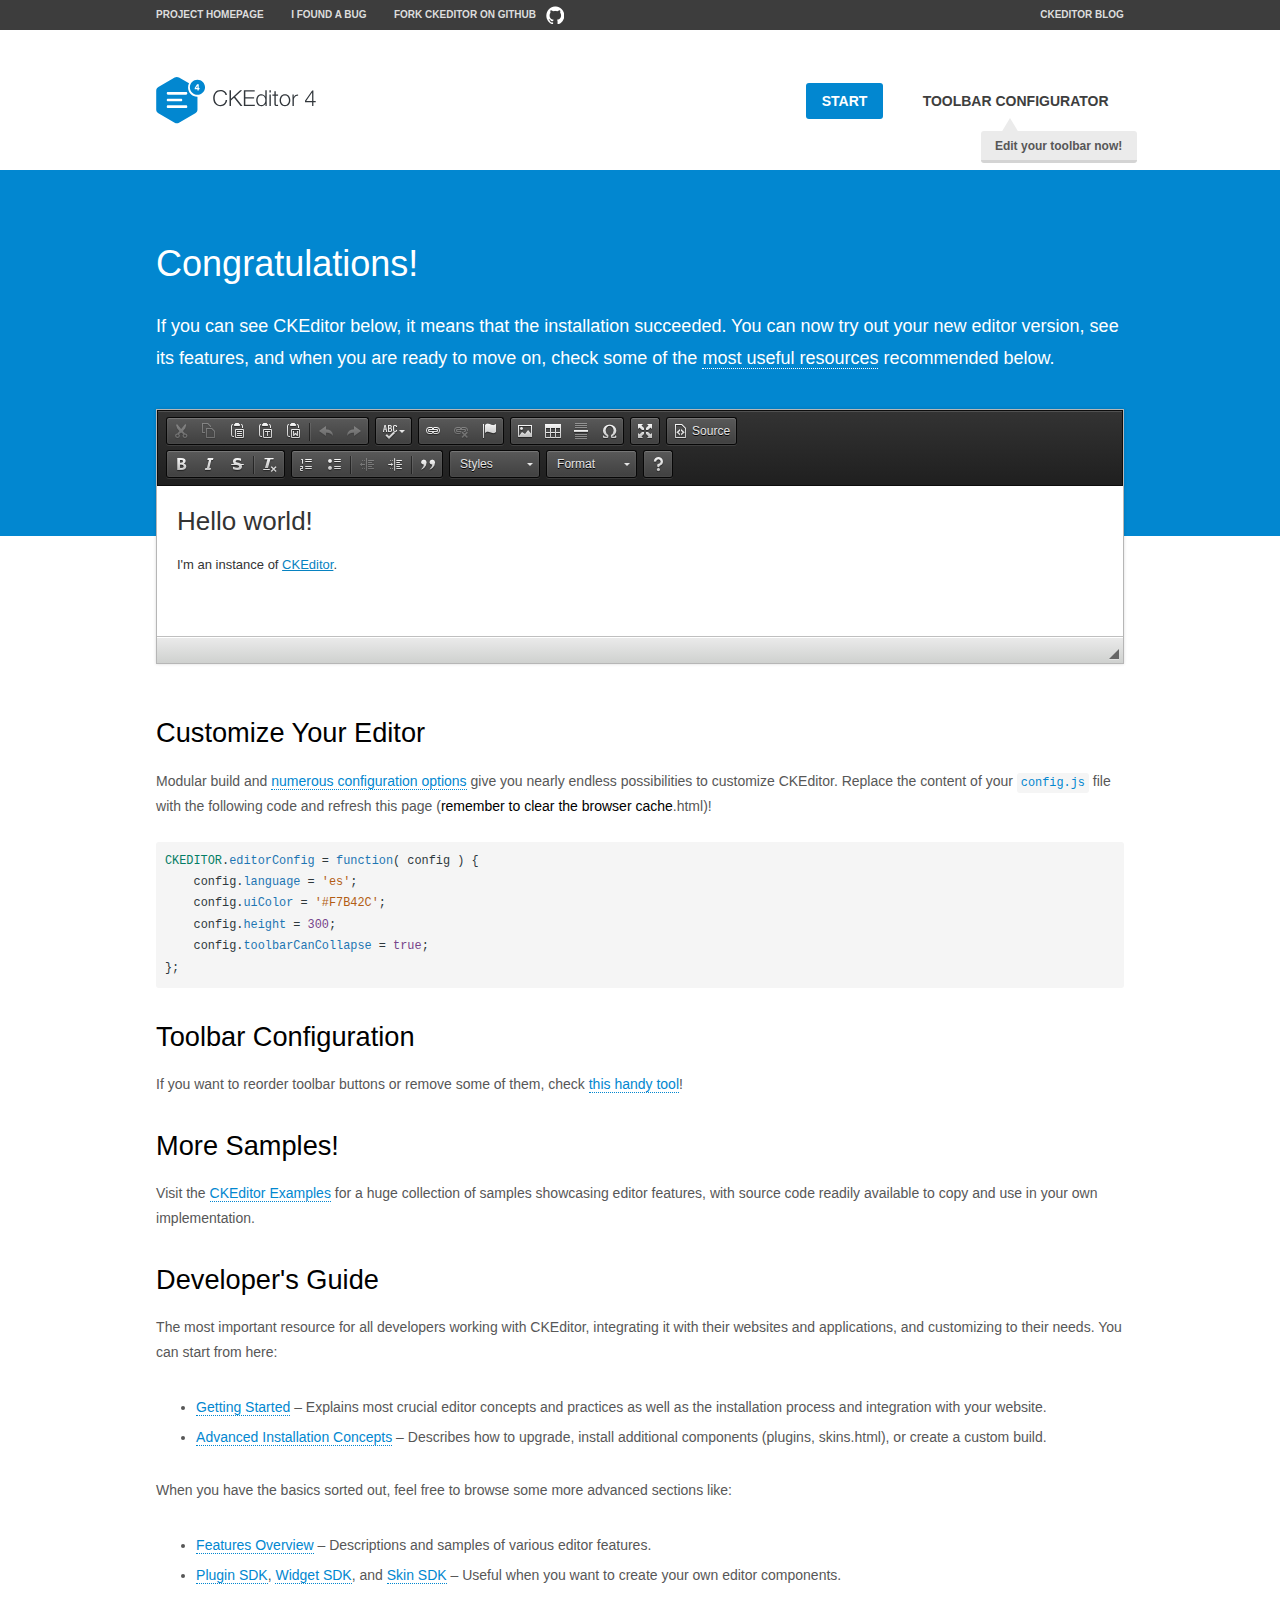
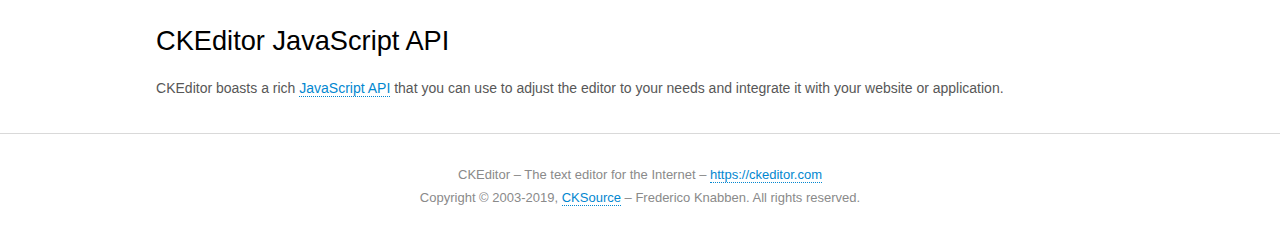
<file: PhpProject2/ckeditor/samples/index.html>
<!DOCTYPE html>
<!--
Copyright (c) 2003-2019, CKSource - Frederico Knabben. All rights reserved.
For licensing, see LICENSE.md or https://ckeditor.com/legal/ckeditor-oss-license
-->
<html lang="en">
<head>
	<meta charset="utf-8">
	<title>CKEditor Sample</title>
	<script src="../ckeditor.js"></script>
	<script src="js/sample.js"></script>
	<link rel="stylesheet" href="css/samples.css">
	<link rel="stylesheet" href="toolbarconfigurator/lib/codemirror/neo.css">
	<meta name="viewport" content="width=device-width,initial-scale=1">
	<meta name="description" content="Try the latest sample of CKEditor 4 and learn more about customizing your WYSIWYG editor with endless possibilities.">
</head>
<body id="main">

<nav class="navigation-a">
	<div class="grid-container">
		<ul class="navigation-a-left grid-width-70">
			<li><a href="https://ckeditor.com/ckeditor-4/">Project Homepage</a></li>
			<li><a href="https://github.com/ckeditor/ckeditor4/issues">I found a bug</a></li>
			<li><a href="https://github.com/ckeditor/ckeditor4" class="icon-pos-right icon-navigation-a-github">Fork CKEditor on GitHub</a></li>
		</ul>
		<ul class="navigation-a-right grid-width-30">
			<li><a href="https://ckeditor.com/blog/">CKEditor Blog</a></li>
		</ul>
	</div>
</nav>

<header class="header-a">
	<div class="grid-container">
		<h1 class="header-a-logo grid-width-30">
			<a href="index.html"><img src="img/logo.svg" onerror="this.src='img/logo.png'; this.onerror=null;" alt="CKEditor Sample"></a>
		</h1>

		<nav class="navigation-b grid-width-70">
			<ul>
				<li><a href="index.html" class="button-a button-a-background">Start</a></li>
				<li><a href="toolbarconfigurator/index.html" class="button-a">Toolbar configurator <span class="balloon-a balloon-a-nw">Edit your toolbar now!</span></a></li>
			</ul>
		</nav>
	</div>
</header>

<main>
	<div class="adjoined-top">
		<div class="grid-container">
			<div class="content grid-width-100">
				<h1>Congratulations!</h1>
				<p>
					If you can see CKEditor below, it means that the installation succeeded.
					You can now try out your new editor version, see its features, and when you are ready to move on, check some of the <a href="#sample-customize">most useful resources</a> recommended below.
				</p>
			</div>
		</div>
	</div>
	<div class="adjoined-bottom">
		<div class="grid-container">
			<div class="grid-width-100">
				<div id="editor">
					<h1>Hello world!</h1>
					<p>I'm an instance of <a href="https://ckeditor.com">CKEditor</a>.</p>
				</div>
			</div>
		</div>
	</div>

	<div class="grid-container">
		<div class="content grid-width-100">
			<section id="sample-customize">
				<h2>Customize Your Editor</h2>
				<p>Modular build and <a href="https://ckeditor.com/docs/ckeditor4/latest/guide/dev_configuration.html">numerous configuration options</a> give you nearly endless possibilities to customize CKEditor. Replace the content of your <code><a href="../config.js">config.js</a></code> file with the following code and refresh this page (<strong>remember to clear the browser cache</strong>.html)!</p>
		<pre class="cm-s-neo CodeMirror"><code><span style="padding-right: 0.1px;"><span class="cm-variable">CKEDITOR</span>.<span class="cm-property">editorConfig</span> <span class="cm-operator">=</span> <span class="cm-keyword">function</span>( <span class="cm-def">config</span> ) {</span>
<span style="padding-right: 0.1px;"><span class="cm-tab">	</span><span class="cm-variable-2">config</span>.<span class="cm-property">language</span> <span class="cm-operator">=</span> <span class="cm-string">'es'</span>;</span>
<span style="padding-right: 0.1px;"><span class="cm-tab">	</span><span class="cm-variable-2">config</span>.<span class="cm-property">uiColor</span> <span class="cm-operator">=</span> <span class="cm-string">'#F7B42C'</span>;</span>
<span style="padding-right: 0.1px;"><span class="cm-tab">	</span><span class="cm-variable-2">config</span>.<span class="cm-property">height</span> <span class="cm-operator">=</span> <span class="cm-number">300</span>;</span>
<span style="padding-right: 0.1px;"><span class="cm-tab">	</span><span class="cm-variable-2">config</span>.<span class="cm-property">toolbarCanCollapse</span> <span class="cm-operator">=</span> <span class="cm-atom">true</span>;</span>
<span style="padding-right: 0.1px;">};</span></code></pre>
			</section>

			<section>
				<h2>Toolbar Configuration</h2>
				<p>If you want to reorder toolbar buttons or remove some of them, check <a href="toolbarconfigurator/index.html">this handy tool</a>!</p>
			</section>

			<section>
				<h2>More Samples!</h2>
				<p>Visit the <a href="https://ckeditor.com/docs/ckeditor4/latest/examples/index.html">CKEditor Examples</a> for a huge collection of samples showcasing editor features, with source code readily available to copy and use in your own implementation.</p>
			</section>

			<section>
				<h2>Developer's Guide</h2>
				<p>The most important resource for all developers working with CKEditor, integrating it with their websites and applications, and customizing to their needs. You can start from here:</p>
				<ul>
					<li><a href="https://ckeditor.com/docs/ckeditor4/latest/guide/dev_installation.html">Getting Started</a> &ndash; Explains most crucial editor concepts and practices as well as the installation process and integration with your website.</li>
					<li><a href="https://ckeditor.com/docs/ckeditor4/latest/guide/dev_advanced_installation.html">Advanced Installation Concepts</a> &ndash; Describes how to upgrade, install additional components (plugins, skins.html), or create a custom build.</li>
				</ul>
					<p>When you have the basics sorted out, feel free to browse some more advanced sections like:</p>
				<ul>
					<li><a href="https://ckeditor.com/docs/ckeditor4/latest/features/index.html">Features Overview</a> &ndash; Descriptions and samples of various editor features.</li>
					<li><a href="https://ckeditor.com/docs/ckeditor4/latest/guide/plugin_sdk_intro.html">Plugin SDK</a>, <a href="https://ckeditor.com/docs/ckeditor4/latest/guide/widget_sdk_intro.html">Widget SDK</a>, and <a href="https://ckeditor.com/docs/ckeditor4/latest/guide/skin_sdk_intro.html">Skin SDK</a> &ndash; Useful when you want to create your own editor components.</li>
				</ul>
			</section>

			<section>
				<h2>CKEditor JavaScript API</h2>
				<p>CKEditor boasts a rich <a href="https://ckeditor.com/docs/ckeditor4/latest/api/index.html">JavaScript API</a> that you can use to adjust the editor to your needs and integrate it with your website or application.</p>
			</section>
		</div>
	</div>
</main>

<footer class="footer-a grid-container">
	<div class="grid-container">
		<p class="grid-width-100">
			CKEditor &ndash; The text editor for the Internet &ndash; <a class="samples" href="https://ckeditor.com/">https://ckeditor.com</a>
		</p>
		<p class="grid-width-100" id="copy">
			Copyright &copy; 2003-2019, <a class="samples" href="https://cksource.com/">CKSource</a> &ndash; Frederico Knabben. All rights reserved.
		</p>
	</div>
</footer>
<script>
	initSample();
</script>

</body>
</html>
</file>
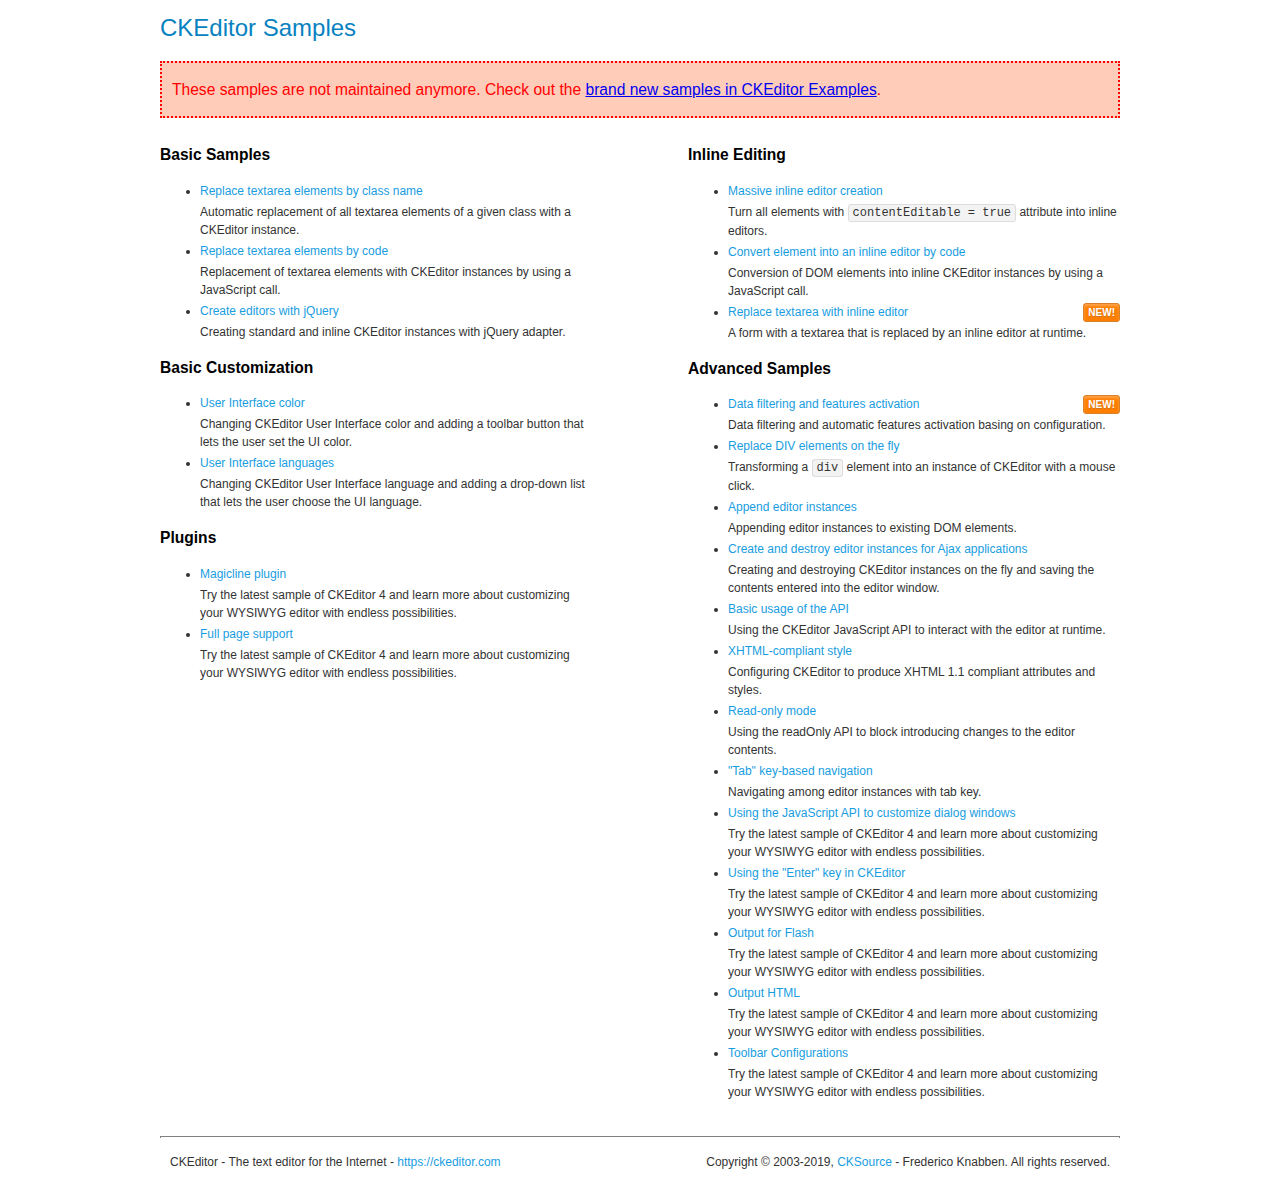
<file: PhpProject2/ckeditor/samples/old/index.html>
<!DOCTYPE html>
<!--
Copyright (c) 2003-2019, CKSource - Frederico Knabben. All rights reserved.
For licensing, see LICENSE.md or https://ckeditor.com/legal/ckeditor-oss-license
-->
<html lang="en">
<head>
	<meta charset="utf-8">
	<title>CKEditor Samples</title>
	<link rel="stylesheet" href="sample.css">
	<meta name="description" content="Try the latest sample of CKEditor 4 and learn more about customizing your WYSIWYG editor with endless possibilities.">
</head>
<body>
	<h1 class="samples">
		CKEditor Samples
	</h1>
	<div class="warning deprecated">
		These samples are not maintained anymore. Check out the <a href="https://ckeditor.com/docs/ckeditor4/latest/examples/index.html">brand new samples in CKEditor Examples</a>.
	</div>
	<div class="twoColumns">
		<div class="twoColumnsLeft">
			<h2 class="samples">
				Basic Samples
			</h2>
			<dl class="samples">
				<dt><a class="samples" href="replacebyclass.html">Replace textarea elements by class name</a></dt>
				<dd>Automatic replacement of all textarea elements of a given class with a CKEditor instance.</dd>

				<dt><a class="samples" href="replacebycode.html">Replace textarea elements by code</a></dt>
				<dd>Replacement of textarea elements with CKEditor instances by using a JavaScript call.</dd>

				<dt><a class="samples" href="jquery.html">Create editors with jQuery</a></dt>
				<dd>Creating standard and inline CKEditor instances with jQuery adapter.</dd>
			</dl>

			<h2 class="samples">
				Basic Customization
			</h2>
			<dl class="samples">
				<dt><a class="samples" href="uicolor.html">User Interface color</a></dt>
				<dd>Changing CKEditor User Interface color and adding a toolbar button that lets the user set the UI color.</dd>

				<dt><a class="samples" href="uilanguages.html">User Interface languages</a></dt>
				<dd>Changing CKEditor User Interface language and adding a drop-down list that lets the user choose the UI language.</dd>
			</dl>


			<h2 class="samples">Plugins</h2>
<dl class="samples">
<dt><a class="samples" href="magicline/magicline.html">Magicline plugin</a></dt>
<dd>Try the latest sample of CKEditor 4 and learn more about customizing your WYSIWYG editor with endless possibilities.</dd>

<dt><a class="samples" href="wysiwygarea/fullpage.html">Full page support</a></dt>
<dd>Try the latest sample of CKEditor 4 and learn more about customizing your WYSIWYG editor with endless possibilities.</dd>
</dl>
		</div>
		<div class="twoColumnsRight">
			<h2 class="samples">
				Inline Editing
			</h2>
			<dl class="samples">
				<dt><a class="samples" href="inlineall.html">Massive inline editor creation</a></dt>
				<dd>Turn all elements with <code>contentEditable = true</code> attribute into inline editors.</dd>

				<dt><a class="samples" href="inlinebycode.html">Convert element into an inline editor by code</a></dt>
				<dd>Conversion of DOM elements into inline CKEditor instances by using a JavaScript call.</dd>

				<dt><a class="samples" href="inlinetextarea.html">Replace textarea with inline editor</a> <span class="new">New!</span></dt>
				<dd>A form with a textarea that is replaced by an inline editor at runtime.</dd>

				
			</dl>

			<h2 class="samples">
				Advanced Samples
			</h2>
			<dl class="samples">
				<dt><a class="samples" href="datafiltering.html">Data filtering and features activation</a> <span class="new">New!</span></dt>
				<dd>Data filtering and automatic features activation basing on configuration.</dd>

				<dt><a class="samples" href="divreplace.html">Replace DIV elements on the fly</a></dt>
				<dd>Transforming a <code>div</code> element into an instance of CKEditor with a mouse click.</dd>

				<dt><a class="samples" href="appendto.html">Append editor instances</a></dt>
				<dd>Appending editor instances to existing DOM elements.</dd>

				<dt><a class="samples" href="ajax.html">Create and destroy editor instances for Ajax applications</a></dt>
				<dd>Creating and destroying CKEditor instances on the fly and saving the contents entered into the editor window.</dd>

				<dt><a class="samples" href="api.html">Basic usage of the API</a></dt>
				<dd>Using the CKEditor JavaScript API to interact with the editor at runtime.</dd>

				<dt><a class="samples" href="xhtmlstyle.html">XHTML-compliant style</a></dt>
				<dd>Configuring CKEditor to produce XHTML 1.1 compliant attributes and styles.</dd>

				<dt><a class="samples" href="readonly.html">Read-only mode</a></dt>
				<dd>Using the readOnly API to block introducing changes to the editor contents.</dd>

				<dt><a class="samples" href="tabindex.html">"Tab" key-based navigation</a></dt>
				<dd>Navigating among editor instances with tab key.</dd>


				
<dt><a class="samples" href="dialog/dialog.html">Using the JavaScript API to customize dialog windows</a></dt>
<dd>Try the latest sample of CKEditor 4 and learn more about customizing your WYSIWYG editor with endless possibilities.</dd>

<dt><a class="samples" href="enterkey/enterkey.html">Using the &quot;Enter&quot; key in CKEditor</a></dt>
<dd>Try the latest sample of CKEditor 4 and learn more about customizing your WYSIWYG editor with endless possibilities.</dd>

<dt><a class="samples" href="htmlwriter/outputforflash.html">Output for Flash</a></dt>
<dd>Try the latest sample of CKEditor 4 and learn more about customizing your WYSIWYG editor with endless possibilities.</dd>

<dt><a class="samples" href="htmlwriter/outputhtml.html">Output HTML</a></dt>
<dd>Try the latest sample of CKEditor 4 and learn more about customizing your WYSIWYG editor with endless possibilities.</dd>

<dt><a class="samples" href="toolbar/toolbar.html">Toolbar Configurations</a></dt>
<dd>Try the latest sample of CKEditor 4 and learn more about customizing your WYSIWYG editor with endless possibilities.</dd>

			</dl>
		</div>
	</div>
	<div id="footer">
		<hr>
		<p>
			CKEditor - The text editor for the Internet - <a class="samples" href="https://ckeditor.com/">https://ckeditor.com</a>
		</p>
		<p id="copy">
			Copyright &copy; 2003-2019, <a class="samples" href="https://cksource.com/">CKSource</a> - Frederico Knabben. All rights reserved.
		</p>
	</div>
</body>
</html>
</file>
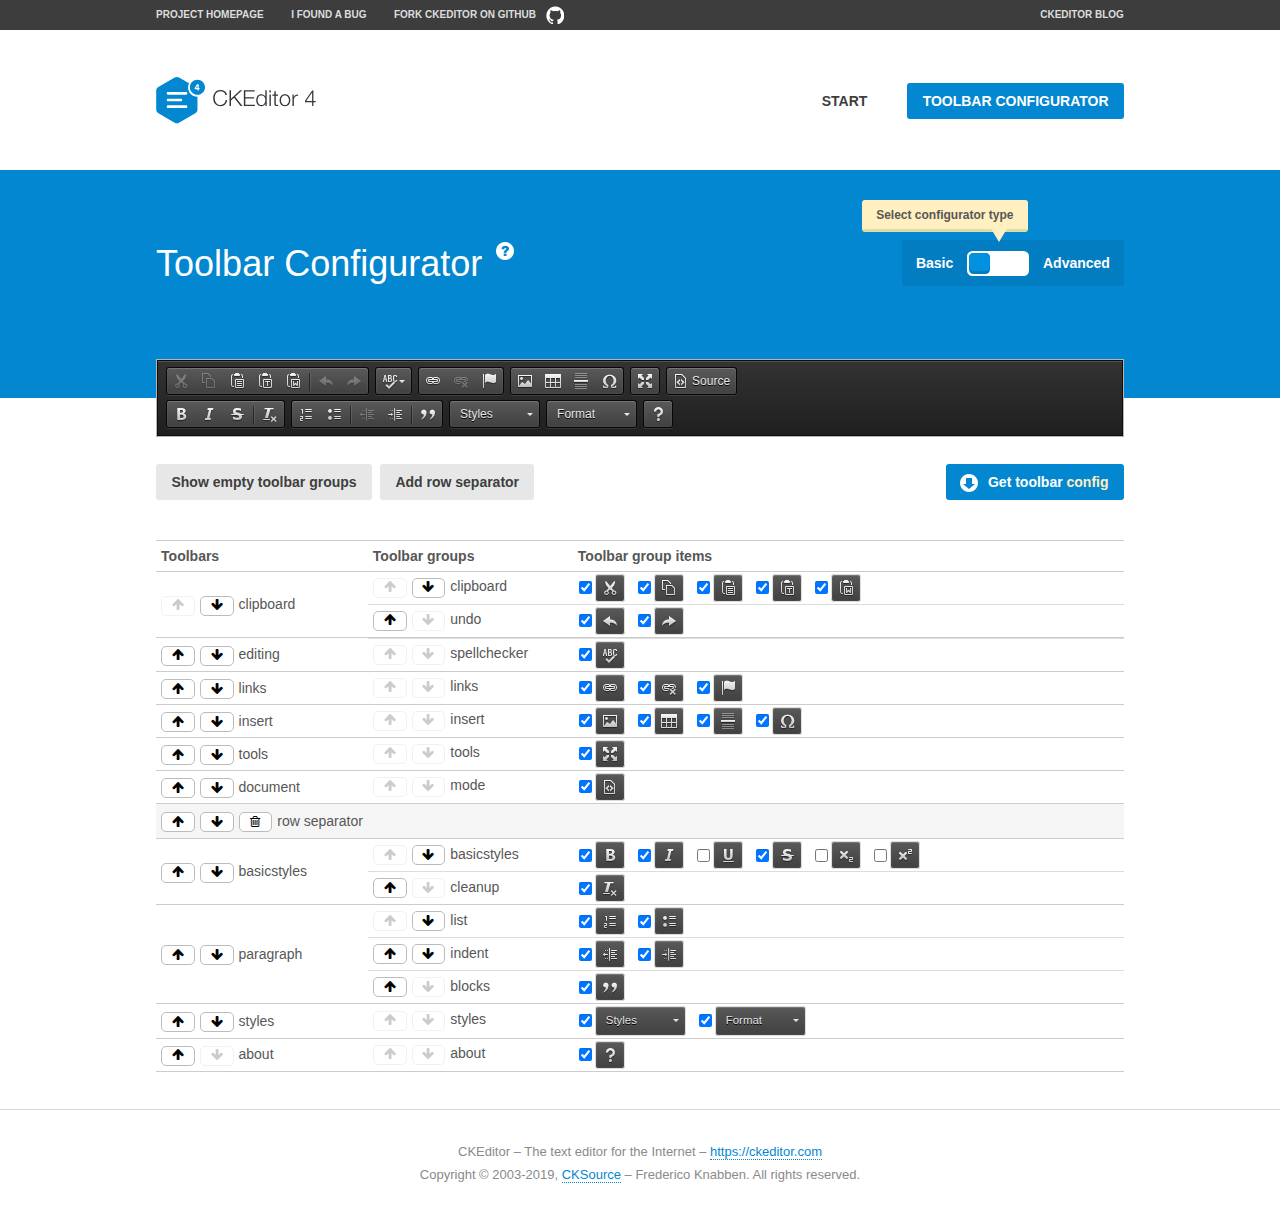
<file: PhpProject2/ckeditor/samples/toolbarconfigurator/index.html>
<!DOCTYPE html>
<!--
Copyright (c) 2003-2019, CKSource - Frederico Knabben. All rights reserved.
For licensing, see LICENSE.md or https://ckeditor.com/legal/ckeditor-oss-license
-->
<!--[if IE 8]><html class="ie8"><![endif]-->
<!--[if gt IE 8]><html><![endif]-->
<!--[if !IE]><!--><html lang="en"><!--<![endif]-->
<head>
	<meta charset="utf-8">
	<title>Toolbar Configurator</title>
	<script src="../../ckeditor.js"></script>
	<script>
		if ( CKEDITOR.env.ie && CKEDITOR.env.version < 9 )
			CKEDITOR.tools.enableHtml5Elements( document );
	</script>
	<link rel="stylesheet" href="lib/codemirror/codemirror.css">
	<link rel="stylesheet" href="lib/codemirror/show-hint.css">
	<link rel="stylesheet" href="lib/codemirror/neo.css">
	<link rel="stylesheet" href="css/fontello.css">
	<link rel="stylesheet" href="../css/samples.css">
	<meta name="description" content="Try the latest sample of CKEditor 4 and learn more about customizing your WYSIWYG editor with endless possibilities.">
</head>
<body id="toolbar">

<nav class="navigation-a">
	<div class="grid-container">
		<ul class="navigation-a-left grid-width-70">
			<li><a href="https://ckeditor.com/ckeditor-4/">Project Homepage</a></li>
			<li><a href="https://github.com/ckeditor/ckeditor4/issues">I found a bug</a></li>
			<li><a href="https://github.com/ckeditor/ckeditor4" class="icon-pos-right icon-navigation-a-github">Fork CKEditor on GitHub</a></li>
		</ul>
		<ul class="navigation-a-right grid-width-30">
			<li><a href="https://ckeditor.com/blog/">CKEditor Blog</a></li>
		</ul>
	</div>
</nav>

<header class="header-a">
	<div class="grid-container">
		<h1 class="header-a-logo grid-width-30">
			<a href="../index.html"><img src="../img/logo.svg" onerror="this.src='../img/logo.png'; this.onerror=null;" alt="CKEditor Logo"></a>
		</h1>
		<nav class="navigation-b grid-width-70">
			<ul>
				<li><a href="../index.html"  class="button-a">Start</a></li>
				<li><a href="index.html"  class="button-a button-a-background">Toolbar configurator</a></li>
			</ul>
		</nav>
	</div>
</header>

<main>
	<div class="adjoined-top">
		<div class="grid-container">
			<div class="content grid-width-100">
				<div class="grid-container-nested">
					<h1 class="grid-width-60">
						Toolbar Configurator
						<a href="#help-content" type="button" title="Configurator help" id="help" class="button-a button-a-background button-a-no-text icon-pos-left icon-question-mark">Help</a>
					</h1>

					<div class="grid-width-40 grid-switch-magic">
						<div class="switch">
							<span class="balloon-a balloon-a-se">Select configurator type</span>
							<input type="radio" name="radio" data-num="1" id="radio-basic" />
							<input type="radio" name="radio" data-num="2" id="radio-advanced" />
							<label data-for="1" for="radio-basic">Basic</label>
							<span class="switch-inner">
								<span class="handler"></span>
							</span>
							<label data-for="2" for="radio-advanced">Advanced</label>
						</div>
					</div>
				</div>
			</div>
		</div>
	</div>
	<div class="adjoined-bottom">
		<div class="grid-container">
			<div class="grid-width-100">
				<div class="editors-container">
					<div id="editor-basic"></div>
					<div id="editor-advanced"></div>
				</div>
			</div>
		</div>
	</div>

	<div class="grid-container configurator">
		<div class="content grid-width-100">
			<div class="configurator">
				<div>
					<div id="toolbarModifierWrapper"></div>
				</div>
			</div>
		</div>
	</div>

	<div id="help-content">
		<div class="grid-container">
			<div class="grid-width-100">
				<h2>What Am I Doing Here?</h2>

				<div class="grid-container grid-container-nested">
					<div class="basic">
						<div class="grid-width-50">
							<p>Arrange <a href="https://ckeditor.com/docs/ckeditor4/latest/api/CKEDITOR_config.html#cfg-toolbarGroups">toolbar groups</a>, toggle <a href="https://ckeditor.com/docs/ckeditor4/latest/api/CKEDITOR_config.html#cfg-removeButtons">button visibility</a> according to your needs and get your toolbar configuration.</p>
							<p>You can replace the content of the <a href="../../config.js"><code>config.js</code></a> file with the generated configuration. If you already set some configuration options you will need to merge both configurations.</p>
						</div>
						<div class="grid-width-50">
							<p>Read more about different ways of <a href="https://ckeditor.com/docs/ckeditor4/latest/guide/dev_configuration.html">setting configuration</a> and do not forget about <strong>clearing browser cache</strong>.</p>
							<p>Arranging toolbar groups is the recommended way of configuring the toolbar, but if you need more freedom you can use the <a href="#advanced">advanced configurator</a>.</p>
						</div>
					</div>
					<div class="advanced" style="display: none;">
						<div class="grid-width-50">
							<p>With this code editor you can edit your <a href="https://ckeditor.com/docs/ckeditor4/latest/api/CKEDITOR_config.html#cfg-toolbar">toolbar configuration</a> live.</p>
							<p>You can replace the content of the <a href="../../config.js"><code>config.js</code></a> file with the generated configuration. If you already set some configuration options you will need to merge both configurations.</p>
						</div>
						<div class="grid-width-50">
							<p>Read more about different ways of <a href="https://ckeditor.com/docs/ckeditor4/latest/guide/dev_configuration.html">setting configuration</a> and do not forget about <strong>clearing browser cache</strong>.</p>
						</div>
					</div>
				</div>

				<p class="grid-container grid-container-nested">
					<button type="button" class="help-content-close grid-width-100 button-a button-a-background">Got it. Let's play!</button>
				</p>
			</div>
		</div>
	</div>
</main>

<footer class="footer-a grid-container">
	<p class="grid-width-100">
		CKEditor &ndash; The text editor for the Internet &ndash; <a class="samples" href="https://ckeditor.com/">https://ckeditor.com</a>
	</p>
	<p class="grid-width-100" id="copy">
		Copyright &copy; 2003-2019, <a class="samples" href="https://cksource.com/">CKSource</a> &ndash; Frederico Knabben. All rights reserved.
	</p>
</footer>

<script src="lib/codemirror/codemirror.js"></script>
<script src="lib/codemirror/javascript.js"></script>
<script src="lib/codemirror/show-hint.js"></script>

<script src="js/fulltoolbareditor.js"></script>
<script src="js/abstracttoolbarmodifier.js"></script>
<script src="js/toolbarmodifier.js"></script>
<script src="js/toolbartextmodifier.js"></script>
<script src="../js/sf.js"></script>

<script>
	( function() {
		'use strict';

		var mode = ( window.location.hash.substr( 1 ) === 'advanced' ) ? 'advanced' : 'basic',
			configuratorSection = CKEDITOR.document.findOne( 'main > .grid-container.configurator' ),
			basicInstruction = CKEDITOR.document.findOne( '#help-content .basic' ),
			advancedInstruction = CKEDITOR.document.findOne( '#help-content .advanced' ),

			// Configurator mode switcher.
			modeSwitchBasic = CKEDITOR.document.getById( 'radio-basic' ),
			modeSwitchAdvanced = CKEDITOR.document.getById( 'radio-advanced' );

		// Initial setup
		function updateSwitcher() {
			if ( mode === 'advanced' ) {
				modeSwitchAdvanced.$.checked = true;
			} else {
				modeSwitchBasic.$.checked = true;
			}
		}

		updateSwitcher();

		CKEDITOR.document.getWindow().on( 'hashchange', function( e ) {
			var hash = window.location.hash.substr( 1 );
			if ( !( hash === 'advanced' || hash === 'basic' ) ) {
				return;
			}
			mode = hash;
			onToolbarsDone( mode );
		} );

		CKEDITOR.document.getWindow().on( 'resize', function() {
			updateToolbar( ( mode === 'basic' ? toolbarModifier : toolbarTextModifier )[ 'editorInstance' ] );
		} );

		function onRefresh( modifier ) {
			modifier = modifier || this;

			if ( mode === 'basic' && modifier instanceof ToolbarConfigurator.ToolbarTextModifier ) {
				return;
			}

			// CodeMirror container becomes visible, so we need to refresh and to avoid rendering problems.
			if ( mode === 'advanced' && modifier instanceof ToolbarConfigurator.ToolbarTextModifier ) {
				modifier.codeContainer.refresh();
			}

			updateToolbar( modifier.editorInstance );
		}

		function updateToolbar( editor ) {
			var editorContainer = editor.container;

			// Not always editor is loaded.
			if ( !editorContainer ) {
				return;
			}

			var displayStyle = editorContainer.getStyle( 'display' );

			editorContainer.setStyle( 'display', 'block' );

			var newHeight = editorContainer.getSize( 'height' );

			var newMarginTop = parseInt( editorContainer.getComputedStyle( 'margin-top' ), 10 );
			newMarginTop = ( isNaN( newMarginTop ) ? 0 : Number( newMarginTop ) );

			var newMarginBottom = parseInt( editorContainer.getComputedStyle( 'margin-bottom' ), 10 );
			newMarginBottom = ( isNaN( newMarginBottom ) ? 0 : Number( newMarginBottom ) );

			var result = newHeight + newMarginTop + newMarginBottom;

			editorContainer.setStyle( 'display', displayStyle );

			editor.container.getAscendant( 'div' ).setStyle( 'height', result + 'px' );
		}

		var toolbarModifier = new ToolbarConfigurator.ToolbarModifier( 'editor-basic' );

		var done = 0;
		toolbarModifier.init( onToolbarInit );
		toolbarModifier.onRefresh = onRefresh;

		CKEDITOR.document.getById( 'toolbarModifierWrapper' ).append( toolbarModifier.mainContainer );

		var toolbarTextModifier = new ToolbarConfigurator.ToolbarTextModifier( 'editor-advanced' );
		toolbarTextModifier.init( onToolbarInit );
		toolbarTextModifier.onRefresh = onRefresh;

		function onToolbarInit() {
			if ( ++done === 2 ) {
				onToolbarsDone();

				positionSticky.watch( CKEDITOR.document.findOne( '.toolbar' ), function() {
					return mode === 'advanced';
				} );
			}
		}

		function onToolbarsDone() {
			if ( mode === 'basic' ) {
				toggleModeBasic( false );
			} else {
				toggleModeAdvanced( false );
			}

			updateSwitcher();

			setTimeout( function() {
				CKEDITOR.document.findOne( '.editors-container' ).addClass( 'active' );
				CKEDITOR.document.findOne( '#toolbarModifierWrapper' ).addClass( 'active' );
			}, 200 );
		}

		CKEDITOR.document.getById( 'toolbarModifierWrapper' ).append( toolbarTextModifier.mainContainer );

		function toogleModeSwitch( onElement, offElement, onModifier, offModifier ) {
			onElement.addClass( 'fancy-button-active' );
			offElement.removeClass( 'fancy-button-active' );

			onModifier.showUI();
			offModifier.hideUI();
		}

		function toggleModeBasic( callOnRefresh ) {
			callOnRefresh = ( callOnRefresh !== false );
			mode = 'basic';
			window.location.hash = '#basic';
			toogleModeSwitch( modeSwitchBasic, modeSwitchAdvanced, toolbarModifier, toolbarTextModifier );

			configuratorSection.removeClass( 'freed-width' );
			basicInstruction.show();
			advancedInstruction.hide();

			callOnRefresh && onRefresh( toolbarModifier );
		}

		function toggleModeAdvanced( callOnRefresh ) {
			callOnRefresh = ( callOnRefresh !== false );
			mode = 'advanced';
			window.location.hash = '#advanced';
			toogleModeSwitch( modeSwitchAdvanced, modeSwitchBasic, toolbarTextModifier, toolbarModifier );

			configuratorSection.addClass( 'freed-width' );
			advancedInstruction.show();
			basicInstruction.hide();

			callOnRefresh && onRefresh( toolbarTextModifier );
		}

		modeSwitchBasic.on( 'click', toggleModeBasic );
		modeSwitchAdvanced.on( 'click', toggleModeAdvanced );

		//
		// Position:sticky for the toolbar.
		//

		// Will make elements behave like they were styled with position:sticky.
		var positionSticky = {
			// Store object: {
			// 		element: CKEDITOR.dom.element, // Element which will float.
			// 		placeholder: CKEDITOR.dom.element, // Placeholder which is place to prevent page bounce.
			// 		isFixed: boolean // Whether element float now.
			// }
			watched: [],

			active: [],

			staticContainer: null,

			init: function() {
				var element = CKEDITOR.dom.element.createFromHtml(
					'<div class="staticContainer">' +
						'<div class="grid-container" >' +
							'<div class="grid-width-100">' +
								'<div class="inner"></div>' +
							'</div>' +
						'</div>' +
					'</div>' );

				this.staticContainer = element.findOne( '.inner' );

				CKEDITOR.document.getBody().append( element );
			},

			watch: function( element, preventFunc ) {
				this.watched.push( {
					element: element,
					placeholder: new CKEDITOR.dom.element( 'div' ),
					isFixed: false,
					preventFunc: preventFunc
				} );
			},

			checkAll: function() {
				for ( var i = 0; i < this.watched.length; i++ ) {
					this.check( this.watched[ i ] );
				}
			},

			check: function( element ) {
				var isFixed = element.isFixed;
				var shouldBeFixed = this.shouldBeFixed( element );

				// Nothing to be done.
				if ( isFixed === shouldBeFixed ) {
					return;
				}

				var placeholder = element.placeholder;

				if ( isFixed ) {
					// Unfixing.

					element.element.insertBefore( placeholder );
					placeholder.remove();

					element.element.removeStyle( 'margin' );

					this.active.splice( CKEDITOR.tools.indexOf( this.active, element ), 1 );

				} else {
					// Fixing.
					placeholder.setStyle( 'width', element.element.getSize( 'width' ) + 'px' );
					placeholder.setStyle( 'height', element.element.getSize( 'height' ) + 'px' );
					placeholder.setStyle( 'margin-bottom', element.element.getComputedStyle( 'margin-bottom' ) );
					placeholder.setStyle( 'display', element.element.getComputedStyle( 'display' ) );
					placeholder.insertAfter( element.element );

					this.staticContainer.append( element.element );

					this.active.push( element );
				}

				element.isFixed = !element.isFixed;
			},

			shouldBeFixed: function( element ) {
				if ( element.preventFunc && element.preventFunc() ) {
					return false;
				}

				// If element is already fixed we are checking it's placeholder.
				var related = ( element.isFixed ? element.placeholder : element.element ),
					clientRect = related.$.getBoundingClientRect(),
					staticHeight = this.staticContainer.getSize('height' ),
					elemHeight = element.element.getSize( 'height' );

				if ( element.isFixed ) {
					return ( clientRect.top + elemHeight < staticHeight );
				} else {
					return ( clientRect.top < staticHeight );
				}
			}
		};

		positionSticky.init();

		CKEDITOR.document.getWindow().on( 'scroll',
			new CKEDITOR.tools.eventsBuffer( 100, positionSticky.checkAll, positionSticky ).input
		);

		// Make the toolbar sticky.
		positionSticky.watch( CKEDITOR.document.findOne( '.editors-container' ) );

		// Help button and help-content.
		( function() {
			var helpButton = CKEDITOR.document.getById( 'help' ),
				helpContent = CKEDITOR.document.getById( 'help-content' );

			// Don't show help button on IE8 because it's unsupported by Pico Modal.
			if ( CKEDITOR.env.ie && CKEDITOR.env.version == 8 ) {
				helpButton.hide();
			} else {
				// Display help modal when the button is clicked.
				helpButton.on( 'click', function( evt ) {
					SF.modal( {
						// Clone modal content from DOM.
						content: helpContent.getHtml(),

						afterCreate: function( modal ) {
							// Enable modal content button to close the modal.
							new CKEDITOR.dom.element( modal.modalElem() ).findOne( '.help-content-close' ).once( 'click', modal.close );
						}
					} ).show();
				} );
			}
		} )();
	} )();
</script>
</body>
</html>
</file>
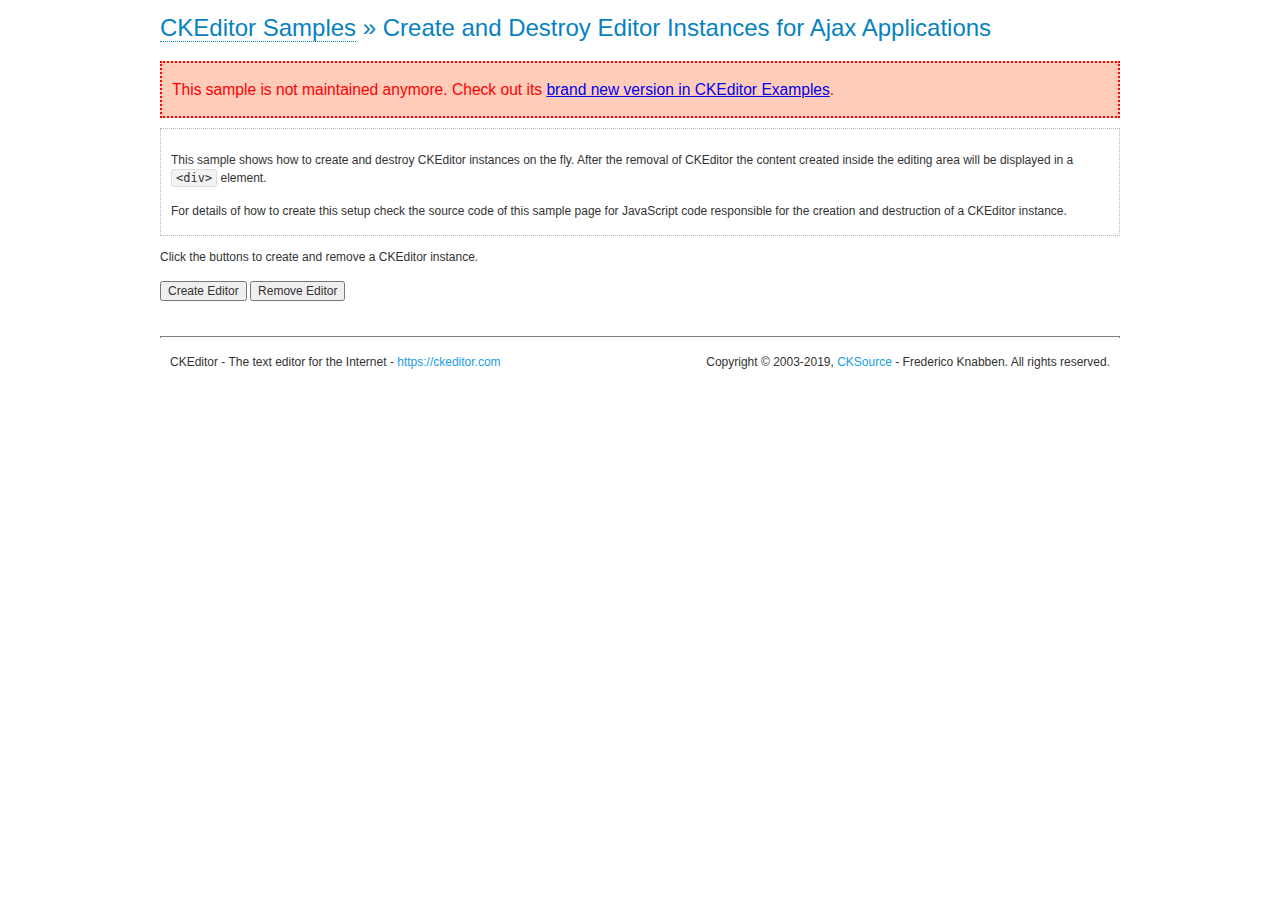
<file: PhpProject2/ckeditor/samples/old/ajax.html>
<!DOCTYPE html>
<!--
Copyright (c) 2003-2019, CKSource - Frederico Knabben. All rights reserved.
For licensing, see LICENSE.md or https://ckeditor.com/legal/ckeditor-oss-license
-->
<html lang="en">
<head>
	<meta charset="utf-8">
	<title>Ajax &mdash; CKEditor Sample</title>
	<script src="../../ckeditor.js"></script>
	<link rel="stylesheet" href="sample.css">
	<meta name="description" content="Try the latest sample of CKEditor 4 and learn more about customizing your WYSIWYG editor with endless possibilities.">
	<script>

		var editor, html = '';

		function createEditor() {
			if ( editor )
				return;

			// Create a new editor inside the <div id="editor">, setting its value to html
			var config = {};
			editor = CKEDITOR.appendTo( 'editor', config, html );
		}

		function removeEditor() {
			if ( !editor )
				return;

			// Retrieve the editor contents. In an Ajax application, this data would be
			// sent to the server or used in any other way.
			document.getElementById( 'editorcontents' ).innerHTML = html = editor.getData();
			document.getElementById( 'contents' ).style.display = '';

			// Destroy the editor.
			editor.destroy();
			editor = null;
		}

	</script>
</head>
<body>
	<h1 class="samples">
		<a href="index.html">CKEditor Samples</a> &raquo; Create and Destroy Editor Instances for Ajax Applications
	</h1>
	<div class="warning deprecated">
		This sample is not maintained anymore. Check out its <a href="https://ckeditor.com/docs/ckeditor4/latest/examples/saveajax.html">brand new version in CKEditor Examples</a>.
	</div>
	<div class="description">
		<p>
			This sample shows how to create and destroy CKEditor instances on the fly. After the removal of CKEditor the content created inside the editing
			area will be displayed in a <code>&lt;div&gt;</code> element.
		</p>
		<p>
			For details of how to create this setup check the source code of this sample page
			for JavaScript code responsible for the creation and destruction of a CKEditor instance.
		</p>
	</div>
	<p>Click the buttons to create and remove a CKEditor instance.</p>
	<p>
		<input onclick="createEditor();" type="button" value="Create Editor">
		<input onclick="removeEditor();" type="button" value="Remove Editor">
	</p>
	<!-- This div will hold the editor. -->
	<div id="editor">
	</div>
	<div id="contents" style="display: none">
		<p>
			Edited Contents:
		</p>
		<!-- This div will be used to display the editor contents. -->
		<div id="editorcontents">
		</div>
	</div>
	<div id="footer">
		<hr>
		<p>
			CKEditor - The text editor for the Internet - <a class="samples" href="https://ckeditor.com/">https://ckeditor.com</a>
		</p>
		<p id="copy">
			Copyright &copy; 2003-2019, <a class="samples" href="https://cksource.com/">CKSource</a> - Frederico
			Knabben. All rights reserved.
		</p>
	</div>
</body>
</html>
</file>
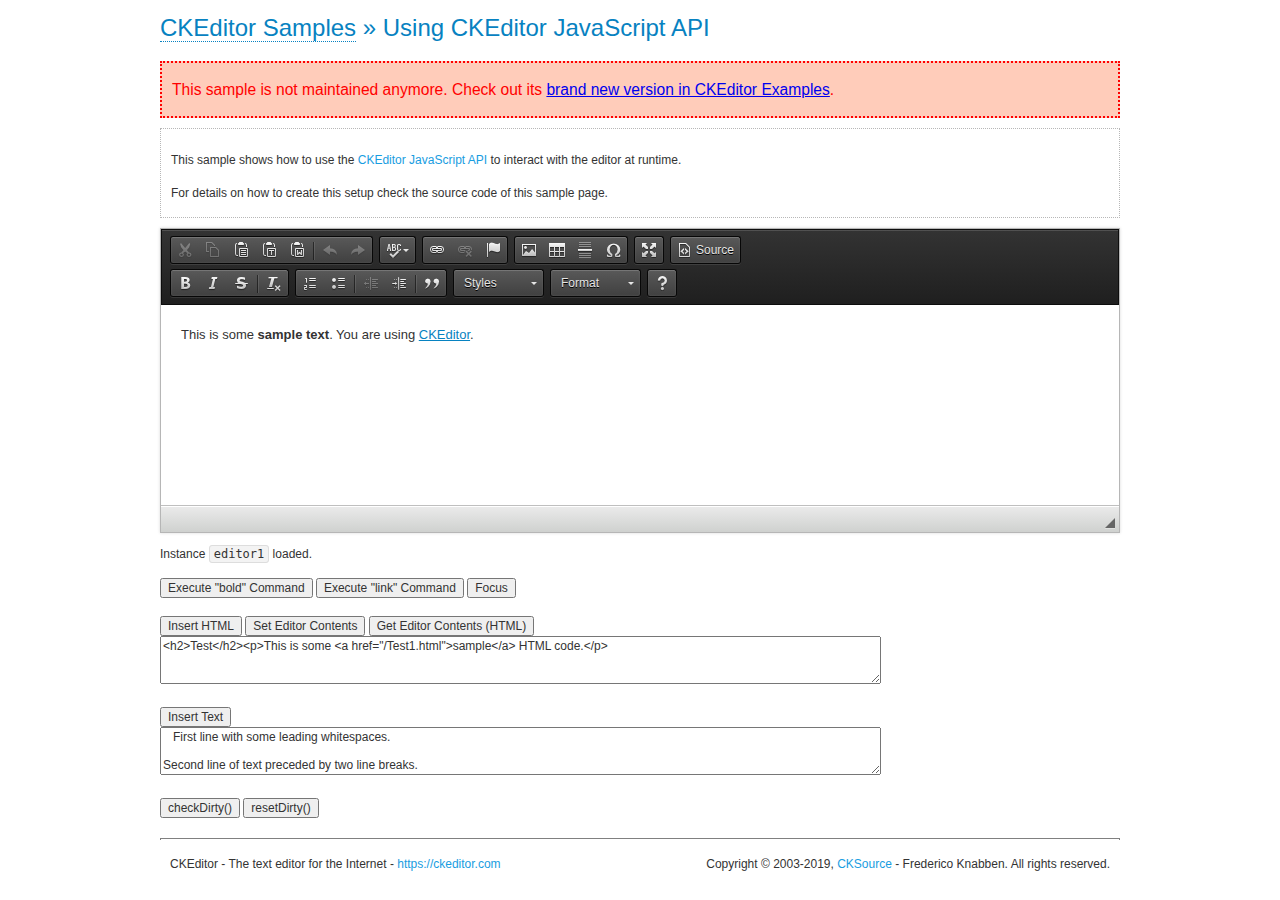
<file: PhpProject2/ckeditor/samples/old/api.html>
<!DOCTYPE html>
<!--
Copyright (c) 2003-2019, CKSource - Frederico Knabben. All rights reserved.
For licensing, see LICENSE.md or https://ckeditor.com/legal/ckeditor-oss-license
-->
<html lang="en">
<head>
	<meta charset="utf-8">
	<title>API Usage &mdash; CKEditor Sample</title>
	<script src="../../ckeditor.js"></script>
	<link href="sample.css" rel="stylesheet">
	<meta name="description" content="Try the latest sample of CKEditor 4 and learn more about customizing your WYSIWYG editor with endless possibilities.">
	<script>

// The instanceReady event is fired, when an instance of CKEditor has finished
// its initialization.
CKEDITOR.on( 'instanceReady', function( ev ) {
	// Show the editor name and description in the browser status bar.
	document.getElementById( 'eMessage' ).innerHTML = 'Instance <code>' + ev.editor.name + '<\/code> loaded.';

	// Show this sample buttons.
	document.getElementById( 'eButtons' ).style.display = 'block';
});

function InsertHTML() {
	// Get the editor instance that we want to interact with.
	var editor = CKEDITOR.instances.editor1;
	var value = document.getElementById( 'htmlArea' ).value;

	// Check the active editing mode.
	if ( editor.mode == 'wysiwyg' )
	{
		// Insert HTML code.
		// https://ckeditor.com/docs/ckeditor4/latest/api/CKEDITOR_editor.html#method-insertHtml
		editor.insertHtml( value );
	}
	else
		alert( 'You must be in WYSIWYG mode!' );
}

function InsertText() {
	// Get the editor instance that we want to interact with.
	var editor = CKEDITOR.instances.editor1;
	var value = document.getElementById( 'txtArea' ).value;

	// Check the active editing mode.
	if ( editor.mode == 'wysiwyg' )
	{
		// Insert as plain text.
		// https://ckeditor.com/docs/ckeditor4/latest/api/CKEDITOR_editor.html#method-insertText
		editor.insertText( value );
	}
	else
		alert( 'You must be in WYSIWYG mode!' );
}

function SetContents() {
	// Get the editor instance that we want to interact with.
	var editor = CKEDITOR.instances.editor1;
	var value = document.getElementById( 'htmlArea' ).value;

	// Set editor contents (replace current contents).
	// https://ckeditor.com/docs/ckeditor4/latest/api/CKEDITOR_editor.html#method-setData
	editor.setData( value );
}

function GetContents() {
	// Get the editor instance that you want to interact with.
	var editor = CKEDITOR.instances.editor1;

	// Get editor contents
	// https://ckeditor.com/docs/ckeditor4/latest/api/CKEDITOR_editor.html#method-getData
	alert( editor.getData() );
}

function ExecuteCommand( commandName ) {
	// Get the editor instance that we want to interact with.
	var editor = CKEDITOR.instances.editor1;

	// Check the active editing mode.
	if ( editor.mode == 'wysiwyg' )
	{
		// Execute the command.
		// https://ckeditor.com/docs/ckeditor4/latest/api/CKEDITOR_editor.html#method-execCommand
		editor.execCommand( commandName );
	}
	else
		alert( 'You must be in WYSIWYG mode!' );
}

function CheckDirty() {
	// Get the editor instance that we want to interact with.
	var editor = CKEDITOR.instances.editor1;
	// Checks whether the current editor contents present changes when compared
	// to the contents loaded into the editor at startup
	// https://ckeditor.com/docs/ckeditor4/latest/api/CKEDITOR_editor.html#method-checkDirty
	alert( editor.checkDirty() );
}

function ResetDirty() {
	// Get the editor instance that we want to interact with.
	var editor = CKEDITOR.instances.editor1;
	// Resets the "dirty state" of the editor (see CheckDirty())
	// https://ckeditor.com/docs/ckeditor4/latest/api/CKEDITOR_editor.html#method-resetDirty
	editor.resetDirty();
	alert( 'The "IsDirty" status has been reset' );
}

function Focus() {
	CKEDITOR.instances.editor1.focus();
}

function onFocus() {
	document.getElementById( 'eMessage' ).innerHTML = '<b>' + this.name + ' is focused </b>';
}

function onBlur() {
	document.getElementById( 'eMessage' ).innerHTML = this.name + ' lost focus';
}

	</script>

</head>
<body>
	<h1 class="samples">
		<a href="index.html">CKEditor Samples</a> &raquo; Using CKEditor JavaScript API
	</h1>
	<div class="warning deprecated">
		This sample is not maintained anymore. Check out its <a href="https://ckeditor.com/docs/ckeditor4/latest/examples/api.html">brand new version in CKEditor Examples</a>.
	</div>
	<div class="description">
	<p>
		This sample shows how to use the
		<a class="samples" href="https://ckeditor.com/docs/ckeditor4/latest/api/CKEDITOR_editor.html">CKEditor JavaScript API</a>
		to interact with the editor at runtime.
	</p>
	<p>
		For details on how to create this setup check the source code of this sample page.
	</p>
	</div>

	<!-- This <div> holds alert messages to be display in the sample page. -->
	<div id="alerts">
		<noscript>
			<p>
				<strong>CKEditor requires JavaScript to run</strong>. In a browser with no JavaScript
				support, like yours, you should still see the contents (HTML data) and you should
				be able to edit it normally, without a rich editor interface.
			</p>
		</noscript>
	</div>
	<form action="../../../samples/sample_posteddata.php" method="post">
		<textarea cols="100" id="editor1" name="editor1" rows="10">&lt;p&gt;This is some &lt;strong&gt;sample text&lt;/strong&gt;. You are using &lt;a href="https://ckeditor.com/"&gt;CKEditor&lt;/a&gt;.&lt;/p&gt;</textarea>

		<script>
			// Replace the <textarea id="editor1"> with an CKEditor instance.
			CKEDITOR.replace( 'editor1', {
				on: {
					focus: onFocus,
					blur: onBlur,

					// Check for availability of corresponding plugins.
					pluginsLoaded: function( evt ) {
						var doc = CKEDITOR.document, ed = evt.editor;
						if ( !ed.getCommand( 'bold' ) )
							doc.getById( 'exec-bold' ).hide();
						if ( !ed.getCommand( 'link' ) )
							doc.getById( 'exec-link' ).hide();
					}
				}
			});
		</script>

		<p id="eMessage">
		</p>

		<div id="eButtons" style="display: none">
			<input id="exec-bold" onclick="ExecuteCommand('bold');" type="button" value="Execute &quot;bold&quot; Command">
			<input id="exec-link" onclick="ExecuteCommand('link');" type="button" value="Execute &quot;link&quot; Command">
			<input onclick="Focus();" type="button" value="Focus">
			<br><br>
			<input onclick="InsertHTML();" type="button" value="Insert HTML">
			<input onclick="SetContents();" type="button" value="Set Editor Contents">
			<input onclick="GetContents();" type="button" value="Get Editor Contents (HTML)">
			<br>
			<textarea cols="100" id="htmlArea" rows="3">&lt;h2&gt;Test&lt;/h2&gt;&lt;p&gt;This is some &lt;a href="/Test1.html"&gt;sample&lt;/a&gt; HTML code.&lt;/p&gt;</textarea>
			<br>
			<br>
			<input onclick="InsertText();" type="button" value="Insert Text">
			<br>
			<textarea cols="100" id="txtArea" rows="3">   First line with some leading whitespaces.

Second line of text preceded by two line breaks.</textarea>
			<br>
			<br>
			<input onclick="CheckDirty();" type="button" value="checkDirty()">
			<input onclick="ResetDirty();" type="button" value="resetDirty()">
		</div>
	</form>
	<div id="footer">
		<hr>
		<p>
			CKEditor - The text editor for the Internet - <a class="samples" href="https://ckeditor.com/">https://ckeditor.com</a>
		</p>
		<p id="copy">
			Copyright &copy; 2003-2019, <a class="samples" href="https://cksource.com/">CKSource</a> - Frederico
			Knabben. All rights reserved.
		</p>
	</div>
</body>
</html>
</file>
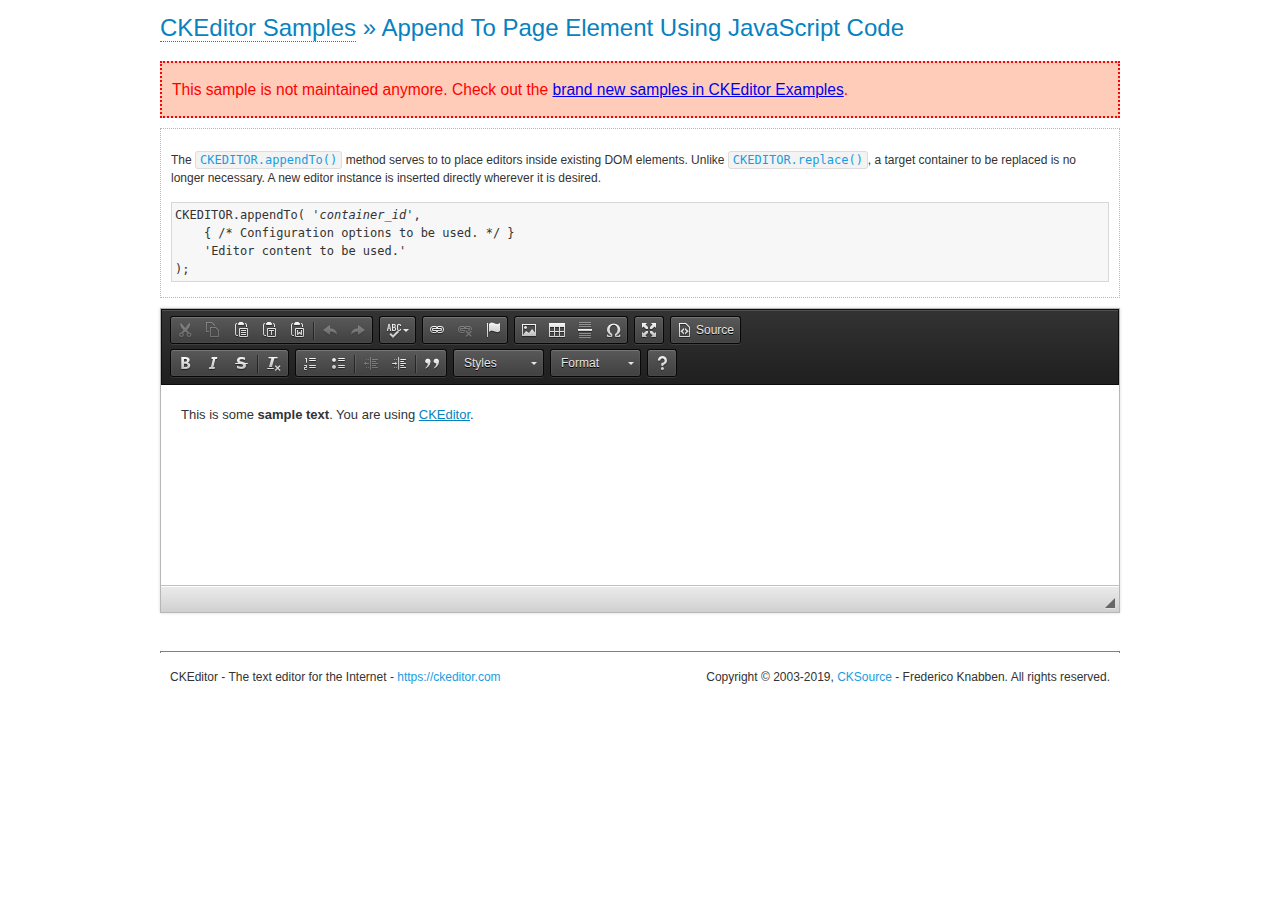
<file: PhpProject2/ckeditor/samples/old/appendto.html>
<!DOCTYPE html>
<!--
Copyright (c) 2003-2019, CKSource - Frederico Knabben. All rights reserved.
For licensing, see LICENSE.md or https://ckeditor.com/legal/ckeditor-oss-license
-->
<html lang="en">
<head>
	<meta charset="utf-8">
	<title>Append To Page Element Using JavaScript Code &mdash; CKEditor Sample</title>
	<script src="../../ckeditor.js"></script>
	<link rel="stylesheet" href="sample.css">
	<meta name="description" content="Try the latest sample of CKEditor 4 and learn more about customizing your WYSIWYG editor with endless possibilities.">
</head>
<body>
	<h1 class="samples">
		<a href="index.html">CKEditor Samples</a> &raquo; Append To Page Element Using JavaScript Code
	</h1>
	<div class="warning deprecated">
		This sample is not maintained anymore. Check out the <a href="https://ckeditor.com/docs/ckeditor4/latest/examples/index.html">brand new samples in CKEditor Examples</a>.
	</div>
	<div id="section1">
		<div class="description">
			<p>
				The <code><a class="samples" href="https://ckeditor.com/docs/ckeditor4/latest/api/CKEDITOR.html#method-appendTo">CKEDITOR.appendTo()</a></code> method serves to to place editors inside existing DOM elements. Unlike <code><a class="samples" href="https://ckeditor.com/docs/ckeditor4/latest/api/CKEDITOR.html#method-replace">CKEDITOR.replace()</a></code>,
				a target container to be replaced is no longer necessary. A new editor
				instance is inserted directly wherever it is desired.
			</p>
<pre class="samples">CKEDITOR.appendTo( '<em>container_id</em>',
	{ /* Configuration options to be used. */ }
	'Editor content to be used.'
);</pre>
		</div>
		<script>

			// This call can be placed at any point after the
			// DOM element to append CKEditor to or inside the <head><script>
			// in a window.onload event handler.

			// Append a CKEditor instance using the default configuration and the
			// provided content to the <div> element of ID "section1".
			CKEDITOR.appendTo( 'section1',
				null,
				'<p>This is some <strong>sample text</strong>. You are using <a href="https://ckeditor.com/">CKEditor</a>.</p>'
			);

		</script>
	</div>
	<br>
	<div id="footer">
		<hr>
		<p>
			CKEditor - The text editor for the Internet - <a class="samples" href="https://ckeditor.com/">https://ckeditor.com</a>
		</p>
		<p id="copy">
			Copyright &copy; 2003-2019, <a class="samples" href="https://cksource.com/">CKSource</a> - Frederico
			Knabben. All rights reserved.
		</p>
	</div>
</body>
</html>
</file>
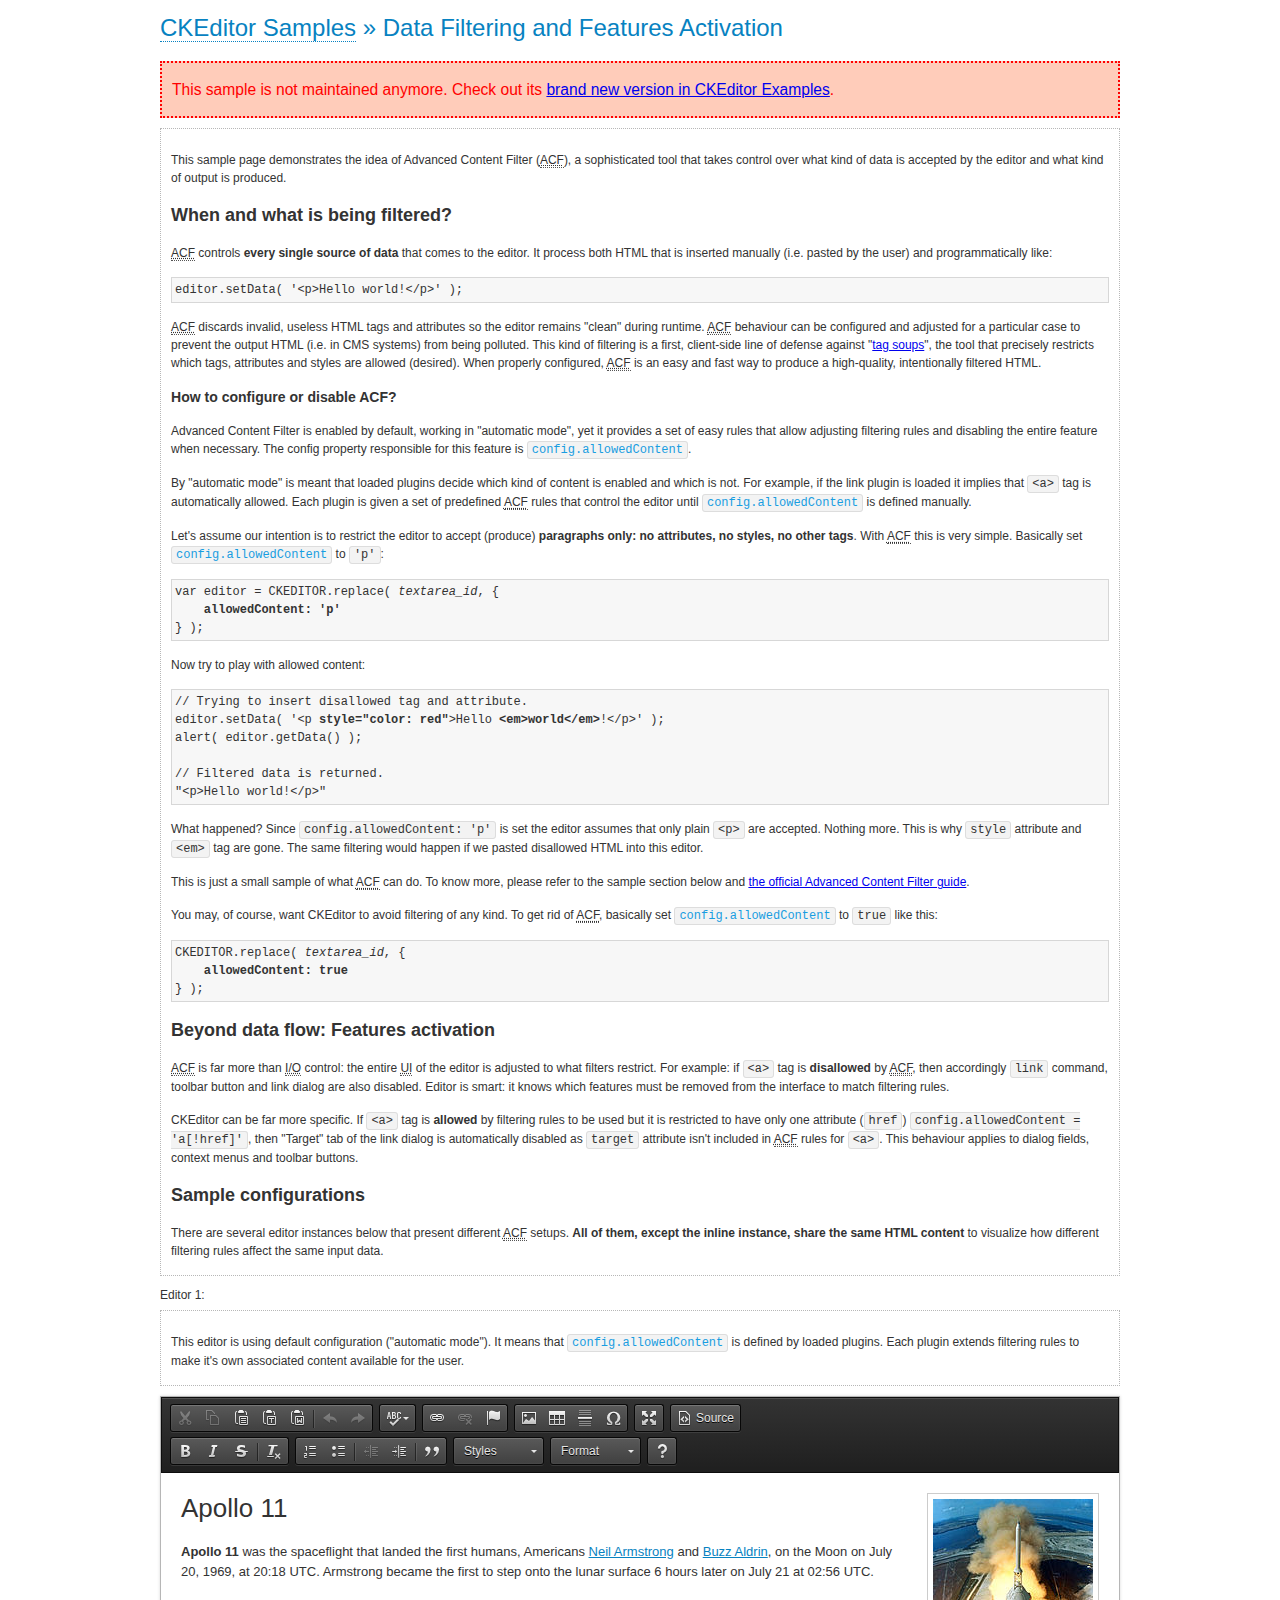
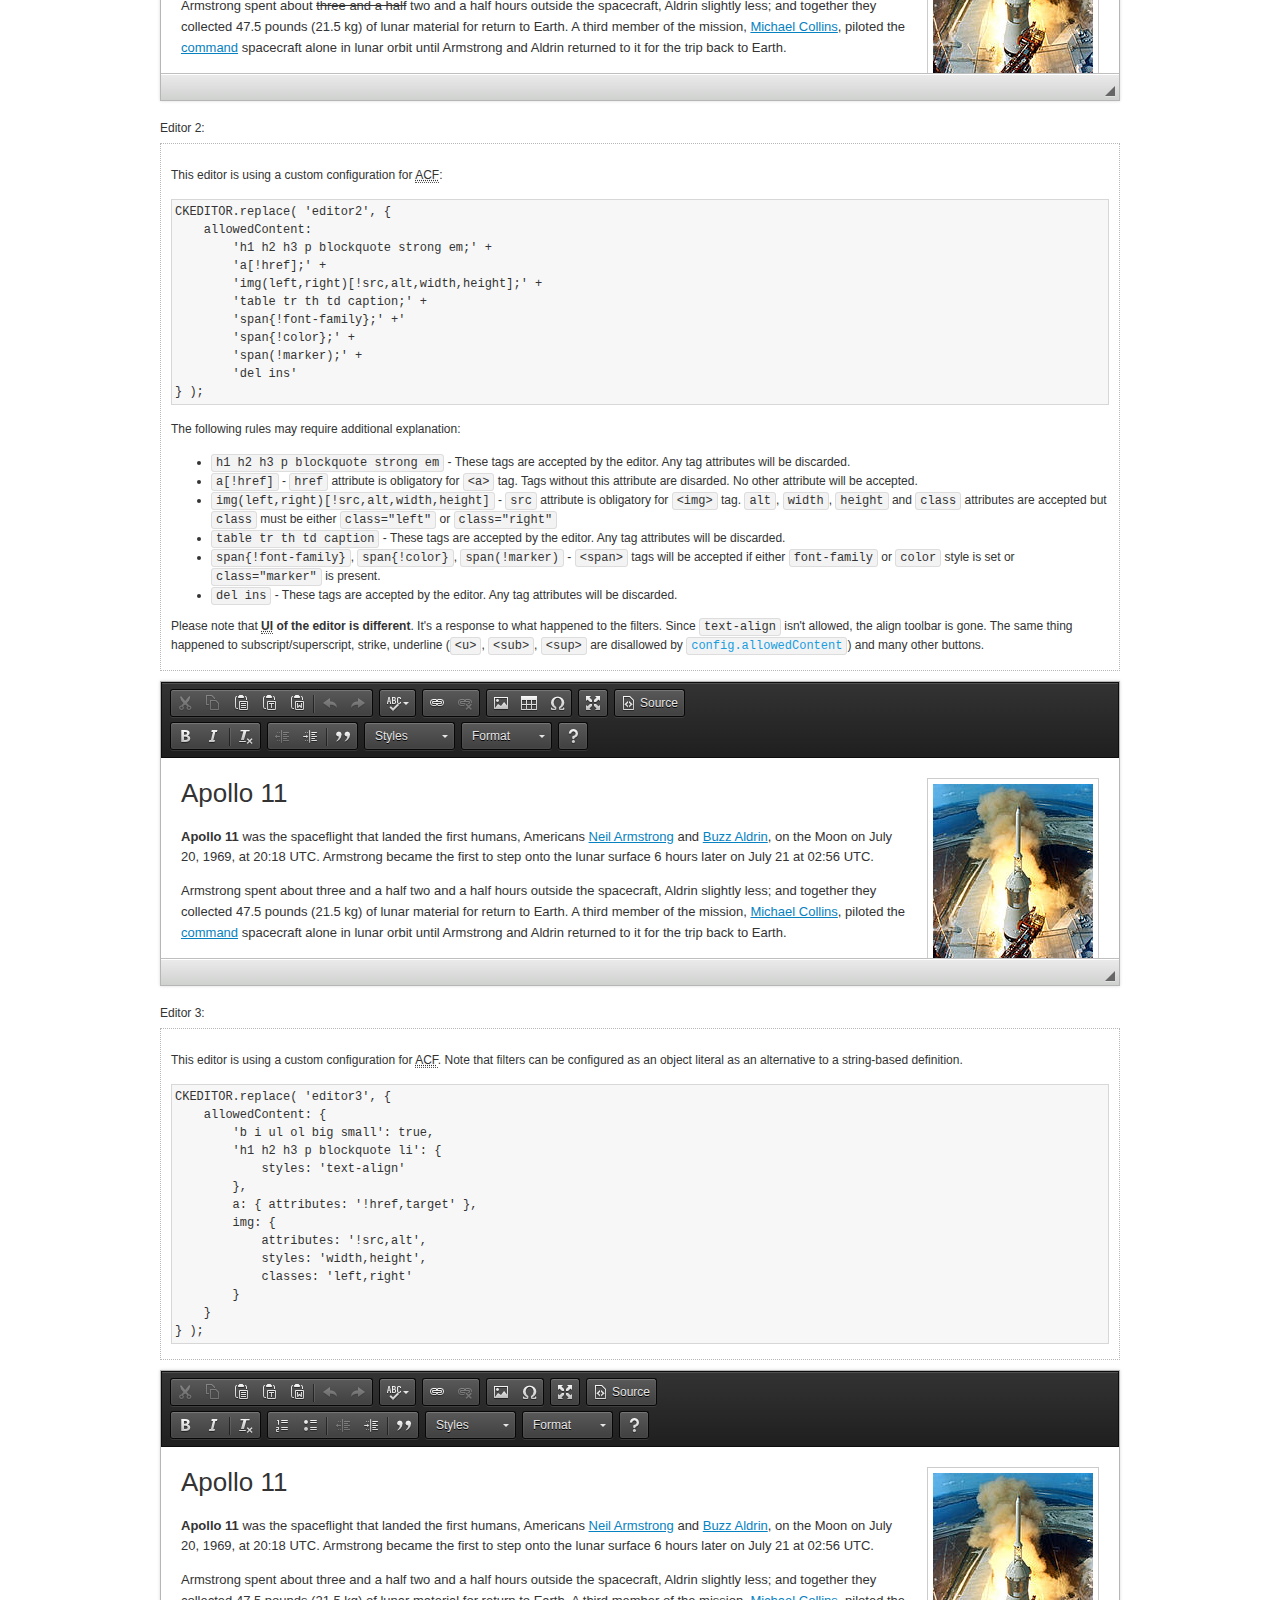
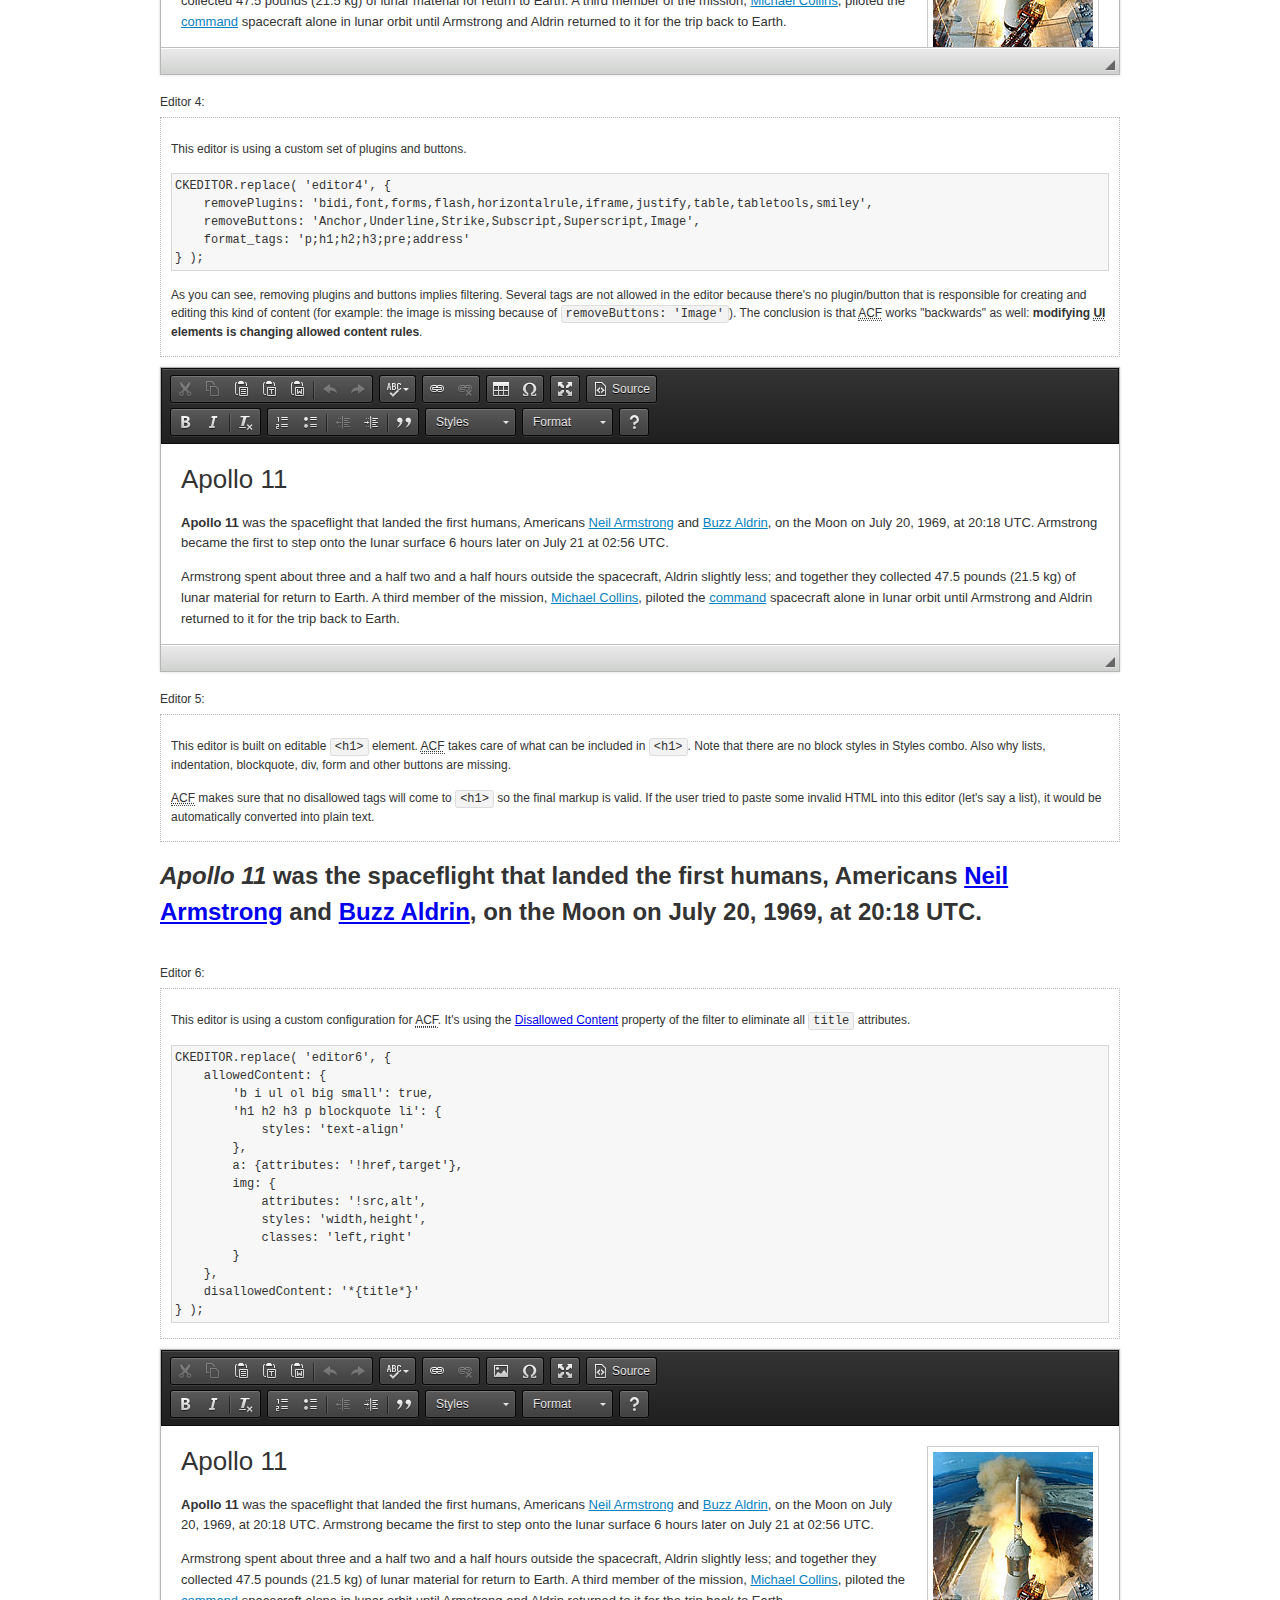
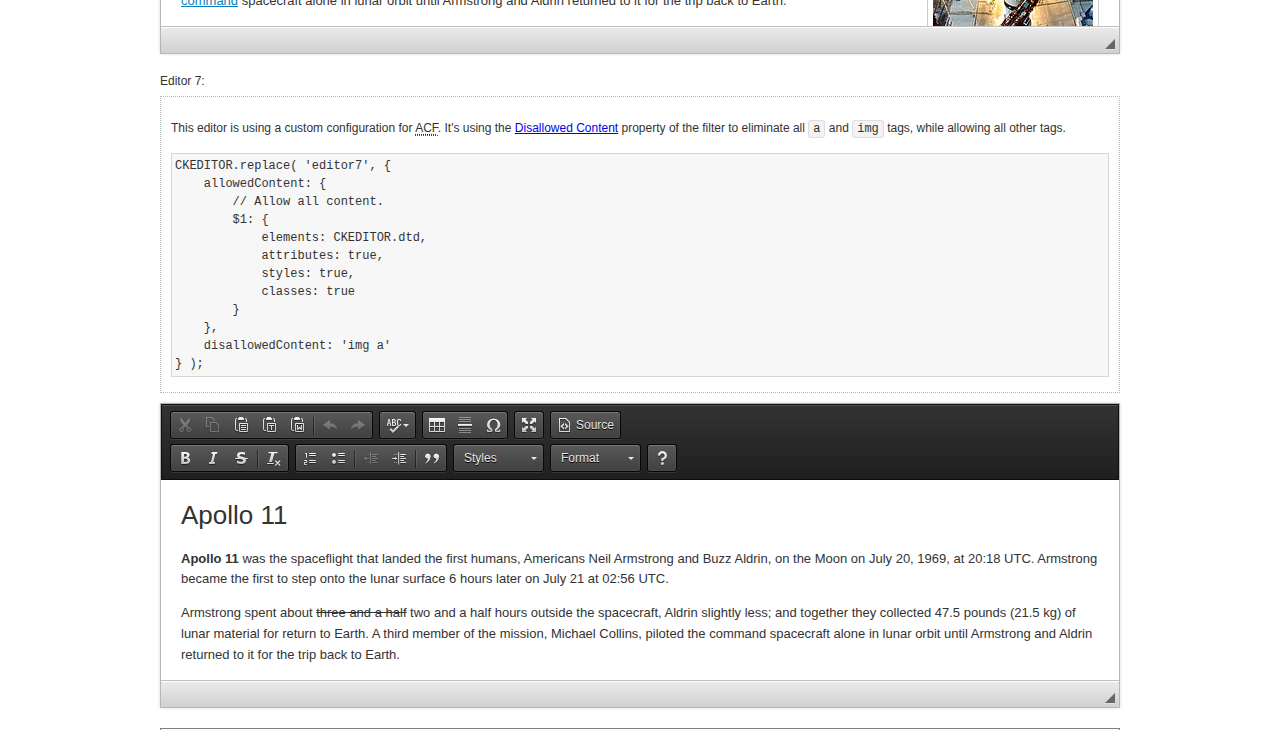
<file: PhpProject2/ckeditor/samples/old/datafiltering.html>
<!DOCTYPE html>
<!--
Copyright (c) 2003-2019, CKSource - Frederico Knabben. All rights reserved.
For licensing, see LICENSE.md or https://ckeditor.com/legal/ckeditor-oss-license
-->
<html lang="en">
<head>
	<meta charset="utf-8">
	<title>Data Filtering &mdash; CKEditor Sample</title>
	<script src="../../ckeditor.js"></script>
	<link rel="stylesheet" href="sample.css">
	<meta name="description" content="Try the latest sample of CKEditor 4 and learn more about customizing your WYSIWYG editor with endless possibilities.">
	<script>
		// Remove advanced tabs for all editors.
		CKEDITOR.config.removeDialogTabs = 'image:advanced;link:advanced;flash:advanced;creatediv:advanced;editdiv:advanced';
	</script>
</head>
<body>
	<h1 class="samples">
		<a href="index.html">CKEditor Samples</a> &raquo; Data Filtering and Features Activation
	</h1>
	<div class="warning deprecated">
		This sample is not maintained anymore. Check out its <a href="https://ckeditor.com/docs/ckeditor4/latest/examples/acf.html">brand new version in CKEditor Examples</a>.
	</div>
	<div class="description">
		<p>
			This sample page demonstrates the idea of Advanced Content Filter
			(<abbr title="Advanced Content Filter">ACF</abbr>), a sophisticated
			tool that takes control over what kind of data is accepted by the editor and what
			kind of output is produced.
		</p>
		<h2>When and what is being filtered?</h2>
		<p>
			<abbr title="Advanced Content Filter">ACF</abbr> controls
			<strong>every single source of data</strong> that comes to the editor.
			It process both HTML that is inserted manually (i.e. pasted by the user)
			and programmatically like:
		</p>
<pre class="samples">
editor.setData( '&lt;p&gt;Hello world!&lt;/p&gt;' );
</pre>
		<p>
			<abbr title="Advanced Content Filter">ACF</abbr> discards invalid,
			useless HTML tags and attributes so the editor remains "clean" during
			runtime. <abbr title="Advanced Content Filter">ACF</abbr> behaviour
			can be configured and adjusted for a particular case to prevent the
			output HTML (i.e. in CMS systems) from being polluted.

			This kind of filtering is a first, client-side line of defense
			against "<a href="http://en.wikipedia.org/wiki/Tag_soup">tag soups</a>",
			the tool that precisely restricts which tags, attributes and styles
			are allowed (desired). When properly configured, <abbr title="Advanced Content Filter">ACF</abbr>
			is an easy and fast way to produce a high-quality, intentionally filtered HTML.
		</p>

		<h3>How to configure or disable ACF?</h3>
		<p>
			Advanced Content Filter is enabled by default, working in "automatic mode", yet
			it provides a set of easy rules that allow adjusting filtering rules
			and disabling the entire feature when necessary. The config property
			responsible for this feature is <code><a class="samples"
			href="https://ckeditor.com/docs/ckeditor4/latest/api/CKEDITOR_config.html#cfg-allowedContent">config.allowedContent</a></code>.
		</p>
		<p>
			By "automatic mode" is meant that loaded plugins decide which kind
			of content is enabled and which is not. For example, if the link
			plugin is loaded it implies that <code>&lt;a&gt;</code> tag is
			automatically allowed. Each plugin is given a set
			of predefined <abbr title="Advanced Content Filter">ACF</abbr> rules
			that control the editor until <code><a class="samples"
			href="https://ckeditor.com/docs/ckeditor4/latest/api/CKEDITOR_config.html#cfg-allowedContent">
			config.allowedContent</a></code>
			is defined manually.
		</p>
		<p>
			Let's assume our intention is to restrict the editor to accept (produce) <strong>paragraphs
			only: no attributes, no styles, no other tags</strong>.
			With <abbr title="Advanced Content Filter">ACF</abbr>
			this is very simple. Basically set <code><a class="samples"
			href="https://ckeditor.com/docs/ckeditor4/latest/api/CKEDITOR_config.html#cfg-allowedContent">
			config.allowedContent</a></code> to <code>'p'</code>:
		</p>
<pre class="samples">
var editor = CKEDITOR.replace( <em>textarea_id</em>, {
	<strong>allowedContent: 'p'</strong>
} );
</pre>
		<p>
			Now try to play with allowed content:
		</p>
<pre class="samples">
// Trying to insert disallowed tag and attribute.
editor.setData( '&lt;p <strong>style="color: red"</strong>&gt;Hello <strong>&lt;em&gt;world&lt;/em&gt;</strong>!&lt;/p&gt;' );
alert( editor.getData() );

// Filtered data is returned.
"&lt;p&gt;Hello world!&lt;/p&gt;"
</pre>
		<p>
			What happened? Since <code>config.allowedContent: 'p'</code> is set the editor assumes
			that only plain <code>&lt;p&gt;</code> are accepted. Nothing more. This is why
			<code>style</code> attribute and <code>&lt;em&gt;</code> tag are gone. The same
			filtering would happen if we pasted disallowed HTML into this editor.
		</p>
		<p>
			This is just a small sample of what <abbr title="Advanced Content Filter">ACF</abbr>
			can do. To know more, please refer to the sample section below and
			<a href="https://ckeditor.com/docs/ckeditor4/latest/guide/dev_advanced_content_filter.html">the official Advanced Content Filter guide</a>.
		</p>
		<p>
			You may, of course, want CKEditor to avoid filtering of any kind.
			To get rid of <abbr title="Advanced Content Filter">ACF</abbr>,
			basically set <code><a class="samples"
			href="https://ckeditor.com/docs/ckeditor4/latest/api/CKEDITOR_config.html#cfg-allowedContent">
			config.allowedContent</a></code> to <code>true</code> like this:
		</p>
<pre class="samples">
CKEDITOR.replace( <em>textarea_id</em>, {
	<strong>allowedContent: true</strong>
} );
</pre>

		<h2>Beyond data flow: Features activation</h2>
		<p>
			<abbr title="Advanced Content Filter">ACF</abbr> is far more than
			<abbr title="Input/Output">I/O</abbr> control: the entire
			<abbr title="User Interface">UI</abbr> of the editor is adjusted to what
			filters restrict. For example: if <code>&lt;a&gt;</code> tag is
			<strong>disallowed</strong>
			by <abbr title="Advanced Content Filter">ACF</abbr>,
			then accordingly <code>link</code> command, toolbar button and link dialog
			are also disabled. Editor is smart: it knows which features must be
			removed from the interface to match filtering rules.
		</p>
		<p>
			CKEditor can be far more specific. If <code>&lt;a&gt;</code> tag is
			<strong>allowed</strong> by filtering rules to be used but it is restricted
			to have only one attribute (<code>href</code>)
			<code>config.allowedContent = 'a[!href]'</code>, then
			"Target" tab of the link dialog is automatically disabled as <code>target</code>
			attribute isn't included in <abbr title="Advanced Content Filter">ACF</abbr> rules
			for <code>&lt;a&gt;</code>. This behaviour applies to dialog fields, context
			menus and toolbar buttons.
		</p>

		<h2>Sample configurations</h2>
		<p>
			There are several editor instances below that present different
			<abbr title="Advanced Content Filter">ACF</abbr> setups. <strong>All of them,
			except the inline instance, share the same HTML content</strong> to visualize
			how different filtering rules affect the same input data.
		</p>
	</div>

	<div>
		<label for="editor1">
			Editor 1:
		</label>
		<div class="description">
			<p>
				This editor is using default configuration ("automatic mode"). It means that
				<code><a class="samples"
				href="https://ckeditor.com/docs/ckeditor4/latest/api/CKEDITOR_config.html#cfg-allowedContent">
				config.allowedContent</a></code> is defined by loaded plugins.
				Each plugin extends filtering rules to make it's own associated content
				available for the user.
			</p>
		</div>
		<textarea cols="80" id="editor1" name="editor1" rows="10">
			&lt;h1&gt;&lt;img alt=&quot;Saturn V carrying Apollo 11&quot; class=&quot;right&quot; src=&quot;assets/sample.jpg&quot;/&gt; Apollo 11&lt;/h1&gt; &lt;p&gt;&lt;b&gt;Apollo 11&lt;/b&gt; was the spaceflight that landed the first humans, Americans &lt;a href=&quot;http://en.wikipedia.org/wiki/Neil_Armstrong&quot; title=&quot;Neil Armstrong&quot;&gt;Neil Armstrong&lt;/a&gt; and &lt;a href=&quot;http://en.wikipedia.org/wiki/Buzz_Aldrin&quot; title=&quot;Buzz Aldrin&quot;&gt;Buzz Aldrin&lt;/a&gt;, on the Moon on July 20, 1969, at 20:18 UTC. Armstrong became the first to step onto the lunar surface 6 hours later on July 21 at 02:56 UTC.&lt;/p&gt; &lt;p&gt;Armstrong spent about &lt;s&gt;three and a half&lt;/s&gt; two and a half hours outside the spacecraft, Aldrin slightly less; and together they collected 47.5 pounds (21.5&amp;nbsp;kg) of lunar material for return to Earth. A third member of the mission, &lt;a href=&quot;http://en.wikipedia.org/wiki/Michael_Collins_(astronaut)&quot; title=&quot;Michael Collins (astronaut)&quot;&gt;Michael Collins&lt;/a&gt;, piloted the &lt;a href=&quot;http://en.wikipedia.org/wiki/Apollo_Command/Service_Module&quot; title=&quot;Apollo Command/Service Module&quot;&gt;command&lt;/a&gt; spacecraft alone in lunar orbit until Armstrong and Aldrin returned to it for the trip back to Earth.&lt;/p&gt; &lt;h2&gt;Broadcasting and &lt;em&gt;quotes&lt;/em&gt; &lt;a id=&quot;quotes&quot; name=&quot;quotes&quot;&gt;&lt;/a&gt;&lt;/h2&gt; &lt;p&gt;Broadcast on live TV to a world-wide audience, Armstrong stepped onto the lunar surface and described the event as:&lt;/p&gt; &lt;blockquote&gt;&lt;p&gt;One small step for [a] man, one giant leap for mankind.&lt;/p&gt;&lt;/blockquote&gt; &lt;p&gt;Apollo 11 effectively ended the &lt;a href=&quot;http://en.wikipedia.org/wiki/Space_Race&quot; title=&quot;Space Race&quot;&gt;Space Race&lt;/a&gt; and fulfilled a national goal proposed in 1961 by the late U.S. President &lt;a href=&quot;http://en.wikipedia.org/wiki/John_F._Kennedy&quot; title=&quot;John F. Kennedy&quot;&gt;John F. Kennedy&lt;/a&gt; in a speech before the United States Congress:&lt;/p&gt; &lt;blockquote&gt;&lt;p&gt;[...] before this decade is out, of landing a man on the Moon and returning him safely to the Earth.&lt;/p&gt;&lt;/blockquote&gt; &lt;h2&gt;Technical details &lt;a id=&quot;tech-details&quot; name=&quot;tech-details&quot;&gt;&lt;/a&gt;&lt;/h2&gt; &lt;table align=&quot;right&quot; border=&quot;1&quot; bordercolor=&quot;#ccc&quot; cellpadding=&quot;5&quot; cellspacing=&quot;0&quot; style=&quot;border-collapse:collapse;margin:10px 0 10px 15px;&quot;&gt; &lt;caption&gt;&lt;strong&gt;Mission crew&lt;/strong&gt;&lt;/caption&gt; &lt;thead&gt; &lt;tr&gt; &lt;th scope=&quot;col&quot;&gt;Position&lt;/th&gt; &lt;th scope=&quot;col&quot;&gt;Astronaut&lt;/th&gt; &lt;/tr&gt; &lt;/thead&gt; &lt;tbody&gt; &lt;tr&gt; &lt;td&gt;Commander&lt;/td&gt; &lt;td&gt;Neil A. Armstrong&lt;/td&gt; &lt;/tr&gt; &lt;tr&gt; &lt;td&gt;Command Module Pilot&lt;/td&gt; &lt;td&gt;Michael Collins&lt;/td&gt; &lt;/tr&gt; &lt;tr&gt; &lt;td&gt;Lunar Module Pilot&lt;/td&gt; &lt;td&gt;Edwin &amp;quot;Buzz&amp;quot; E. Aldrin, Jr.&lt;/td&gt; &lt;/tr&gt; &lt;/tbody&gt; &lt;/table&gt; &lt;p&gt;Launched by a &lt;strong&gt;Saturn V&lt;/strong&gt; rocket from &lt;a href=&quot;http://en.wikipedia.org/wiki/Kennedy_Space_Center&quot; title=&quot;Kennedy Space Center&quot;&gt;Kennedy Space Center&lt;/a&gt; in Merritt Island, Florida on July 16, Apollo 11 was the fifth manned mission of &lt;a href=&quot;http://en.wikipedia.org/wiki/NASA&quot; title=&quot;NASA&quot;&gt;NASA&lt;/a&gt;&amp;#39;s Apollo program. The Apollo spacecraft had three parts:&lt;/p&gt; &lt;ol&gt; &lt;li&gt;&lt;strong&gt;Command Module&lt;/strong&gt; with a cabin for the three astronauts which was the only part which landed back on Earth&lt;/li&gt; &lt;li&gt;&lt;strong&gt;Service Module&lt;/strong&gt; which supported the Command Module with propulsion, electrical power, oxygen and water&lt;/li&gt; &lt;li&gt;&lt;strong&gt;Lunar Module&lt;/strong&gt; for landing on the Moon.&lt;/li&gt; &lt;/ol&gt; &lt;p&gt;After being sent to the Moon by the Saturn V&amp;#39;s upper stage, the astronauts separated the spacecraft from it and travelled for three days until they entered into lunar orbit. Armstrong and Aldrin then moved into the Lunar Module and landed in the &lt;a href=&quot;http://en.wikipedia.org/wiki/Mare_Tranquillitatis&quot; title=&quot;Mare Tranquillitatis&quot;&gt;Sea of Tranquility&lt;/a&gt;. They stayed a total of about 21 and a half hours on the lunar surface. After lifting off in the upper part of the Lunar Module and rejoining Collins in the Command Module, they returned to Earth and landed in the &lt;a href=&quot;http://en.wikipedia.org/wiki/Pacific_Ocean&quot; title=&quot;Pacific Ocean&quot;&gt;Pacific Ocean&lt;/a&gt; on July 24.&lt;/p&gt; &lt;hr/&gt; &lt;p style=&quot;text-align: right;&quot;&gt;&lt;small&gt;Source: &lt;a href=&quot;http://en.wikipedia.org/wiki/Apollo_11&quot;&gt;Wikipedia.org&lt;/a&gt;&lt;/small&gt;&lt;/p&gt;
		</textarea>

		<script>

			CKEDITOR.replace( 'editor1' );

		</script>
	</div>

	<br>

	<div>
		<label for="editor2">
			Editor 2:
		</label>
		<div class="description">
			<p>
				This editor is using a custom configuration for
				<abbr title="Advanced Content Filter">ACF</abbr>:
			</p>
<pre class="samples">
CKEDITOR.replace( 'editor2', {
	allowedContent:
		'h1 h2 h3 p blockquote strong em;' +
		'a[!href];' +
		'img(left,right)[!src,alt,width,height];' +
		'table tr th td caption;' +
		'span{!font-family};' +'
		'span{!color};' +
		'span(!marker);' +
		'del ins'
} );
</pre>
			<p>
				The following rules may require additional explanation:
			</p>
			<ul>
				<li>
					<code>h1 h2 h3 p blockquote strong em</code> - These tags
					are accepted by the editor. Any tag attributes will be discarded.
				</li>
				<li>
					<code>a[!href]</code> - <code>href</code> attribute is obligatory
					for <code>&lt;a&gt;</code> tag. Tags without this attribute
					are disarded. No other attribute will be accepted.
				</li>
				<li>
					<code>img(left,right)[!src,alt,width,height]</code> - <code>src</code>
					attribute is obligatory for <code>&lt;img&gt;</code> tag.
					<code>alt</code>, <code>width</code>, <code>height</code>
					and <code>class</code> attributes are accepted but
					<code>class</code> must be either <code>class="left"</code>
					or <code>class="right"</code>
				</li>
				<li>
					<code>table tr th td caption</code> - These tags
					are accepted by the editor. Any tag attributes will be discarded.
				</li>
				<li>
					<code>span{!font-family}</code>, <code>span{!color}</code>,
					<code>span(!marker)</code> - <code>&lt;span&gt;</code> tags
					will be accepted if either <code>font-family</code> or
					<code>color</code> style is set or <code>class="marker"</code>
					is present.
				</li>
				<li>
					<code>del ins</code> - These tags
					are accepted by the editor. Any tag attributes will be discarded.
				</li>
			</ul>
			<p>
				Please note that <strong><abbr title="User Interface">UI</abbr> of the
				editor is different</strong>. It's a response to what happened to the filters.
				Since <code>text-align</code> isn't allowed, the align toolbar is gone.
				The same thing happened to subscript/superscript, strike, underline
				(<code>&lt;u&gt;</code>, <code>&lt;sub&gt;</code>, <code>&lt;sup&gt;</code>
				are disallowed by <code><a class="samples"
				href="https://ckeditor.com/docs/ckeditor4/latest/api/CKEDITOR_config.html#cfg-allowedContent">
				config.allowedContent</a></code>) and many other buttons.
			</p>
		</div>
		<textarea cols="80" id="editor2" name="editor2" rows="10">
			&lt;h1&gt;&lt;img alt=&quot;Saturn V carrying Apollo 11&quot; class=&quot;right&quot; src=&quot;assets/sample.jpg&quot;/&gt; Apollo 11&lt;/h1&gt; &lt;p&gt;&lt;b&gt;Apollo 11&lt;/b&gt; was the spaceflight that landed the first humans, Americans &lt;a href=&quot;http://en.wikipedia.org/wiki/Neil_Armstrong&quot; title=&quot;Neil Armstrong&quot;&gt;Neil Armstrong&lt;/a&gt; and &lt;a href=&quot;http://en.wikipedia.org/wiki/Buzz_Aldrin&quot; title=&quot;Buzz Aldrin&quot;&gt;Buzz Aldrin&lt;/a&gt;, on the Moon on July 20, 1969, at 20:18 UTC. Armstrong became the first to step onto the lunar surface 6 hours later on July 21 at 02:56 UTC.&lt;/p&gt; &lt;p&gt;Armstrong spent about &lt;s&gt;three and a half&lt;/s&gt; two and a half hours outside the spacecraft, Aldrin slightly less; and together they collected 47.5 pounds (21.5&amp;nbsp;kg) of lunar material for return to Earth. A third member of the mission, &lt;a href=&quot;http://en.wikipedia.org/wiki/Michael_Collins_(astronaut)&quot; title=&quot;Michael Collins (astronaut)&quot;&gt;Michael Collins&lt;/a&gt;, piloted the &lt;a href=&quot;http://en.wikipedia.org/wiki/Apollo_Command/Service_Module&quot; title=&quot;Apollo Command/Service Module&quot;&gt;command&lt;/a&gt; spacecraft alone in lunar orbit until Armstrong and Aldrin returned to it for the trip back to Earth.&lt;/p&gt; &lt;h2&gt;Broadcasting and &lt;em&gt;quotes&lt;/em&gt; &lt;a id=&quot;quotes&quot; name=&quot;quotes&quot;&gt;&lt;/a&gt;&lt;/h2&gt; &lt;p&gt;Broadcast on live TV to a world-wide audience, Armstrong stepped onto the lunar surface and described the event as:&lt;/p&gt; &lt;blockquote&gt;&lt;p&gt;One small step for [a] man, one giant leap for mankind.&lt;/p&gt;&lt;/blockquote&gt; &lt;p&gt;Apollo 11 effectively ended the &lt;a href=&quot;http://en.wikipedia.org/wiki/Space_Race&quot; title=&quot;Space Race&quot;&gt;Space Race&lt;/a&gt; and fulfilled a national goal proposed in 1961 by the late U.S. President &lt;a href=&quot;http://en.wikipedia.org/wiki/John_F._Kennedy&quot; title=&quot;John F. Kennedy&quot;&gt;John F. Kennedy&lt;/a&gt; in a speech before the United States Congress:&lt;/p&gt; &lt;blockquote&gt;&lt;p&gt;[...] before this decade is out, of landing a man on the Moon and returning him safely to the Earth.&lt;/p&gt;&lt;/blockquote&gt; &lt;h2&gt;Technical details &lt;a id=&quot;tech-details&quot; name=&quot;tech-details&quot;&gt;&lt;/a&gt;&lt;/h2&gt; &lt;table align=&quot;right&quot; border=&quot;1&quot; bordercolor=&quot;#ccc&quot; cellpadding=&quot;5&quot; cellspacing=&quot;0&quot; style=&quot;border-collapse:collapse;margin:10px 0 10px 15px;&quot;&gt; &lt;caption&gt;&lt;strong&gt;Mission crew&lt;/strong&gt;&lt;/caption&gt; &lt;thead&gt; &lt;tr&gt; &lt;th scope=&quot;col&quot;&gt;Position&lt;/th&gt; &lt;th scope=&quot;col&quot;&gt;Astronaut&lt;/th&gt; &lt;/tr&gt; &lt;/thead&gt; &lt;tbody&gt; &lt;tr&gt; &lt;td&gt;Commander&lt;/td&gt; &lt;td&gt;Neil A. Armstrong&lt;/td&gt; &lt;/tr&gt; &lt;tr&gt; &lt;td&gt;Command Module Pilot&lt;/td&gt; &lt;td&gt;Michael Collins&lt;/td&gt; &lt;/tr&gt; &lt;tr&gt; &lt;td&gt;Lunar Module Pilot&lt;/td&gt; &lt;td&gt;Edwin &amp;quot;Buzz&amp;quot; E. Aldrin, Jr.&lt;/td&gt; &lt;/tr&gt; &lt;/tbody&gt; &lt;/table&gt; &lt;p&gt;Launched by a &lt;strong&gt;Saturn V&lt;/strong&gt; rocket from &lt;a href=&quot;http://en.wikipedia.org/wiki/Kennedy_Space_Center&quot; title=&quot;Kennedy Space Center&quot;&gt;Kennedy Space Center&lt;/a&gt; in Merritt Island, Florida on July 16, Apollo 11 was the fifth manned mission of &lt;a href=&quot;http://en.wikipedia.org/wiki/NASA&quot; title=&quot;NASA&quot;&gt;NASA&lt;/a&gt;&amp;#39;s Apollo program. The Apollo spacecraft had three parts:&lt;/p&gt; &lt;ol&gt; &lt;li&gt;&lt;strong&gt;Command Module&lt;/strong&gt; with a cabin for the three astronauts which was the only part which landed back on Earth&lt;/li&gt; &lt;li&gt;&lt;strong&gt;Service Module&lt;/strong&gt; which supported the Command Module with propulsion, electrical power, oxygen and water&lt;/li&gt; &lt;li&gt;&lt;strong&gt;Lunar Module&lt;/strong&gt; for landing on the Moon.&lt;/li&gt; &lt;/ol&gt; &lt;p&gt;After being sent to the Moon by the Saturn V&amp;#39;s upper stage, the astronauts separated the spacecraft from it and travelled for three days until they entered into lunar orbit. Armstrong and Aldrin then moved into the Lunar Module and landed in the &lt;a href=&quot;http://en.wikipedia.org/wiki/Mare_Tranquillitatis&quot; title=&quot;Mare Tranquillitatis&quot;&gt;Sea of Tranquility&lt;/a&gt;. They stayed a total of about 21 and a half hours on the lunar surface. After lifting off in the upper part of the Lunar Module and rejoining Collins in the Command Module, they returned to Earth and landed in the &lt;a href=&quot;http://en.wikipedia.org/wiki/Pacific_Ocean&quot; title=&quot;Pacific Ocean&quot;&gt;Pacific Ocean&lt;/a&gt; on July 24.&lt;/p&gt; &lt;hr/&gt; &lt;p style=&quot;text-align: right;&quot;&gt;&lt;small&gt;Source: &lt;a href=&quot;http://en.wikipedia.org/wiki/Apollo_11&quot;&gt;Wikipedia.org&lt;/a&gt;&lt;/small&gt;&lt;/p&gt;
		</textarea>
		<script>

			CKEDITOR.replace( 'editor2', {
				allowedContent:
					'h1 h2 h3 p blockquote strong em;' +
					'a[!href];' +
					'img(left,right)[!src,alt,width,height];' +
					'table tr th td caption;' +
					'span{!font-family};' +
					'span{!color};' +
					'span(!marker);' +
					'del ins'
			} );

		</script>
	</div>

	<br>

	<div>
		<label for="editor3">
			Editor 3:
		</label>
		<div class="description">
			<p>
				This editor is using a custom configuration for
				<abbr title="Advanced Content Filter">ACF</abbr>.
				Note that filters can be configured as an object literal
				as an alternative to a string-based definition.
			</p>
<pre class="samples">
CKEDITOR.replace( 'editor3', {
	allowedContent: {
		'b i ul ol big small': true,
		'h1 h2 h3 p blockquote li': {
			styles: 'text-align'
		},
		a: { attributes: '!href,target' },
		img: {
			attributes: '!src,alt',
			styles: 'width,height',
			classes: 'left,right'
		}
	}
} );
</pre>
		</div>
		<textarea cols="80" id="editor3" name="editor3" rows="10">
			&lt;h1&gt;&lt;img alt=&quot;Saturn V carrying Apollo 11&quot; class=&quot;right&quot; src=&quot;assets/sample.jpg&quot;/&gt; Apollo 11&lt;/h1&gt; &lt;p&gt;&lt;b&gt;Apollo 11&lt;/b&gt; was the spaceflight that landed the first humans, Americans &lt;a href=&quot;http://en.wikipedia.org/wiki/Neil_Armstrong&quot; title=&quot;Neil Armstrong&quot;&gt;Neil Armstrong&lt;/a&gt; and &lt;a href=&quot;http://en.wikipedia.org/wiki/Buzz_Aldrin&quot; title=&quot;Buzz Aldrin&quot;&gt;Buzz Aldrin&lt;/a&gt;, on the Moon on July 20, 1969, at 20:18 UTC. Armstrong became the first to step onto the lunar surface 6 hours later on July 21 at 02:56 UTC.&lt;/p&gt; &lt;p&gt;Armstrong spent about &lt;s&gt;three and a half&lt;/s&gt; two and a half hours outside the spacecraft, Aldrin slightly less; and together they collected 47.5 pounds (21.5&amp;nbsp;kg) of lunar material for return to Earth. A third member of the mission, &lt;a href=&quot;http://en.wikipedia.org/wiki/Michael_Collins_(astronaut)&quot; title=&quot;Michael Collins (astronaut)&quot;&gt;Michael Collins&lt;/a&gt;, piloted the &lt;a href=&quot;http://en.wikipedia.org/wiki/Apollo_Command/Service_Module&quot; title=&quot;Apollo Command/Service Module&quot;&gt;command&lt;/a&gt; spacecraft alone in lunar orbit until Armstrong and Aldrin returned to it for the trip back to Earth.&lt;/p&gt; &lt;h2&gt;Broadcasting and &lt;em&gt;quotes&lt;/em&gt; &lt;a id=&quot;quotes&quot; name=&quot;quotes&quot;&gt;&lt;/a&gt;&lt;/h2&gt; &lt;p&gt;Broadcast on live TV to a world-wide audience, Armstrong stepped onto the lunar surface and described the event as:&lt;/p&gt; &lt;blockquote&gt;&lt;p&gt;One small step for [a] man, one giant leap for mankind.&lt;/p&gt;&lt;/blockquote&gt; &lt;p&gt;Apollo 11 effectively ended the &lt;a href=&quot;http://en.wikipedia.org/wiki/Space_Race&quot; title=&quot;Space Race&quot;&gt;Space Race&lt;/a&gt; and fulfilled a national goal proposed in 1961 by the late U.S. President &lt;a href=&quot;http://en.wikipedia.org/wiki/John_F._Kennedy&quot; title=&quot;John F. Kennedy&quot;&gt;John F. Kennedy&lt;/a&gt; in a speech before the United States Congress:&lt;/p&gt; &lt;blockquote&gt;&lt;p&gt;[...] before this decade is out, of landing a man on the Moon and returning him safely to the Earth.&lt;/p&gt;&lt;/blockquote&gt; &lt;h2&gt;Technical details &lt;a id=&quot;tech-details&quot; name=&quot;tech-details&quot;&gt;&lt;/a&gt;&lt;/h2&gt; &lt;table align=&quot;right&quot; border=&quot;1&quot; bordercolor=&quot;#ccc&quot; cellpadding=&quot;5&quot; cellspacing=&quot;0&quot; style=&quot;border-collapse:collapse;margin:10px 0 10px 15px;&quot;&gt; &lt;caption&gt;&lt;strong&gt;Mission crew&lt;/strong&gt;&lt;/caption&gt; &lt;thead&gt; &lt;tr&gt; &lt;th scope=&quot;col&quot;&gt;Position&lt;/th&gt; &lt;th scope=&quot;col&quot;&gt;Astronaut&lt;/th&gt; &lt;/tr&gt; &lt;/thead&gt; &lt;tbody&gt; &lt;tr&gt; &lt;td&gt;Commander&lt;/td&gt; &lt;td&gt;Neil A. Armstrong&lt;/td&gt; &lt;/tr&gt; &lt;tr&gt; &lt;td&gt;Command Module Pilot&lt;/td&gt; &lt;td&gt;Michael Collins&lt;/td&gt; &lt;/tr&gt; &lt;tr&gt; &lt;td&gt;Lunar Module Pilot&lt;/td&gt; &lt;td&gt;Edwin &amp;quot;Buzz&amp;quot; E. Aldrin, Jr.&lt;/td&gt; &lt;/tr&gt; &lt;/tbody&gt; &lt;/table&gt; &lt;p&gt;Launched by a &lt;strong&gt;Saturn V&lt;/strong&gt; rocket from &lt;a href=&quot;http://en.wikipedia.org/wiki/Kennedy_Space_Center&quot; title=&quot;Kennedy Space Center&quot;&gt;Kennedy Space Center&lt;/a&gt; in Merritt Island, Florida on July 16, Apollo 11 was the fifth manned mission of &lt;a href=&quot;http://en.wikipedia.org/wiki/NASA&quot; title=&quot;NASA&quot;&gt;NASA&lt;/a&gt;&amp;#39;s Apollo program. The Apollo spacecraft had three parts:&lt;/p&gt; &lt;ol&gt; &lt;li&gt;&lt;strong&gt;Command Module&lt;/strong&gt; with a cabin for the three astronauts which was the only part which landed back on Earth&lt;/li&gt; &lt;li&gt;&lt;strong&gt;Service Module&lt;/strong&gt; which supported the Command Module with propulsion, electrical power, oxygen and water&lt;/li&gt; &lt;li&gt;&lt;strong&gt;Lunar Module&lt;/strong&gt; for landing on the Moon.&lt;/li&gt; &lt;/ol&gt; &lt;p&gt;After being sent to the Moon by the Saturn V&amp;#39;s upper stage, the astronauts separated the spacecraft from it and travelled for three days until they entered into lunar orbit. Armstrong and Aldrin then moved into the Lunar Module and landed in the &lt;a href=&quot;http://en.wikipedia.org/wiki/Mare_Tranquillitatis&quot; title=&quot;Mare Tranquillitatis&quot;&gt;Sea of Tranquility&lt;/a&gt;. They stayed a total of about 21 and a half hours on the lunar surface. After lifting off in the upper part of the Lunar Module and rejoining Collins in the Command Module, they returned to Earth and landed in the &lt;a href=&quot;http://en.wikipedia.org/wiki/Pacific_Ocean&quot; title=&quot;Pacific Ocean&quot;&gt;Pacific Ocean&lt;/a&gt; on July 24.&lt;/p&gt; &lt;hr/&gt; &lt;p style=&quot;text-align: right;&quot;&gt;&lt;small&gt;Source: &lt;a href=&quot;http://en.wikipedia.org/wiki/Apollo_11&quot;&gt;Wikipedia.org&lt;/a&gt;&lt;/small&gt;&lt;/p&gt;
		</textarea>
		<script>

			CKEDITOR.replace( 'editor3', {
				allowedContent: {
					'b i ul ol big small': true,
					'h1 h2 h3 p blockquote li': {
						styles: 'text-align'
					},
					a: { attributes: '!href,target' },
					img: {
						attributes: '!src,alt',
						styles: 'width,height',
						classes: 'left,right'
					}
				}
			} );

		</script>
	</div>

	<br>

	<div>
		<label for="editor4">
			Editor 4:
		</label>
		<div class="description">
			<p>
				This editor is using a custom set of plugins and buttons.
			</p>
<pre class="samples">
CKEDITOR.replace( 'editor4', {
	removePlugins: 'bidi,font,forms,flash,horizontalrule,iframe,justify,table,tabletools,smiley',
	removeButtons: 'Anchor,Underline,Strike,Subscript,Superscript,Image',
	format_tags: 'p;h1;h2;h3;pre;address'
} );
</pre>
			<p>
				As you can see, removing plugins and buttons implies filtering.
				Several tags are not allowed in the editor because there's no
				plugin/button that is responsible for creating and editing this
				kind of content (for example: the image is missing because
				of <code>removeButtons: 'Image'</code>). The conclusion is that
				<abbr title="Advanced Content Filter">ACF</abbr> works "backwards"
				as well: <strong>modifying <abbr title="User Interface">UI</abbr>
				elements is changing allowed content rules</strong>.
			</p>
		</div>
		<textarea cols="80" id="editor4" name="editor4" rows="10">
			&lt;h1&gt;&lt;img alt=&quot;Saturn V carrying Apollo 11&quot; class=&quot;right&quot; src=&quot;assets/sample.jpg&quot;/&gt; Apollo 11&lt;/h1&gt; &lt;p&gt;&lt;b&gt;Apollo 11&lt;/b&gt; was the spaceflight that landed the first humans, Americans &lt;a href=&quot;http://en.wikipedia.org/wiki/Neil_Armstrong&quot; title=&quot;Neil Armstrong&quot;&gt;Neil Armstrong&lt;/a&gt; and &lt;a href=&quot;http://en.wikipedia.org/wiki/Buzz_Aldrin&quot; title=&quot;Buzz Aldrin&quot;&gt;Buzz Aldrin&lt;/a&gt;, on the Moon on July 20, 1969, at 20:18 UTC. Armstrong became the first to step onto the lunar surface 6 hours later on July 21 at 02:56 UTC.&lt;/p&gt; &lt;p&gt;Armstrong spent about &lt;s&gt;three and a half&lt;/s&gt; two and a half hours outside the spacecraft, Aldrin slightly less; and together they collected 47.5 pounds (21.5&amp;nbsp;kg) of lunar material for return to Earth. A third member of the mission, &lt;a href=&quot;http://en.wikipedia.org/wiki/Michael_Collins_(astronaut)&quot; title=&quot;Michael Collins (astronaut)&quot;&gt;Michael Collins&lt;/a&gt;, piloted the &lt;a href=&quot;http://en.wikipedia.org/wiki/Apollo_Command/Service_Module&quot; title=&quot;Apollo Command/Service Module&quot;&gt;command&lt;/a&gt; spacecraft alone in lunar orbit until Armstrong and Aldrin returned to it for the trip back to Earth.&lt;/p&gt; &lt;h2&gt;Broadcasting and &lt;em&gt;quotes&lt;/em&gt; &lt;a id=&quot;quotes&quot; name=&quot;quotes&quot;&gt;&lt;/a&gt;&lt;/h2&gt; &lt;p&gt;Broadcast on live TV to a world-wide audience, Armstrong stepped onto the lunar surface and described the event as:&lt;/p&gt; &lt;blockquote&gt;&lt;p&gt;One small step for [a] man, one giant leap for mankind.&lt;/p&gt;&lt;/blockquote&gt; &lt;p&gt;Apollo 11 effectively ended the &lt;a href=&quot;http://en.wikipedia.org/wiki/Space_Race&quot; title=&quot;Space Race&quot;&gt;Space Race&lt;/a&gt; and fulfilled a national goal proposed in 1961 by the late U.S. President &lt;a href=&quot;http://en.wikipedia.org/wiki/John_F._Kennedy&quot; title=&quot;John F. Kennedy&quot;&gt;John F. Kennedy&lt;/a&gt; in a speech before the United States Congress:&lt;/p&gt; &lt;blockquote&gt;&lt;p&gt;[...] before this decade is out, of landing a man on the Moon and returning him safely to the Earth.&lt;/p&gt;&lt;/blockquote&gt; &lt;h2&gt;Technical details &lt;a id=&quot;tech-details&quot; name=&quot;tech-details&quot;&gt;&lt;/a&gt;&lt;/h2&gt; &lt;table align=&quot;right&quot; border=&quot;1&quot; bordercolor=&quot;#ccc&quot; cellpadding=&quot;5&quot; cellspacing=&quot;0&quot; style=&quot;border-collapse:collapse;margin:10px 0 10px 15px;&quot;&gt; &lt;caption&gt;&lt;strong&gt;Mission crew&lt;/strong&gt;&lt;/caption&gt; &lt;thead&gt; &lt;tr&gt; &lt;th scope=&quot;col&quot;&gt;Position&lt;/th&gt; &lt;th scope=&quot;col&quot;&gt;Astronaut&lt;/th&gt; &lt;/tr&gt; &lt;/thead&gt; &lt;tbody&gt; &lt;tr&gt; &lt;td&gt;Commander&lt;/td&gt; &lt;td&gt;Neil A. Armstrong&lt;/td&gt; &lt;/tr&gt; &lt;tr&gt; &lt;td&gt;Command Module Pilot&lt;/td&gt; &lt;td&gt;Michael Collins&lt;/td&gt; &lt;/tr&gt; &lt;tr&gt; &lt;td&gt;Lunar Module Pilot&lt;/td&gt; &lt;td&gt;Edwin &amp;quot;Buzz&amp;quot; E. Aldrin, Jr.&lt;/td&gt; &lt;/tr&gt; &lt;/tbody&gt; &lt;/table&gt; &lt;p&gt;Launched by a &lt;strong&gt;Saturn V&lt;/strong&gt; rocket from &lt;a href=&quot;http://en.wikipedia.org/wiki/Kennedy_Space_Center&quot; title=&quot;Kennedy Space Center&quot;&gt;Kennedy Space Center&lt;/a&gt; in Merritt Island, Florida on July 16, Apollo 11 was the fifth manned mission of &lt;a href=&quot;http://en.wikipedia.org/wiki/NASA&quot; title=&quot;NASA&quot;&gt;NASA&lt;/a&gt;&amp;#39;s Apollo program. The Apollo spacecraft had three parts:&lt;/p&gt; &lt;ol&gt; &lt;li&gt;&lt;strong&gt;Command Module&lt;/strong&gt; with a cabin for the three astronauts which was the only part which landed back on Earth&lt;/li&gt; &lt;li&gt;&lt;strong&gt;Service Module&lt;/strong&gt; which supported the Command Module with propulsion, electrical power, oxygen and water&lt;/li&gt; &lt;li&gt;&lt;strong&gt;Lunar Module&lt;/strong&gt; for landing on the Moon.&lt;/li&gt; &lt;/ol&gt; &lt;p&gt;After being sent to the Moon by the Saturn V&amp;#39;s upper stage, the astronauts separated the spacecraft from it and travelled for three days until they entered into lunar orbit. Armstrong and Aldrin then moved into the Lunar Module and landed in the &lt;a href=&quot;http://en.wikipedia.org/wiki/Mare_Tranquillitatis&quot; title=&quot;Mare Tranquillitatis&quot;&gt;Sea of Tranquility&lt;/a&gt;. They stayed a total of about 21 and a half hours on the lunar surface. After lifting off in the upper part of the Lunar Module and rejoining Collins in the Command Module, they returned to Earth and landed in the &lt;a href=&quot;http://en.wikipedia.org/wiki/Pacific_Ocean&quot; title=&quot;Pacific Ocean&quot;&gt;Pacific Ocean&lt;/a&gt; on July 24.&lt;/p&gt; &lt;hr/&gt; &lt;p style=&quot;text-align: right;&quot;&gt;&lt;small&gt;Source: &lt;a href=&quot;http://en.wikipedia.org/wiki/Apollo_11&quot;&gt;Wikipedia.org&lt;/a&gt;&lt;/small&gt;&lt;/p&gt;
		</textarea>
		<script>

			CKEDITOR.replace( 'editor4', {
				removePlugins: 'bidi,div,font,forms,flash,horizontalrule,iframe,justify,table,tabletools,smiley',
				removeButtons: 'Anchor,Underline,Strike,Subscript,Superscript,Image',
				format_tags: 'p;h1;h2;h3;pre;address'
			} );

		</script>
	</div>

	<br>

	<div>
		<label for="editor5">
			Editor 5:
		</label>
		<div class="description">
			<p>
				This editor is built on editable <code>&lt;h1&gt;</code> element.
				<abbr title="Advanced Content Filter">ACF</abbr> takes care of
				what can be included in <code>&lt;h1&gt;</code>. Note that there
				are no block styles in Styles combo. Also why lists, indentation,
				blockquote, div, form and other buttons are missing.
			</p>
			<p>
				<abbr title="Advanced Content Filter">ACF</abbr> makes sure that
				no disallowed tags will come to <code>&lt;h1&gt;</code> so the final
				markup is valid. If the user tried to paste some invalid HTML
				into this editor (let's say a list), it would be automatically
				converted into plain text.
			</p>
		</div>
		<h1 id="editor5" contenteditable="true">
			<em>Apollo 11</em> was the spaceflight that landed the first humans, Americans <a href="http://en.wikipedia.org/wiki/Neil_Armstrong" title="Neil Armstrong">Neil Armstrong</a> and <a href="http://en.wikipedia.org/wiki/Buzz_Aldrin" title="Buzz Aldrin">Buzz Aldrin</a>, on the Moon on July 20, 1969, at 20:18 UTC.
		</h1>
	</div>

	<br>

	<div>
		<label for="editor3">
			Editor 6:
		</label>
		<div class="description">
			<p>
				This editor is using a custom configuration for <abbr title="Advanced Content Filter">ACF</abbr>.
				It's using the <a href="https://ckeditor.com/docs/ckeditor4/latest/guide/dev_disallowed_content.html" rel="noopener noreferrer" target="_blank">
				Disallowed Content</a> property of the filter to eliminate all <code>title</code> attributes.
			</p>

<pre class="samples">
CKEDITOR.replace( 'editor6', {
	allowedContent: {
		'b i ul ol big small': true,
		'h1 h2 h3 p blockquote li': {
			styles: 'text-align'
		},
		a: {attributes: '!href,target'},
		img: {
			attributes: '!src,alt',
			styles: 'width,height',
			classes: 'left,right'
		}
	},
	disallowedContent: '*{title*}'
} );
</pre>
		</div>
		<textarea cols="80" id="editor6" name="editor6" rows="10">
			&lt;h1&gt;&lt;img alt=&quot;Saturn V carrying Apollo 11&quot; class=&quot;right&quot; src=&quot;assets/sample.jpg&quot;/&gt; Apollo 11&lt;/h1&gt; &lt;p&gt;&lt;b&gt;Apollo 11&lt;/b&gt; was the spaceflight that landed the first humans, Americans &lt;a href=&quot;http://en.wikipedia.org/wiki/Neil_Armstrong&quot; title=&quot;Neil Armstrong&quot;&gt;Neil Armstrong&lt;/a&gt; and &lt;a href=&quot;http://en.wikipedia.org/wiki/Buzz_Aldrin&quot; title=&quot;Buzz Aldrin&quot;&gt;Buzz Aldrin&lt;/a&gt;, on the Moon on July 20, 1969, at 20:18 UTC. Armstrong became the first to step onto the lunar surface 6 hours later on July 21 at 02:56 UTC.&lt;/p&gt; &lt;p&gt;Armstrong spent about &lt;s&gt;three and a half&lt;/s&gt; two and a half hours outside the spacecraft, Aldrin slightly less; and together they collected 47.5 pounds (21.5&amp;nbsp;kg) of lunar material for return to Earth. A third member of the mission, &lt;a href=&quot;http://en.wikipedia.org/wiki/Michael_Collins_(astronaut)&quot; title=&quot;Michael Collins (astronaut)&quot;&gt;Michael Collins&lt;/a&gt;, piloted the &lt;a href=&quot;http://en.wikipedia.org/wiki/Apollo_Command/Service_Module&quot; title=&quot;Apollo Command/Service Module&quot;&gt;command&lt;/a&gt; spacecraft alone in lunar orbit until Armstrong and Aldrin returned to it for the trip back to Earth.&lt;/p&gt; &lt;h2&gt;Broadcasting and &lt;em&gt;quotes&lt;/em&gt; &lt;a id=&quot;quotes&quot; name=&quot;quotes&quot;&gt;&lt;/a&gt;&lt;/h2&gt; &lt;p&gt;Broadcast on live TV to a world-wide audience, Armstrong stepped onto the lunar surface and described the event as:&lt;/p&gt; &lt;blockquote&gt;&lt;p&gt;One small step for [a] man, one giant leap for mankind.&lt;/p&gt;&lt;/blockquote&gt; &lt;p&gt;Apollo 11 effectively ended the &lt;a href=&quot;http://en.wikipedia.org/wiki/Space_Race&quot; title=&quot;Space Race&quot;&gt;Space Race&lt;/a&gt; and fulfilled a national goal proposed in 1961 by the late U.S. President &lt;a href=&quot;http://en.wikipedia.org/wiki/John_F._Kennedy&quot; title=&quot;John F. Kennedy&quot;&gt;John F. Kennedy&lt;/a&gt; in a speech before the United States Congress:&lt;/p&gt; &lt;blockquote&gt;&lt;p&gt;[...] before this decade is out, of landing a man on the Moon and returning him safely to the Earth.&lt;/p&gt;&lt;/blockquote&gt; &lt;h2&gt;Technical details &lt;a id=&quot;tech-details&quot; name=&quot;tech-details&quot;&gt;&lt;/a&gt;&lt;/h2&gt; &lt;table align=&quot;right&quot; border=&quot;1&quot; bordercolor=&quot;#ccc&quot; cellpadding=&quot;5&quot; cellspacing=&quot;0&quot; style=&quot;border-collapse:collapse;margin:10px 0 10px 15px;&quot;&gt; &lt;caption&gt;&lt;strong&gt;Mission crew&lt;/strong&gt;&lt;/caption&gt; &lt;thead&gt; &lt;tr&gt; &lt;th scope=&quot;col&quot;&gt;Position&lt;/th&gt; &lt;th scope=&quot;col&quot;&gt;Astronaut&lt;/th&gt; &lt;/tr&gt; &lt;/thead&gt; &lt;tbody&gt; &lt;tr&gt; &lt;td&gt;Commander&lt;/td&gt; &lt;td&gt;Neil A. Armstrong&lt;/td&gt; &lt;/tr&gt; &lt;tr&gt; &lt;td&gt;Command Module Pilot&lt;/td&gt; &lt;td&gt;Michael Collins&lt;/td&gt; &lt;/tr&gt; &lt;tr&gt; &lt;td&gt;Lunar Module Pilot&lt;/td&gt; &lt;td&gt;Edwin &amp;quot;Buzz&amp;quot; E. Aldrin, Jr.&lt;/td&gt; &lt;/tr&gt; &lt;/tbody&gt; &lt;/table&gt; &lt;p&gt;Launched by a &lt;strong&gt;Saturn V&lt;/strong&gt; rocket from &lt;a href=&quot;http://en.wikipedia.org/wiki/Kennedy_Space_Center&quot; title=&quot;Kennedy Space Center&quot;&gt;Kennedy Space Center&lt;/a&gt; in Merritt Island, Florida on July 16, Apollo 11 was the fifth manned mission of &lt;a href=&quot;http://en.wikipedia.org/wiki/NASA&quot; title=&quot;NASA&quot;&gt;NASA&lt;/a&gt;&amp;#39;s Apollo program. The Apollo spacecraft had three parts:&lt;/p&gt; &lt;ol&gt; &lt;li&gt;&lt;strong&gt;Command Module&lt;/strong&gt; with a cabin for the three astronauts which was the only part which landed back on Earth&lt;/li&gt; &lt;li&gt;&lt;strong&gt;Service Module&lt;/strong&gt; which supported the Command Module with propulsion, electrical power, oxygen and water&lt;/li&gt; &lt;li&gt;&lt;strong&gt;Lunar Module&lt;/strong&gt; for landing on the Moon.&lt;/li&gt; &lt;/ol&gt; &lt;p&gt;After being sent to the Moon by the Saturn V&amp;#39;s upper stage, the astronauts separated the spacecraft from it and travelled for three days until they entered into lunar orbit. Armstrong and Aldrin then moved into the Lunar Module and landed in the &lt;a href=&quot;http://en.wikipedia.org/wiki/Mare_Tranquillitatis&quot; title=&quot;Mare Tranquillitatis&quot;&gt;Sea of Tranquility&lt;/a&gt;. They stayed a total of about 21 and a half hours on the lunar surface. After lifting off in the upper part of the Lunar Module and rejoining Collins in the Command Module, they returned to Earth and landed in the &lt;a href=&quot;http://en.wikipedia.org/wiki/Pacific_Ocean&quot; title=&quot;Pacific Ocean&quot;&gt;Pacific Ocean&lt;/a&gt; on July 24.&lt;/p&gt; &lt;hr/&gt; &lt;p style=&quot;text-align: right;&quot;&gt;&lt;small&gt;Source: &lt;a href=&quot;http://en.wikipedia.org/wiki/Apollo_11&quot;&gt;Wikipedia.org&lt;/a&gt;&lt;/small&gt;&lt;/p&gt;
		</textarea>
		<script>

			CKEDITOR.replace( 'editor6', {
				allowedContent: {
					'b i ul ol big small': true,
					'h1 h2 h3 p blockquote li': {
						styles: 'text-align'
					},
					a: {attributes: '!href,target'},
					img: {
						attributes: '!src,alt',
						styles: 'width,height',
						classes: 'left,right'
					}
				},
				disallowedContent: '*{title*}'
			} );

		</script>
	</div>

	<br>

	<div>
		<label for="editor7">
			Editor 7:
		</label>
		<div class="description">
			<p>
				This editor is using a custom configuration for <abbr title="Advanced Content Filter">ACF</abbr>.
				It's using the <a href="https://ckeditor.com/docs/ckeditor4/latest/guide/dev_disallowed_content.html" rel="noopener noreferrer" target="_blank">
				Disallowed Content</a> property of the filter to eliminate all <code>a</code> and <code>img</code> tags,
				while allowing all other tags.
			</p>
<pre class="samples">
CKEDITOR.replace( 'editor7', {
	allowedContent: {
		// Allow all content.
		$1: {
			elements: CKEDITOR.dtd,
			attributes: true,
			styles: true,
			classes: true
		}
	},
	disallowedContent: 'img a'
} );
</pre>
		</div>
		<textarea cols="80" id="editor7" name="editor7" rows="10">
			&lt;h1&gt;&lt;img alt=&quot;Saturn V carrying Apollo 11&quot; class=&quot;right&quot; src=&quot;assets/sample.jpg&quot;/&gt; Apollo 11&lt;/h1&gt; &lt;p&gt;&lt;b&gt;Apollo 11&lt;/b&gt; was the spaceflight that landed the first humans, Americans &lt;a href=&quot;http://en.wikipedia.org/wiki/Neil_Armstrong&quot; title=&quot;Neil Armstrong&quot;&gt;Neil Armstrong&lt;/a&gt; and &lt;a href=&quot;http://en.wikipedia.org/wiki/Buzz_Aldrin&quot; title=&quot;Buzz Aldrin&quot;&gt;Buzz Aldrin&lt;/a&gt;, on the Moon on July 20, 1969, at 20:18 UTC. Armstrong became the first to step onto the lunar surface 6 hours later on July 21 at 02:56 UTC.&lt;/p&gt; &lt;p&gt;Armstrong spent about &lt;s&gt;three and a half&lt;/s&gt; two and a half hours outside the spacecraft, Aldrin slightly less; and together they collected 47.5 pounds (21.5&amp;nbsp;kg) of lunar material for return to Earth. A third member of the mission, &lt;a href=&quot;http://en.wikipedia.org/wiki/Michael_Collins_(astronaut)&quot; title=&quot;Michael Collins (astronaut)&quot;&gt;Michael Collins&lt;/a&gt;, piloted the &lt;a href=&quot;http://en.wikipedia.org/wiki/Apollo_Command/Service_Module&quot; title=&quot;Apollo Command/Service Module&quot;&gt;command&lt;/a&gt; spacecraft alone in lunar orbit until Armstrong and Aldrin returned to it for the trip back to Earth.&lt;/p&gt; &lt;h2&gt;Broadcasting and &lt;em&gt;quotes&lt;/em&gt; &lt;a id=&quot;quotes&quot; name=&quot;quotes&quot;&gt;&lt;/a&gt;&lt;/h2&gt; &lt;p&gt;Broadcast on live TV to a world-wide audience, Armstrong stepped onto the lunar surface and described the event as:&lt;/p&gt; &lt;blockquote&gt;&lt;p&gt;One small step for [a] man, one giant leap for mankind.&lt;/p&gt;&lt;/blockquote&gt; &lt;p&gt;Apollo 11 effectively ended the &lt;a href=&quot;http://en.wikipedia.org/wiki/Space_Race&quot; title=&quot;Space Race&quot;&gt;Space Race&lt;/a&gt; and fulfilled a national goal proposed in 1961 by the late U.S. President &lt;a href=&quot;http://en.wikipedia.org/wiki/John_F._Kennedy&quot; title=&quot;John F. Kennedy&quot;&gt;John F. Kennedy&lt;/a&gt; in a speech before the United States Congress:&lt;/p&gt; &lt;blockquote&gt;&lt;p&gt;[...] before this decade is out, of landing a man on the Moon and returning him safely to the Earth.&lt;/p&gt;&lt;/blockquote&gt; &lt;h2&gt;Technical details &lt;a id=&quot;tech-details&quot; name=&quot;tech-details&quot;&gt;&lt;/a&gt;&lt;/h2&gt; &lt;table align=&quot;right&quot; border=&quot;1&quot; bordercolor=&quot;#ccc&quot; cellpadding=&quot;5&quot; cellspacing=&quot;0&quot; style=&quot;border-collapse:collapse;margin:10px 0 10px 15px;&quot;&gt; &lt;caption&gt;&lt;strong&gt;Mission crew&lt;/strong&gt;&lt;/caption&gt; &lt;thead&gt; &lt;tr&gt; &lt;th scope=&quot;col&quot;&gt;Position&lt;/th&gt; &lt;th scope=&quot;col&quot;&gt;Astronaut&lt;/th&gt; &lt;/tr&gt; &lt;/thead&gt; &lt;tbody&gt; &lt;tr&gt; &lt;td&gt;Commander&lt;/td&gt; &lt;td&gt;Neil A. Armstrong&lt;/td&gt; &lt;/tr&gt; &lt;tr&gt; &lt;td&gt;Command Module Pilot&lt;/td&gt; &lt;td&gt;Michael Collins&lt;/td&gt; &lt;/tr&gt; &lt;tr&gt; &lt;td&gt;Lunar Module Pilot&lt;/td&gt; &lt;td&gt;Edwin &amp;quot;Buzz&amp;quot; E. Aldrin, Jr.&lt;/td&gt; &lt;/tr&gt; &lt;/tbody&gt; &lt;/table&gt; &lt;p&gt;Launched by a &lt;strong&gt;Saturn V&lt;/strong&gt; rocket from &lt;a href=&quot;http://en.wikipedia.org/wiki/Kennedy_Space_Center&quot; title=&quot;Kennedy Space Center&quot;&gt;Kennedy Space Center&lt;/a&gt; in Merritt Island, Florida on July 16, Apollo 11 was the fifth manned mission of &lt;a href=&quot;http://en.wikipedia.org/wiki/NASA&quot; title=&quot;NASA&quot;&gt;NASA&lt;/a&gt;&amp;#39;s Apollo program. The Apollo spacecraft had three parts:&lt;/p&gt; &lt;ol&gt; &lt;li&gt;&lt;strong&gt;Command Module&lt;/strong&gt; with a cabin for the three astronauts which was the only part which landed back on Earth&lt;/li&gt; &lt;li&gt;&lt;strong&gt;Service Module&lt;/strong&gt; which supported the Command Module with propulsion, electrical power, oxygen and water&lt;/li&gt; &lt;li&gt;&lt;strong&gt;Lunar Module&lt;/strong&gt; for landing on the Moon.&lt;/li&gt; &lt;/ol&gt; &lt;p&gt;After being sent to the Moon by the Saturn V&amp;#39;s upper stage, the astronauts separated the spacecraft from it and travelled for three days until they entered into lunar orbit. Armstrong and Aldrin then moved into the Lunar Module and landed in the &lt;a href=&quot;http://en.wikipedia.org/wiki/Mare_Tranquillitatis&quot; title=&quot;Mare Tranquillitatis&quot;&gt;Sea of Tranquility&lt;/a&gt;. They stayed a total of about 21 and a half hours on the lunar surface. After lifting off in the upper part of the Lunar Module and rejoining Collins in the Command Module, they returned to Earth and landed in the &lt;a href=&quot;http://en.wikipedia.org/wiki/Pacific_Ocean&quot; title=&quot;Pacific Ocean&quot;&gt;Pacific Ocean&lt;/a&gt; on July 24.&lt;/p&gt; &lt;hr/&gt; &lt;p style=&quot;text-align: right;&quot;&gt;&lt;small&gt;Source: &lt;a href=&quot;http://en.wikipedia.org/wiki/Apollo_11&quot;&gt;Wikipedia.org&lt;/a&gt;&lt;/small&gt;&lt;/p&gt;
		</textarea>
		<script>

			CKEDITOR.replace( 'editor7', {
				allowedContent: {
					// allow all content
					$1: {
						elements: CKEDITOR.dtd,
						attributes: true,
						styles: true,
						classes: true
					}
				},
				disallowedContent: 'img a'
			} );

		</script>
	</div>

	<div id="footer">
		<hr>
		<p>
			CKEditor - The text editor for the Internet - <a class="samples" href="https://ckeditor.com/">https://ckeditor.com</a>
		</p>
		<p id="copy">
			Copyright &copy; 2003-2019, <a class="samples" href="https://cksource.com/">CKSource</a> - Frederico
			Knabben. All rights reserved.
		</p>
	</div>
</body>
</html>
</file>
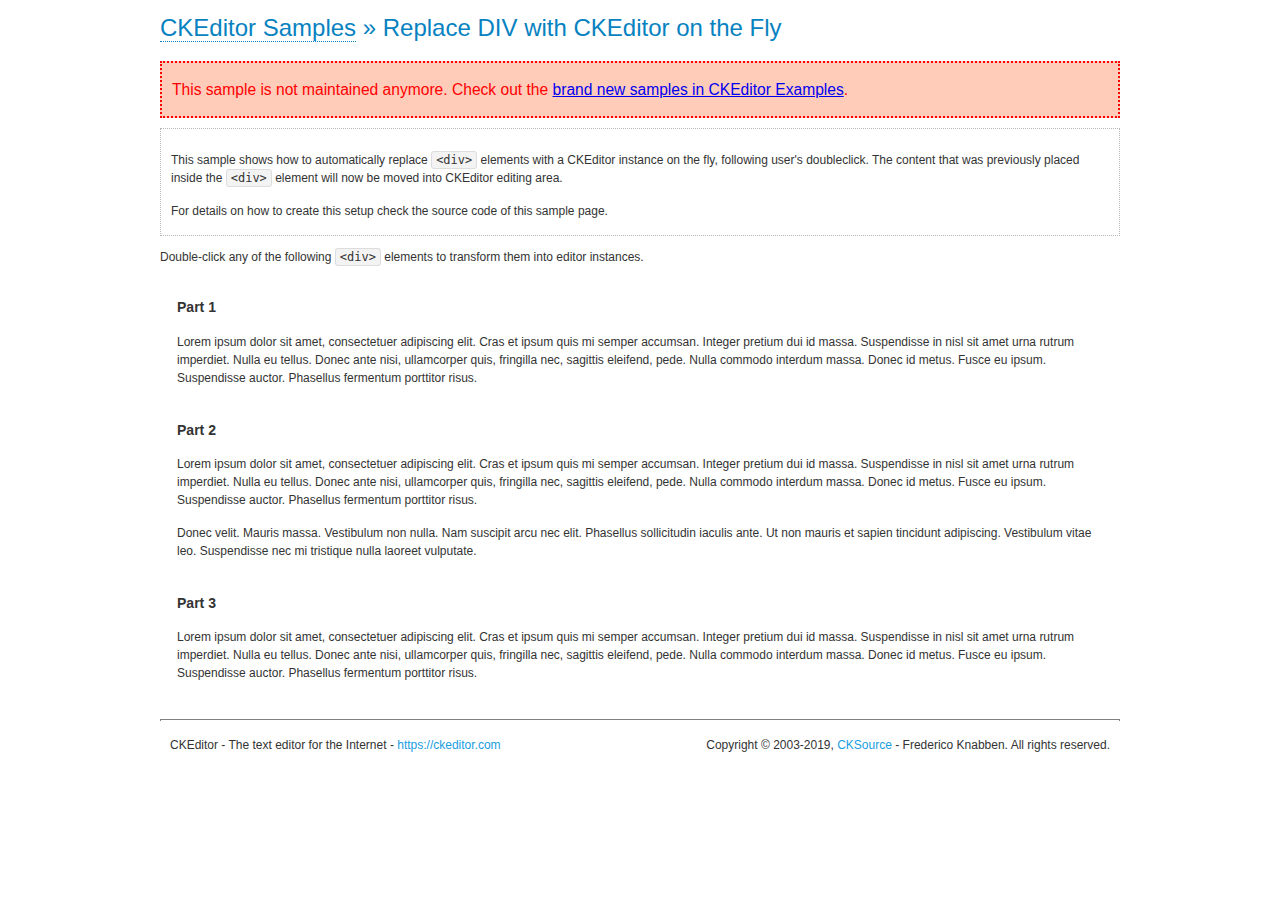
<file: PhpProject2/ckeditor/samples/old/divreplace.html>
<!DOCTYPE html>
<!--
Copyright (c) 2003-2019, CKSource - Frederico Knabben. All rights reserved.
For licensing, see LICENSE.md or https://ckeditor.com/legal/ckeditor-oss-license
-->
<html lang="en">
<head>
	<meta charset="utf-8">
	<title>Replace DIV &mdash; CKEditor Sample</title>
	<script src="../../ckeditor.js"></script>
	<link href="sample.css" rel="stylesheet">
	<meta name="description" content="Try the latest sample of CKEditor 4 and learn more about customizing your WYSIWYG editor with endless possibilities.">
	<style>

		div.editable
		{
			border: solid 2px transparent;
			padding-left: 15px;
			padding-right: 15px;
		}

		div.editable:hover
		{
			border-color: black;
		}

	</style>
	<script>

		// Uncomment the following code to test the "Timeout Loading Method".
		// CKEDITOR.loadFullCoreTimeout = 5;

		window.onload = function() {
			// Listen to the double click event.
			if ( window.addEventListener )
				document.body.addEventListener( 'dblclick', onDoubleClick, false );
			else if ( window.attachEvent )
				document.body.attachEvent( 'ondblclick', onDoubleClick );

		};

		function onDoubleClick( ev ) {
			// Get the element which fired the event. This is not necessarily the
			// element to which the event has been attached.
			var element = ev.target || ev.srcElement;

			// Find out the div that holds this element.
			var name;

			do {
				element = element.parentNode;
			}
			while ( element && ( name = element.nodeName.toLowerCase() ) &&
				( name != 'div' || element.className.indexOf( 'editable' ) == -1 ) && name != 'body' );

			if ( name == 'div' && element.className.indexOf( 'editable' ) != -1 )
				replaceDiv( element );
		}

		var editor;

		function replaceDiv( div ) {
			if ( editor )
				editor.destroy();

			editor = CKEDITOR.replace( div );
		}

	</script>
</head>
<body>
	<h1 class="samples">
		<a href="index.html">CKEditor Samples</a> &raquo; Replace DIV with CKEditor on the Fly
	</h1>
	<div class="warning deprecated">
		This sample is not maintained anymore. Check out the <a href="https://ckeditor.com/docs/ckeditor4/latest/examples/index.html">brand new samples in CKEditor Examples</a>.
	</div>
	<div class="description">
		<p>
			This sample shows how to automatically replace <code>&lt;div&gt;</code> elements
			with a CKEditor instance on the fly, following user's doubleclick. The content
			that was previously placed inside the <code>&lt;div&gt;</code> element will now
			be moved into CKEditor editing area.
		</p>
		<p>
			For details on how to create this setup check the source code of this sample page.
		</p>
	</div>
	<p>
		Double-click any of the following <code>&lt;div&gt;</code> elements to transform them into
		editor instances.
	</p>
	<div class="editable">
		<h3>
			Part 1
		</h3>
		<p>
			Lorem ipsum dolor sit amet, consectetuer adipiscing elit. Cras et ipsum quis mi
			semper accumsan. Integer pretium dui id massa. Suspendisse in nisl sit amet urna
			rutrum imperdiet. Nulla eu tellus. Donec ante nisi, ullamcorper quis, fringilla
			nec, sagittis eleifend, pede. Nulla commodo interdum massa. Donec id metus. Fusce
			eu ipsum. Suspendisse auctor. Phasellus fermentum porttitor risus.
		</p>
	</div>
	<div class="editable">
		<h3>
			Part 2
		</h3>
		<p>
			Lorem ipsum dolor sit amet, consectetuer adipiscing elit. Cras et ipsum quis mi
			semper accumsan. Integer pretium dui id massa. Suspendisse in nisl sit amet urna
			rutrum imperdiet. Nulla eu tellus. Donec ante nisi, ullamcorper quis, fringilla
			nec, sagittis eleifend, pede. Nulla commodo interdum massa. Donec id metus. Fusce
			eu ipsum. Suspendisse auctor. Phasellus fermentum porttitor risus.
		</p>
		<p>
			Donec velit. Mauris massa. Vestibulum non nulla. Nam suscipit arcu nec elit. Phasellus
			sollicitudin iaculis ante. Ut non mauris et sapien tincidunt adipiscing. Vestibulum
			vitae leo. Suspendisse nec mi tristique nulla laoreet vulputate.
		</p>
	</div>
	<div class="editable">
		<h3>
			Part 3
		</h3>
		<p>
			Lorem ipsum dolor sit amet, consectetuer adipiscing elit. Cras et ipsum quis mi
			semper accumsan. Integer pretium dui id massa. Suspendisse in nisl sit amet urna
			rutrum imperdiet. Nulla eu tellus. Donec ante nisi, ullamcorper quis, fringilla
			nec, sagittis eleifend, pede. Nulla commodo interdum massa. Donec id metus. Fusce
			eu ipsum. Suspendisse auctor. Phasellus fermentum porttitor risus.
		</p>
	</div>
	<div id="footer">
		<hr>
		<p>
			CKEditor - The text editor for the Internet - <a class="samples" href="https://ckeditor.com/">https://ckeditor.com</a>
		</p>
		<p id="copy">
			Copyright &copy; 2003-2019, <a class="samples" href="https://cksource.com/">CKSource</a> - Frederico
			Knabben. All rights reserved.
		</p>
	</div>
</body>
</html>
</file>
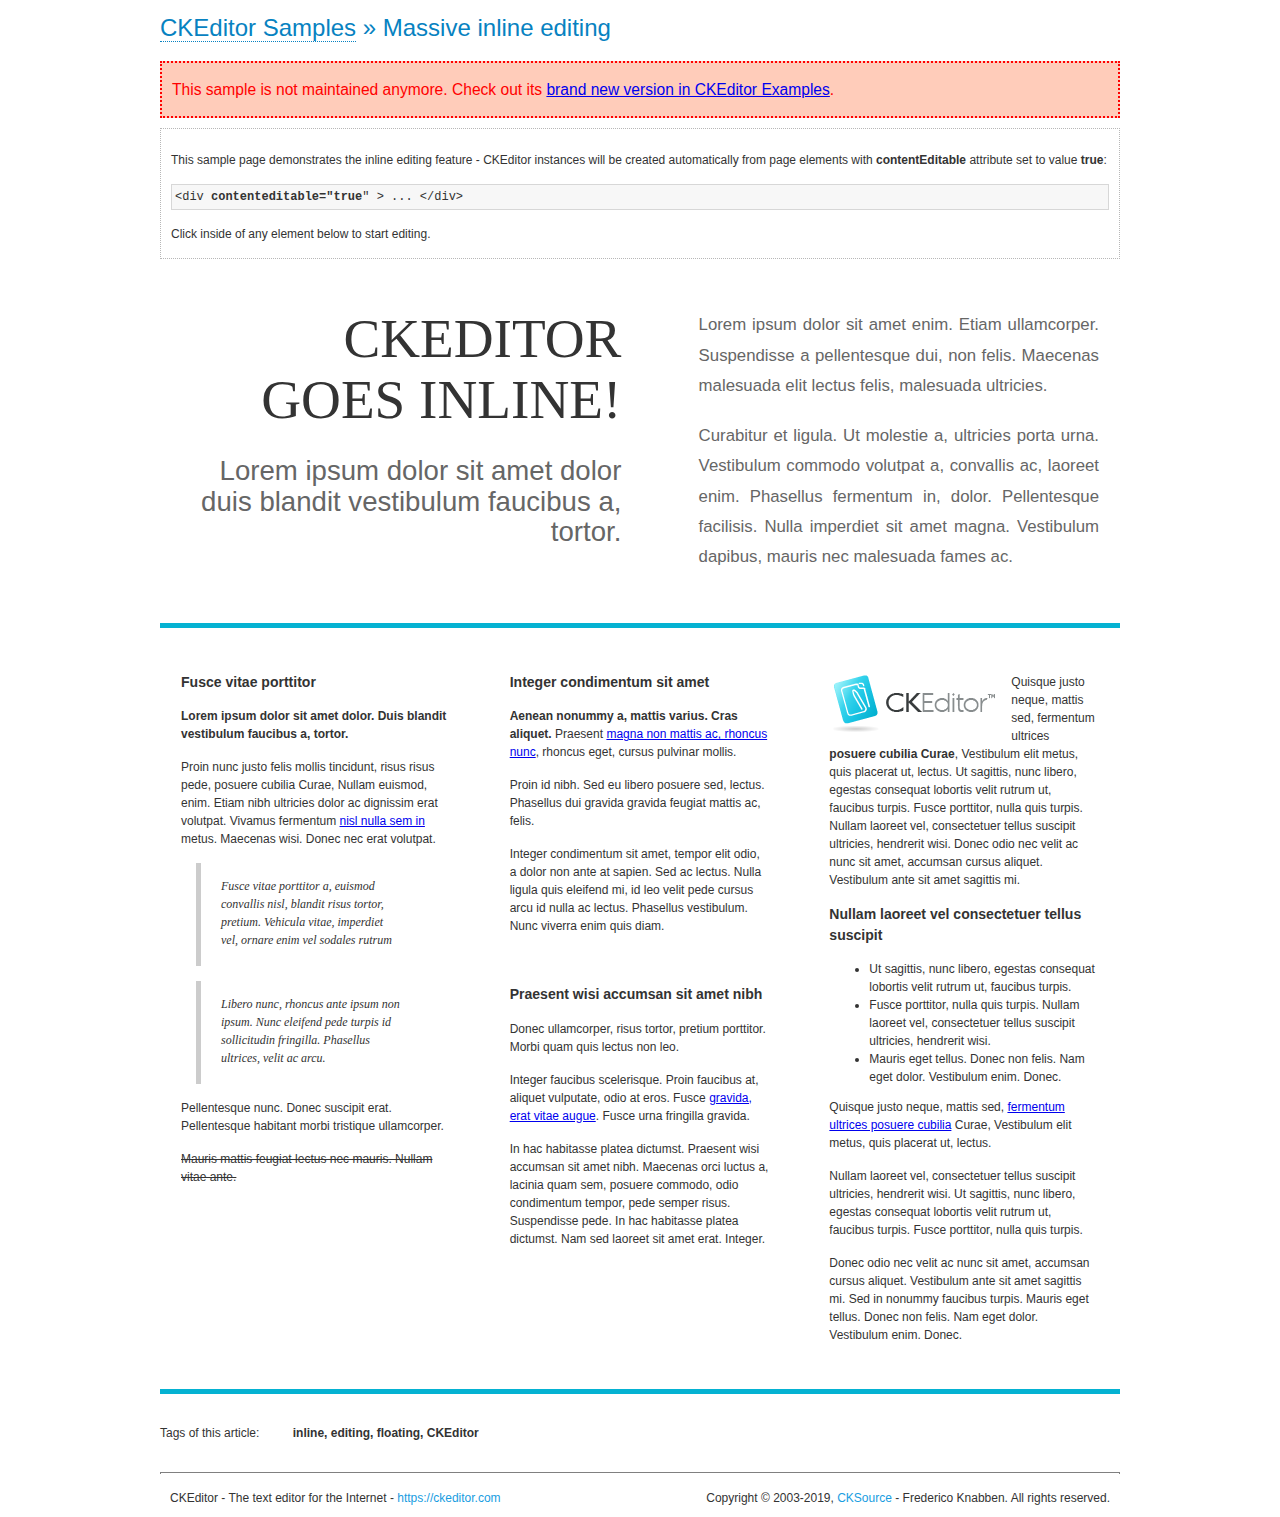
<file: PhpProject2/ckeditor/samples/old/inlineall.html>
<!DOCTYPE html>
<!--
Copyright (c) 2003-2019, CKSource - Frederico Knabben. All rights reserved.
For licensing, see LICENSE.md or https://ckeditor.com/legal/ckeditor-oss-license
-->
<html lang="en">
<head>
	<meta charset="utf-8">
	<title>Massive inline editing &mdash; CKEditor Sample</title>
	<meta name="description" content="Try the latest sample of CKEditor 4 and learn more about customizing your WYSIWYG editor with endless possibilities.">
	<script src="../../ckeditor.js"></script>
	<script>

		// This code is generally not necessary, but it is here to demonstrate
		// how to customize specific editor instances on the fly. This fits well
		// this demo because we have editable elements (like headers) that
		// require less features.

		// The "instanceCreated" event is fired for every editor instance created.
		CKEDITOR.on( 'instanceCreated', function( event ) {
			var editor = event.editor,
				element = editor.element;

			// Customize editors for headers and tag list.
			// These editors don't need features like smileys, templates, iframes etc.
			if ( element.is( 'h1', 'h2', 'h3' ) || element.getAttribute( 'id' ) == 'taglist' ) {
				// Customize the editor configurations on "configLoaded" event,
				// which is fired after the configuration file loading and
				// execution. This makes it possible to change the
				// configurations before the editor initialization takes place.
				editor.on( 'configLoaded', function() {

					// Remove unnecessary plugins to make the editor simpler.
					editor.config.removePlugins = 'colorbutton,find,flash,font,' +
						'forms,iframe,image,newpage,removeformat,' +
						'smiley,specialchar,stylescombo,templates';

					// Rearrange the layout of the toolbar.
					editor.config.toolbarGroups = [
						{ name: 'editing',		groups: [ 'basicstyles', 'links' ] },
						{ name: 'undo' },
						{ name: 'clipboard',	groups: [ 'selection', 'clipboard' ] },
						{ name: 'about' }
					];
				});
			}
		});

	</script>
	<link href="sample.css" rel="stylesheet">
	<style>

		/* The following styles are just to make the page look nice. */

		/* Workaround to show Arial Black in Firefox. */
		@font-face
		{
			font-family: 'arial-black';
			src: local('Arial Black');
		}

		*[contenteditable="true"]
		{
			padding: 10px;
		}

		#container
		{
			width: 960px;
			margin: 30px auto 0;
		}

		#header
		{
			overflow: hidden;
			padding: 0 0 30px;
			border-bottom: 5px solid #05B2D2;
			position: relative;
		}

		#headerLeft,
		#headerRight
		{
			width: 49%;
			overflow: hidden;
		}

		#headerLeft
		{
			float: left;
			padding: 10px 1px 1px;
		}

		#headerLeft h2,
		#headerLeft h3
		{
			text-align: right;
			margin: 0;
			overflow: hidden;
			font-weight: normal;
		}

		#headerLeft h2
		{
			font-family: "Arial Black",arial-black;
			font-size: 4.6em;
			line-height: 1.1;
			text-transform: uppercase;
		}

		#headerLeft h3
		{
			font-size: 2.3em;
			line-height: 1.1;
			margin: .2em 0 0;
			color: #666;
		}

		#headerRight
		{
			float: right;
			padding: 1px;
		}

		#headerRight p
		{
			line-height: 1.8;
			text-align: justify;
			margin: 0;
		}

		#headerRight p + p
		{
			margin-top: 20px;
		}

		#headerRight > div
		{
			padding: 20px;
			margin: 0 0 0 30px;
			font-size: 1.4em;
			color: #666;
		}

		#columns
		{
			color: #333;
			overflow: hidden;
			padding: 20px 0;
		}

		#columns > div
		{
			float: left;
			width: 33.3%;
		}

		#columns #column1 > div
		{
			margin-left: 1px;
		}

		#columns #column3 > div
		{
			margin-right: 1px;
		}

		#columns > div > div
		{
			margin: 0px 10px;
			padding: 10px 20px;
		}

		#columns blockquote
		{
			margin-left: 15px;
		}

		#tagLine
		{
			border-top: 5px solid #05B2D2;
			padding-top: 20px;
		}

		#taglist {
			display: inline-block;
			margin-left: 20px;
			font-weight: bold;
			margin: 0 0 0 20px;
		}

	</style>
</head>
<body>
<div>
	<h1 class="samples"><a href="index.html">CKEditor Samples</a> &raquo; Massive inline editing</h1>
	<div class="warning deprecated">
		This sample is not maintained anymore. Check out its <a href="https://ckeditor.com/docs/ckeditor4/latest/examples/inline.html">brand new version in CKEditor Examples</a>.
	</div>
	<div class="description">
		<p>This sample page demonstrates the inline editing feature - CKEditor instances will be created automatically from page elements with <strong>contentEditable</strong> attribute set to value <strong>true</strong>:</p>
		<pre class="samples">&lt;div <strong>contenteditable="true</strong>" &gt; ... &lt;/div&gt;</pre>
		<p>Click inside of any element below to start editing.</p>
	</div>
</div>
<div id="container">
	<div id="header">
		<div id="headerLeft">
			<h2 id="sampleTitle" contenteditable="true">
				CKEditor<br> Goes Inline!
			</h2>
			<h3 contenteditable="true">
				Lorem ipsum dolor sit amet dolor duis blandit vestibulum faucibus a, tortor.
			</h3>
		</div>
		<div id="headerRight">
			<div contenteditable="true">
				<p>
					Lorem ipsum dolor sit amet enim. Etiam ullamcorper. Suspendisse a pellentesque dui, non felis. Maecenas malesuada elit lectus felis, malesuada ultricies.
				</p>
				<p>
					Curabitur et ligula. Ut molestie a, ultricies porta urna. Vestibulum commodo volutpat a, convallis ac, laoreet enim. Phasellus fermentum in, dolor. Pellentesque facilisis. Nulla imperdiet sit amet magna. Vestibulum dapibus, mauris nec malesuada fames ac.
				</p>
			</div>
		</div>
	</div>
	<div id="columns">
		<div id="column1">
			<div contenteditable="true">
				<h3>
					Fusce vitae porttitor
				</h3>
				<p>
					<strong>
						Lorem ipsum dolor sit amet dolor. Duis blandit vestibulum faucibus a, tortor.
					</strong>
				</p>
				<p>
					Proin nunc justo felis mollis tincidunt, risus risus pede, posuere cubilia Curae, Nullam euismod, enim. Etiam nibh ultricies dolor ac dignissim erat volutpat. Vivamus fermentum <a href="https://ckeditor.com/">nisl nulla sem in</a> metus. Maecenas wisi. Donec nec erat volutpat.
				</p>
				<blockquote>
					<p>
						Fusce vitae porttitor a, euismod convallis nisl, blandit risus tortor, pretium.
						Vehicula vitae, imperdiet vel, ornare enim vel sodales rutrum
					</p>
				</blockquote>
				<blockquote>
					<p>
						Libero nunc, rhoncus ante ipsum non ipsum. Nunc eleifend pede turpis id sollicitudin fringilla. Phasellus ultrices, velit ac arcu.
					</p>
				</blockquote>
				<p>Pellentesque nunc. Donec suscipit erat. Pellentesque habitant morbi tristique ullamcorper.</p>
				<p><s>Mauris mattis feugiat lectus nec mauris. Nullam vitae ante.</s></p>
			</div>
		</div>
		<div id="column2">
			<div contenteditable="true">
				<h3>
					Integer condimentum sit amet
				</h3>
				<p>
					<strong>Aenean nonummy a, mattis varius. Cras aliquet.</strong>
					Praesent <a href="https://ckeditor.com/">magna non mattis ac, rhoncus nunc</a>, rhoncus eget, cursus pulvinar mollis.</p>
				<p>Proin id nibh. Sed eu libero posuere sed, lectus. Phasellus dui gravida gravida feugiat mattis ac, felis.</p>
				<p>Integer condimentum sit amet, tempor elit odio, a dolor non ante at sapien. Sed ac lectus. Nulla ligula quis eleifend mi, id leo velit pede cursus arcu id nulla ac lectus. Phasellus vestibulum. Nunc viverra enim quis diam.</p>
			</div>
			<div contenteditable="true">
				<h3>
					Praesent wisi accumsan sit amet nibh
				</h3>
				<p>Donec ullamcorper, risus tortor, pretium porttitor. Morbi quam quis lectus non leo.</p>
				<p style="margin-left: 40px; ">Integer faucibus scelerisque. Proin faucibus at, aliquet vulputate, odio at eros. Fusce <a href="https://ckeditor.com/">gravida, erat vitae augue</a>. Fusce urna fringilla gravida.</p>
				<p>In hac habitasse platea dictumst. Praesent wisi accumsan sit amet nibh. Maecenas orci luctus a, lacinia quam sem, posuere commodo, odio condimentum tempor, pede semper risus. Suspendisse pede. In hac habitasse platea dictumst. Nam sed laoreet sit amet erat. Integer.</p>
			</div>
		</div>
		<div id="column3">
			<div contenteditable="true">
				<p>
					<img src="assets/inlineall/logo.png" alt="CKEditor logo" style="float:left">
				</p>
				<p>Quisque justo neque, mattis sed, fermentum ultrices <strong>posuere cubilia Curae</strong>, Vestibulum elit metus, quis placerat ut, lectus. Ut sagittis, nunc libero, egestas consequat lobortis velit rutrum ut, faucibus turpis. Fusce porttitor, nulla quis turpis. Nullam laoreet vel, consectetuer tellus suscipit ultricies, hendrerit wisi. Donec odio nec velit ac nunc sit amet, accumsan cursus aliquet. Vestibulum ante sit amet sagittis mi.</p>
				<h3>
					Nullam laoreet vel consectetuer tellus suscipit
				</h3>
				<ul>
					<li>Ut sagittis, nunc libero, egestas consequat lobortis velit rutrum ut, faucibus turpis.</li>
					<li>Fusce porttitor, nulla quis turpis. Nullam laoreet vel, consectetuer tellus suscipit ultricies, hendrerit wisi.</li>
					<li>Mauris eget tellus. Donec non felis. Nam eget dolor. Vestibulum enim. Donec.</li>
				</ul>
				<p>Quisque justo neque, mattis sed, <a href="https://ckeditor.com/">fermentum ultrices posuere cubilia</a> Curae, Vestibulum elit metus, quis placerat ut, lectus.</p>
				<p>Nullam laoreet vel, consectetuer tellus suscipit ultricies, hendrerit wisi. Ut sagittis, nunc libero, egestas consequat lobortis velit rutrum ut, faucibus turpis. Fusce porttitor, nulla quis turpis.</p>
				<p>Donec odio nec velit ac nunc sit amet, accumsan cursus aliquet. Vestibulum ante sit amet sagittis mi. Sed in nonummy faucibus turpis. Mauris eget tellus. Donec non felis. Nam eget dolor. Vestibulum enim. Donec.</p>
			</div>
		</div>
	</div>
	<div id="tagLine">
		Tags of this article:
		<p id="taglist" contenteditable="true">
			inline, editing, floating, CKEditor
		</p>
	</div>
</div>
<div id="footer">
	<hr>
	<p>
		CKEditor - The text editor for the Internet - <a class="samples" href="https://ckeditor.com/">
			https://ckeditor.com</a>
	</p>
	<p id="copy">
		Copyright &copy; 2003-2019, <a class="samples" href="https://cksource.com/">CKSource</a>
		- Frederico Knabben. All rights reserved.
	</p>
</div>
</body>
</html>
</file>
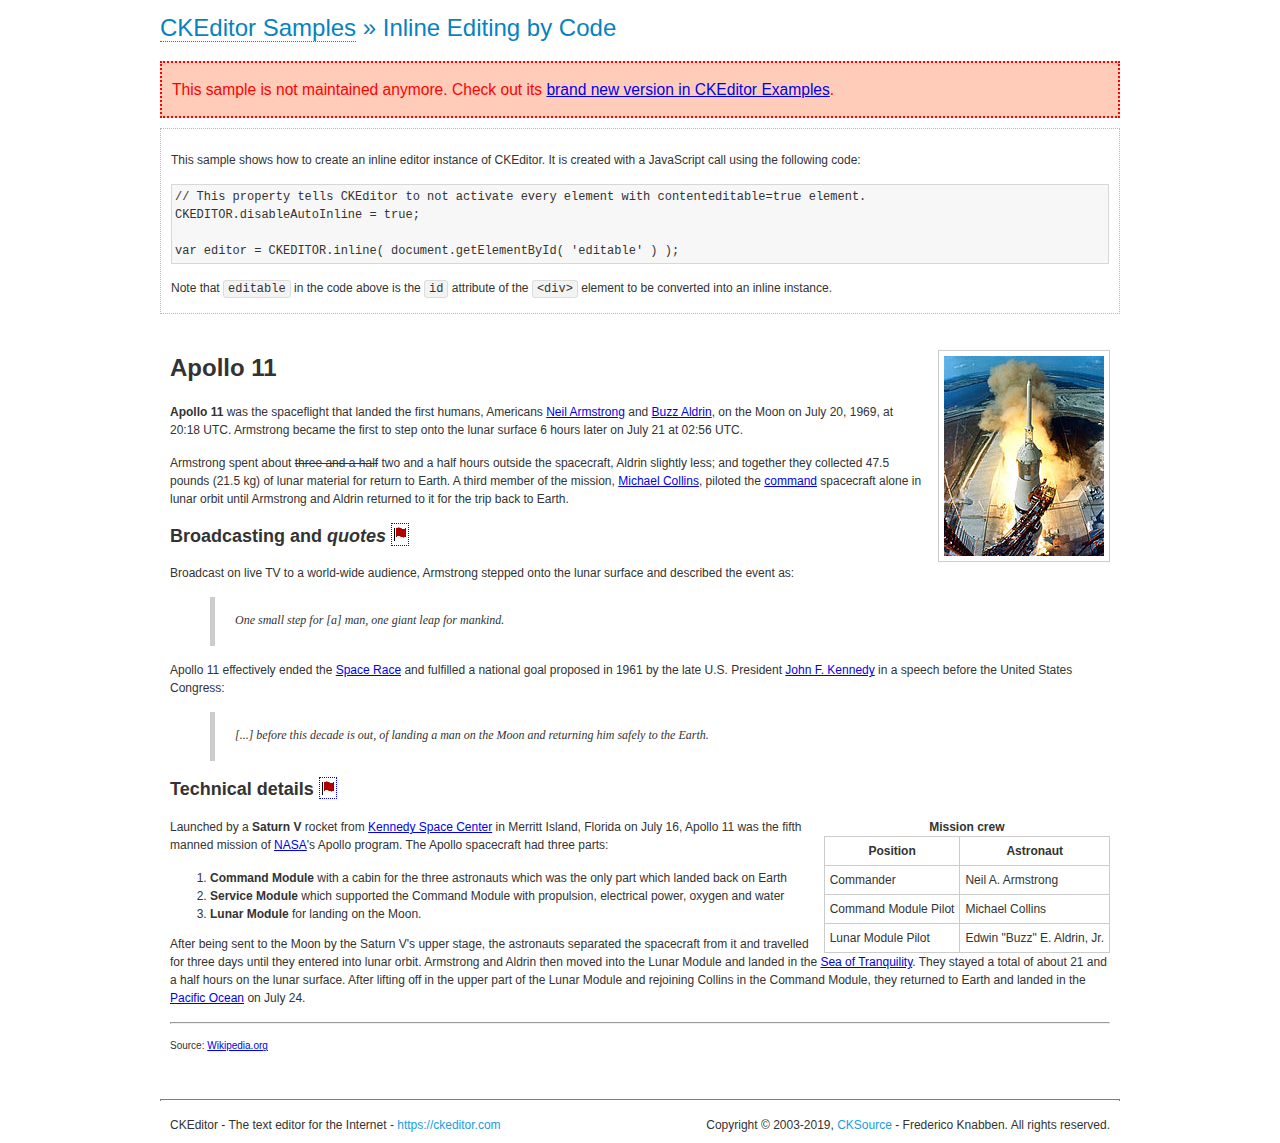
<file: PhpProject2/ckeditor/samples/old/inlinebycode.html>
<!DOCTYPE html>
<!--
Copyright (c) 2003-2019, CKSource - Frederico Knabben. All rights reserved.
For licensing, see LICENSE.md or https://ckeditor.com/legal/ckeditor-oss-license
-->
<html lang="en">
<head>
	<meta charset="utf-8">
	<title>Inline Editing by Code &mdash; CKEditor Sample</title>
	<script src="../../ckeditor.js"></script>
	<link href="sample.css" rel="stylesheet">
	<meta name="description" content="Try the latest sample of CKEditor 4 and learn more about customizing your WYSIWYG editor with endless possibilities.">
	<style>

		#editable
		{
			padding: 10px;
			float: left;
		}

	</style>
</head>
<body>
	<h1 class="samples">
		<a href="index.html">CKEditor Samples</a> &raquo; Inline Editing by Code
	</h1>
	<div class="warning deprecated">
		This sample is not maintained anymore. Check out its <a href="https://ckeditor.com/docs/ckeditor4/latest/examples/inline.html">brand new version in CKEditor Examples</a>.
	</div>
	<div class="description">
		<p>
			This sample shows how to create an inline editor instance of CKEditor. It is created
			with a JavaScript call using the following code:
		</p>
<pre class="samples">
// This property tells CKEditor to not activate every element with contenteditable=true element.
CKEDITOR.disableAutoInline = true;

var editor = CKEDITOR.inline( document.getElementById( 'editable' ) );
</pre>
		<p>
			Note that <code>editable</code> in the code above is the <code>id</code>
			attribute of the <code>&lt;div&gt;</code> element to be converted into an inline instance.
		</p>
	</div>
	<div id="editable" contenteditable="true">
		<h1><img alt="Saturn V carrying Apollo 11" class="right" src="assets/sample.jpg" /> Apollo 11</h1>

		<p><b>Apollo 11</b> was the spaceflight that landed the first humans, Americans <a href="http://en.wikipedia.org/wiki/Neil_Armstrong" title="Neil Armstrong">Neil Armstrong</a> and <a href="http://en.wikipedia.org/wiki/Buzz_Aldrin" title="Buzz Aldrin">Buzz Aldrin</a>, on the Moon on July 20, 1969, at 20:18 UTC. Armstrong became the first to step onto the lunar surface 6 hours later on July 21 at 02:56 UTC.</p>

		<p>Armstrong spent about <s>three and a half</s> two and a half hours outside the spacecraft, Aldrin slightly less; and together they collected 47.5 pounds (21.5&nbsp;kg) of lunar material for return to Earth. A third member of the mission, <a href="http://en.wikipedia.org/wiki/Michael_Collins_(astronaut)" title="Michael Collins (astronaut)">Michael Collins</a>, piloted the <a href="http://en.wikipedia.org/wiki/Apollo_Command/Service_Module" title="Apollo Command/Service Module">command</a> spacecraft alone in lunar orbit until Armstrong and Aldrin returned to it for the trip back to Earth.</p>

		<h2>Broadcasting and <em>quotes</em> <a id="quotes" name="quotes"></a></h2>

		<p>Broadcast on live TV to a world-wide audience, Armstrong stepped onto the lunar surface and described the event as:</p>

		<blockquote>
			<p>One small step for [a] man, one giant leap for mankind.</p>
		</blockquote>

		<p>Apollo 11 effectively ended the <a href="http://en.wikipedia.org/wiki/Space_Race" title="Space Race">Space Race</a> and fulfilled a national goal proposed in 1961 by the late U.S. President <a href="http://en.wikipedia.org/wiki/John_F._Kennedy" title="John F. Kennedy">John F. Kennedy</a> in a speech before the United States Congress:</p>

		<blockquote>
			<p>[...] before this decade is out, of landing a man on the Moon and returning him safely to the Earth.</p>
		</blockquote>

		<h2>Technical details <a id="tech-details" name="tech-details"></a></h2>

		<table align="right" border="1" bordercolor="#ccc" cellpadding="5" cellspacing="0" style="border-collapse:collapse;margin:10px 0 10px 15px;">
			<caption><strong>Mission crew</strong></caption>
			<thead>
			<tr>
				<th scope="col">Position</th>
				<th scope="col">Astronaut</th>
			</tr>
			</thead>
			<tbody>
			<tr>
				<td>Commander</td>
				<td>Neil A. Armstrong</td>
			</tr>
			<tr>
				<td>Command Module Pilot</td>
				<td>Michael Collins</td>
			</tr>
			<tr>
				<td>Lunar Module Pilot</td>
				<td>Edwin &quot;Buzz&quot; E. Aldrin, Jr.</td>
			</tr>
			</tbody>
		</table>

		<p>Launched by a <strong>Saturn V</strong> rocket from <a href="http://en.wikipedia.org/wiki/Kennedy_Space_Center" title="Kennedy Space Center">Kennedy Space Center</a> in Merritt Island, Florida on July 16, Apollo 11 was the fifth manned mission of <a href="http://en.wikipedia.org/wiki/NASA" title="NASA">NASA</a>&#39;s Apollo program. The Apollo spacecraft had three parts:</p>

		<ol>
			<li><strong>Command Module</strong> with a cabin for the three astronauts which was the only part which landed back on Earth</li>
			<li><strong>Service Module</strong> which supported the Command Module with propulsion, electrical power, oxygen and water</li>
			<li><strong>Lunar Module</strong> for landing on the Moon.</li>
		</ol>

		<p>After being sent to the Moon by the Saturn V&#39;s upper stage, the astronauts separated the spacecraft from it and travelled for three days until they entered into lunar orbit. Armstrong and Aldrin then moved into the Lunar Module and landed in the <a href="http://en.wikipedia.org/wiki/Mare_Tranquillitatis" title="Mare Tranquillitatis">Sea of Tranquility</a>. They stayed a total of about 21 and a half hours on the lunar surface. After lifting off in the upper part of the Lunar Module and rejoining Collins in the Command Module, they returned to Earth and landed in the <a href="http://en.wikipedia.org/wiki/Pacific_Ocean" title="Pacific Ocean">Pacific Ocean</a> on July 24.</p>

		<hr />
		<p style="text-align: right;"><small>Source: <a href="http://en.wikipedia.org/wiki/Apollo_11">Wikipedia.org</a></small></p>
	</div>

	<script>
		// We need to turn off the automatic editor creation first.
		CKEDITOR.disableAutoInline = true;

		var editor = CKEDITOR.inline( 'editable' );
	</script>
	<div id="footer">
		<hr>
		<p contenteditable="true">
			CKEditor - The text editor for the Internet - <a class="samples" href="https://ckeditor.com/">
				https://ckeditor.com</a>
		</p>
		<p id="copy">
			Copyright &copy; 2003-2019, <a class="samples" href="https://cksource.com/">CKSource</a>
			- Frederico Knabben. All rights reserved.
		</p>
	</div>
</body>
</html>
</file>
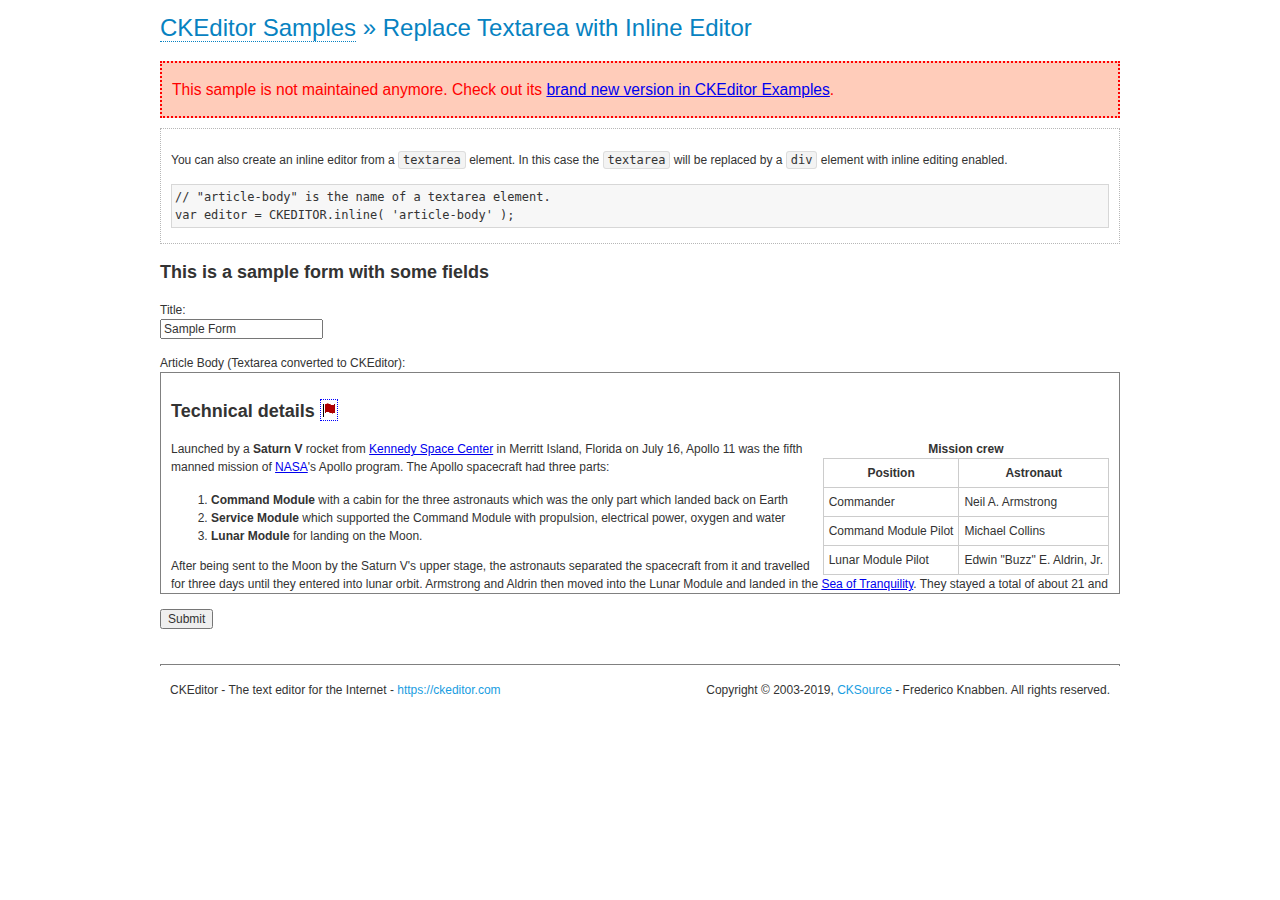
<file: PhpProject2/ckeditor/samples/old/inlinetextarea.html>
<!DOCTYPE html>
<!--
Copyright (c) 2003-2019, CKSource - Frederico Knabben. All rights reserved.
For licensing, see LICENSE.md or https://ckeditor.com/legal/ckeditor-oss-license
-->
<html lang="en">
<head>
	<meta charset="utf-8">
	<title>Replace Textarea with Inline Editor &mdash; CKEditor Sample</title>
	<script src="../../ckeditor.js"></script>
	<link href="sample.css" rel="stylesheet">
	<meta name="description" content="Try the latest sample of CKEditor 4 and learn more about customizing your WYSIWYG editor with endless possibilities.">
	<style>

		/* Style the CKEditor element to look like a textfield */
		.cke_textarea_inline
		{
			padding: 10px;
			height: 200px;
			overflow: auto;

			border: 1px solid gray;
			-webkit-appearance: textfield;
		}

	</style>
</head>
<body>
	<h1 class="samples">
		<a href="index.html">CKEditor Samples</a> &raquo; Replace Textarea with Inline Editor
	</h1>
	<div class="warning deprecated">
		This sample is not maintained anymore. Check out its <a href="https://ckeditor.com/docs/ckeditor4/latest/examples/inline.html">brand new version in CKEditor Examples</a>.
	</div>
	<div class="description">
		<p>
			You can also create an inline editor from a <code>textarea</code>
			element. In this case the <code>textarea</code> will be replaced
			by a <code>div</code> element with inline editing enabled.
		</p>
<pre class="samples">
// "article-body" is the name of a textarea element.
var editor = CKEDITOR.inline( 'article-body' );
</pre>
	</div>
	<form action="sample_posteddata.php" method="post">
		<h2>This is a sample form with some fields</h2>
		<p>
			Title:<br>
			<input type="text" name="title" value="Sample Form"></p>
		<p>
			Article Body (Textarea converted to CKEditor):<br>
			<textarea name="article-body" style="height: 200px">
				&lt;h2&gt;Technical details &lt;a id="tech-details" name="tech-details"&gt;&lt;/a&gt;&lt;/h2&gt;

				&lt;table align="right" border="1" bordercolor="#ccc" cellpadding="5" cellspacing="0" style="border-collapse:collapse;margin:10px 0 10px 15px;"&gt;
					&lt;caption&gt;&lt;strong&gt;Mission crew&lt;/strong&gt;&lt;/caption&gt;
					&lt;thead&gt;
					&lt;tr&gt;
						&lt;th scope="col"&gt;Position&lt;/th&gt;
						&lt;th scope="col"&gt;Astronaut&lt;/th&gt;
					&lt;/tr&gt;
					&lt;/thead&gt;
					&lt;tbody&gt;
					&lt;tr&gt;
						&lt;td&gt;Commander&lt;/td&gt;
						&lt;td&gt;Neil A. Armstrong&lt;/td&gt;
					&lt;/tr&gt;
					&lt;tr&gt;
						&lt;td&gt;Command Module Pilot&lt;/td&gt;
						&lt;td&gt;Michael Collins&lt;/td&gt;
					&lt;/tr&gt;
					&lt;tr&gt;
						&lt;td&gt;Lunar Module Pilot&lt;/td&gt;
						&lt;td&gt;Edwin &quot;Buzz&quot; E. Aldrin, Jr.&lt;/td&gt;
					&lt;/tr&gt;
					&lt;/tbody&gt;
				&lt;/table&gt;

				&lt;p&gt;Launched by a &lt;strong&gt;Saturn V&lt;/strong&gt; rocket from &lt;a href="http://en.wikipedia.org/wiki/Kennedy_Space_Center" title="Kennedy Space Center"&gt;Kennedy Space Center&lt;/a&gt; in Merritt Island, Florida on July 16, Apollo 11 was the fifth manned mission of &lt;a href="http://en.wikipedia.org/wiki/NASA" title="NASA"&gt;NASA&lt;/a&gt;&#39;s Apollo program. The Apollo spacecraft had three parts:&lt;/p&gt;

				&lt;ol&gt;
					&lt;li&gt;&lt;strong&gt;Command Module&lt;/strong&gt; with a cabin for the three astronauts which was the only part which landed back on Earth&lt;/li&gt;
					&lt;li&gt;&lt;strong&gt;Service Module&lt;/strong&gt; which supported the Command Module with propulsion, electrical power, oxygen and water&lt;/li&gt;
					&lt;li&gt;&lt;strong&gt;Lunar Module&lt;/strong&gt; for landing on the Moon.&lt;/li&gt;
				&lt;/ol&gt;

				&lt;p&gt;After being sent to the Moon by the Saturn V&#39;s upper stage, the astronauts separated the spacecraft from it and travelled for three days until they entered into lunar orbit. Armstrong and Aldrin then moved into the Lunar Module and landed in the &lt;a href="http://en.wikipedia.org/wiki/Mare_Tranquillitatis" title="Mare Tranquillitatis"&gt;Sea of Tranquility&lt;/a&gt;. They stayed a total of about 21 and a half hours on the lunar surface. After lifting off in the upper part of the Lunar Module and rejoining Collins in the Command Module, they returned to Earth and landed in the &lt;a href="http://en.wikipedia.org/wiki/Pacific_Ocean" title="Pacific Ocean"&gt;Pacific Ocean&lt;/a&gt; on July 24.&lt;/p&gt;

				&lt;hr /&gt;
				&lt;p style="text-align: right;"&gt;&lt;small&gt;Source: &lt;a href="http://en.wikipedia.org/wiki/Apollo_11"&gt;Wikipedia.org&lt;/a&gt;&lt;/small&gt;&lt;/p&gt;
			</textarea>
		</p>
		<p>
			<input type="submit" value="Submit">
		</p>
	</form>

	<script>
		CKEDITOR.inline( 'article-body' );
	</script>
	<div id="footer">
		<hr>
		<p>
			CKEditor - The text editor for the Internet - <a class="samples" href="https://ckeditor.com/">
				https://ckeditor.com</a>
		</p>
		<p id="copy">
			Copyright &copy; 2003-2019, <a class="samples" href="https://cksource.com/">CKSource</a>
			- Frederico Knabben. All rights reserved.
		</p>
	</div>
</body>
</html>
</file>
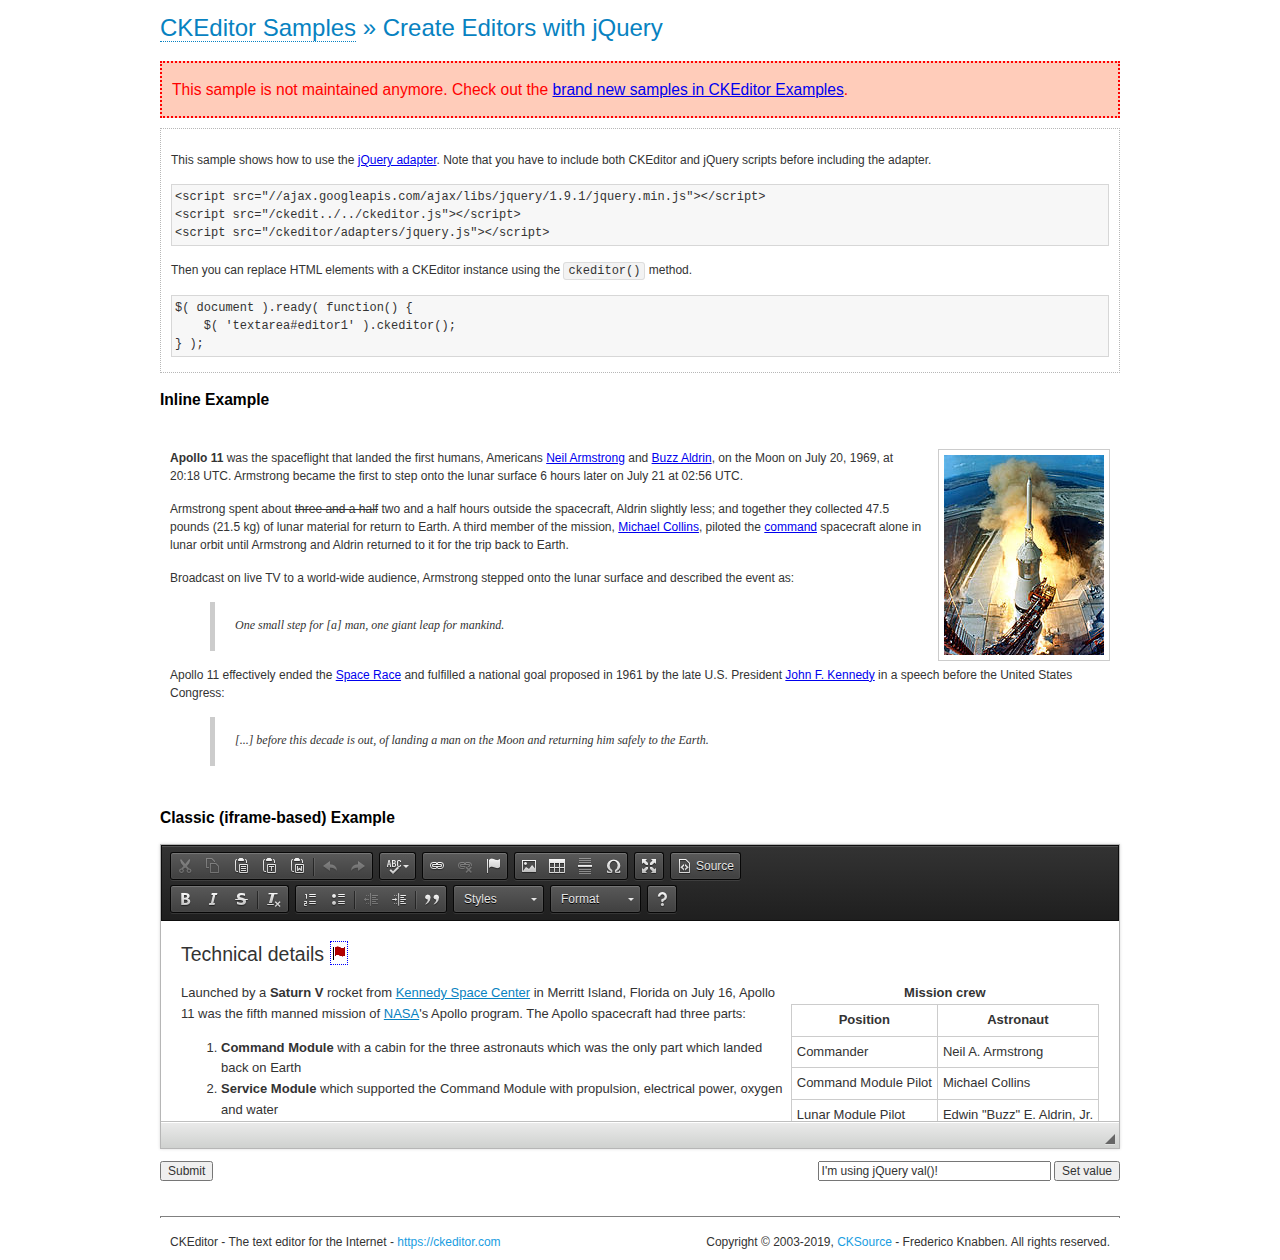
<file: PhpProject2/ckeditor/samples/old/jquery.html>
<!DOCTYPE html>
<!--
Copyright (c) 2003-2019, CKSource - Frederico Knabben. All rights reserved.
For licensing, see LICENSE.md or https://ckeditor.com/legal/ckeditor-oss-license
-->
<html lang="en">
<head>
	<meta charset="utf-8">
	<title>jQuery Adapter &mdash; CKEditor Sample</title>
	<script src="http://code.jquery.com/jquery-1.11.0.min.js"></script>
	<script src="../../ckeditor.js"></script>
	<script src="../../adapters/jquery.js"></script>
	<link href="sample.css" rel="stylesheet">
	<meta name="description" content="Try the latest sample of CKEditor 4 and learn more about customizing your WYSIWYG editor with endless possibilities.">
	<style>

		#editable
		{
			padding: 10px;
			float: left;
		}

	</style>
	<script>

		CKEDITOR.disableAutoInline = true;

		$( document ).ready( function() {
			$( '#editor1' ).ckeditor(); // Use CKEDITOR.replace() if element is <textarea>.
			$( '#editable' ).ckeditor(); // Use CKEDITOR.inline().
		} );

		function setValue() {
			$( '#editor1' ).val( $( 'input#val' ).val() );
		}

	</script>
</head>
<body>
	<h1 class="samples">
		<a href="index.html" id="a-test">CKEditor Samples</a> &raquo; Create Editors with jQuery
	</h1>
	<div class="warning deprecated">
		This sample is not maintained anymore. Check out the <a href="https://ckeditor.com/docs/ckeditor4/latest/examples/index.html">brand new samples in CKEditor Examples</a>.
	</div>
	<form action="sample_posteddata.php" method="post">
		<div class="description">
			<p>
				This sample shows how to use the <a href="https://ckeditor.com/docs/ckeditor4/latest/guide/dev_jquery.html">jQuery adapter</a>.
				Note that you have to include both CKEditor and jQuery scripts before including the adapter.
			</p>

<pre class="samples">
&lt;script src="//ajax.googleapis.com/ajax/libs/jquery/1.9.1/jquery.min.js"&gt;&lt;/script&gt;
&lt;script src="/ckedit../../ckeditor.js"&gt;&lt;/script&gt;
&lt;script src="/ckeditor/adapters/jquery.js"&gt;&lt;/script&gt;
</pre>

			<p>Then you can replace HTML elements with a CKEditor instance using the <code>ckeditor()</code> method.</p>

<pre class="samples">
$( document ).ready( function() {
	$( 'textarea#editor1' ).ckeditor();
} );
</pre>
		</div>

		<h2 class="samples">Inline Example</h2>

		<div id="editable" contenteditable="true">
			<p><img alt="Saturn V carrying Apollo 11" class="right" src="assets/sample.jpg"/><b>Apollo 11</b> was the spaceflight that landed the first humans, Americans <a href="http://en.wikipedia.org/wiki/Neil_Armstrong" title="Neil Armstrong">Neil Armstrong</a> and <a href="http://en.wikipedia.org/wiki/Buzz_Aldrin" title="Buzz Aldrin">Buzz Aldrin</a>, on the Moon on July 20, 1969, at 20:18 UTC. Armstrong became the first to step onto the lunar surface 6 hours later on July 21 at 02:56 UTC.</p>
			<p>Armstrong spent about <s>three and a half</s> two and a half hours outside the spacecraft, Aldrin slightly less; and together they collected 47.5 pounds (21.5&nbsp;kg) of lunar material for return to Earth. A third member of the mission, <a href="http://en.wikipedia.org/wiki/Michael_Collins_(astronaut)" title="Michael Collins (astronaut)">Michael Collins</a>, piloted the <a href="http://en.wikipedia.org/wiki/Apollo_Command/Service_Module" title="Apollo Command/Service Module">command</a> spacecraft alone in lunar orbit until Armstrong and Aldrin returned to it for the trip back to Earth.
			<p>Broadcast on live TV to a world-wide audience, Armstrong stepped onto the lunar surface and described the event as:</p>
			<blockquote><p>One small step for [a] man, one giant leap for mankind.</p></blockquote> <p>Apollo 11 effectively ended the <a href="http://en.wikipedia.org/wiki/Space_Race" title="Space Race">Space Race</a> and fulfilled a national goal proposed in 1961 by the late U.S. President <a href="http://en.wikipedia.org/wiki/John_F._Kennedy" title="John F. Kennedy">John F. Kennedy</a> in a speech before the United States Congress:</p> <blockquote><p>[...] before this decade is out, of landing a man on the Moon and returning him safely to the Earth.</p></blockquote>
		</div>

		<br style="clear: both">

		<h2 class="samples">Classic (iframe-based) Example</h2>

		<textarea cols="80" id="editor1" name="editor1" rows="10">
			&lt;h2&gt;Technical details &lt;a id=&quot;tech-details&quot; name=&quot;tech-details&quot;&gt;&lt;/a&gt;&lt;/h2&gt; &lt;table align=&quot;right&quot; border=&quot;1&quot; bordercolor=&quot;#ccc&quot; cellpadding=&quot;5&quot; cellspacing=&quot;0&quot; style=&quot;border-collapse:collapse;margin:10px 0 10px 15px;&quot;&gt; &lt;caption&gt;&lt;strong&gt;Mission crew&lt;/strong&gt;&lt;/caption&gt; &lt;thead&gt; &lt;tr&gt; &lt;th scope=&quot;col&quot;&gt;Position&lt;/th&gt; &lt;th scope=&quot;col&quot;&gt;Astronaut&lt;/th&gt; &lt;/tr&gt; &lt;/thead&gt; &lt;tbody&gt; &lt;tr&gt; &lt;td&gt;Commander&lt;/td&gt; &lt;td&gt;Neil A. Armstrong&lt;/td&gt; &lt;/tr&gt; &lt;tr&gt; &lt;td&gt;Command Module Pilot&lt;/td&gt; &lt;td&gt;Michael Collins&lt;/td&gt; &lt;/tr&gt; &lt;tr&gt; &lt;td&gt;Lunar Module Pilot&lt;/td&gt; &lt;td&gt;Edwin &amp;quot;Buzz&amp;quot; E. Aldrin, Jr.&lt;/td&gt; &lt;/tr&gt; &lt;/tbody&gt; &lt;/table&gt; &lt;p&gt;Launched by a &lt;strong&gt;Saturn V&lt;/strong&gt; rocket from &lt;a href=&quot;http://en.wikipedia.org/wiki/Kennedy_Space_Center&quot; title=&quot;Kennedy Space Center&quot;&gt;Kennedy Space Center&lt;/a&gt; in Merritt Island, Florida on July 16, Apollo 11 was the fifth manned mission of &lt;a href=&quot;http://en.wikipedia.org/wiki/NASA&quot; title=&quot;NASA&quot;&gt;NASA&lt;/a&gt;&amp;#39;s Apollo program. The Apollo spacecraft had three parts:&lt;/p&gt; &lt;ol&gt; &lt;li&gt;&lt;strong&gt;Command Module&lt;/strong&gt; with a cabin for the three astronauts which was the only part which landed back on Earth&lt;/li&gt; &lt;li&gt;&lt;strong&gt;Service Module&lt;/strong&gt; which supported the Command Module with propulsion, electrical power, oxygen and water&lt;/li&gt; &lt;li&gt;&lt;strong&gt;Lunar Module&lt;/strong&gt; for landing on the Moon.&lt;/li&gt; &lt;/ol&gt; &lt;p&gt;After being sent to the Moon by the Saturn V&amp;#39;s upper stage, the astronauts separated the spacecraft from it and travelled for three days until they entered into lunar orbit. Armstrong and Aldrin then moved into the Lunar Module and landed in the &lt;a href=&quot;http://en.wikipedia.org/wiki/Mare_Tranquillitatis&quot; title=&quot;Mare Tranquillitatis&quot;&gt;Sea of Tranquility&lt;/a&gt;. They stayed a total of about 21 and a half hours on the lunar surface. After lifting off in the upper part of the Lunar Module and rejoining Collins in the Command Module, they returned to Earth and landed in the &lt;a href=&quot;http://en.wikipedia.org/wiki/Pacific_Ocean&quot; title=&quot;Pacific Ocean&quot;&gt;Pacific Ocean&lt;/a&gt; on July 24.&lt;/p&gt; &lt;hr/&gt; &lt;p style=&quot;text-align: right;&quot;&gt;&lt;small&gt;Source: &lt;a href=&quot;http://en.wikipedia.org/wiki/Apollo_11&quot;&gt;Wikipedia.org&lt;/a&gt;&lt;/small&gt;&lt;/p&gt;
		</textarea>

		<p style="overflow: hidden">
			<input style="float: left" type="submit" value="Submit">
			<span style="float: right">
				<input type="text" id="val" value="I'm using jQuery val()!" size="30">
				<input onclick="setValue();" type="button" value="Set value">
			</span>
		</p>
	</form>
	<div id="footer">
		<hr>
		<p>
			CKEditor - The text editor for the Internet - <a class="samples" href="https://ckeditor.com/">https://ckeditor.com</a>
		</p>
		<p id="copy">
			Copyright &copy; 2003-2019, <a class="samples" href="https://cksource.com/">CKSource</a> - Frederico
			Knabben. All rights reserved.
		</p>
	</div>
</body>
</html>
</file>
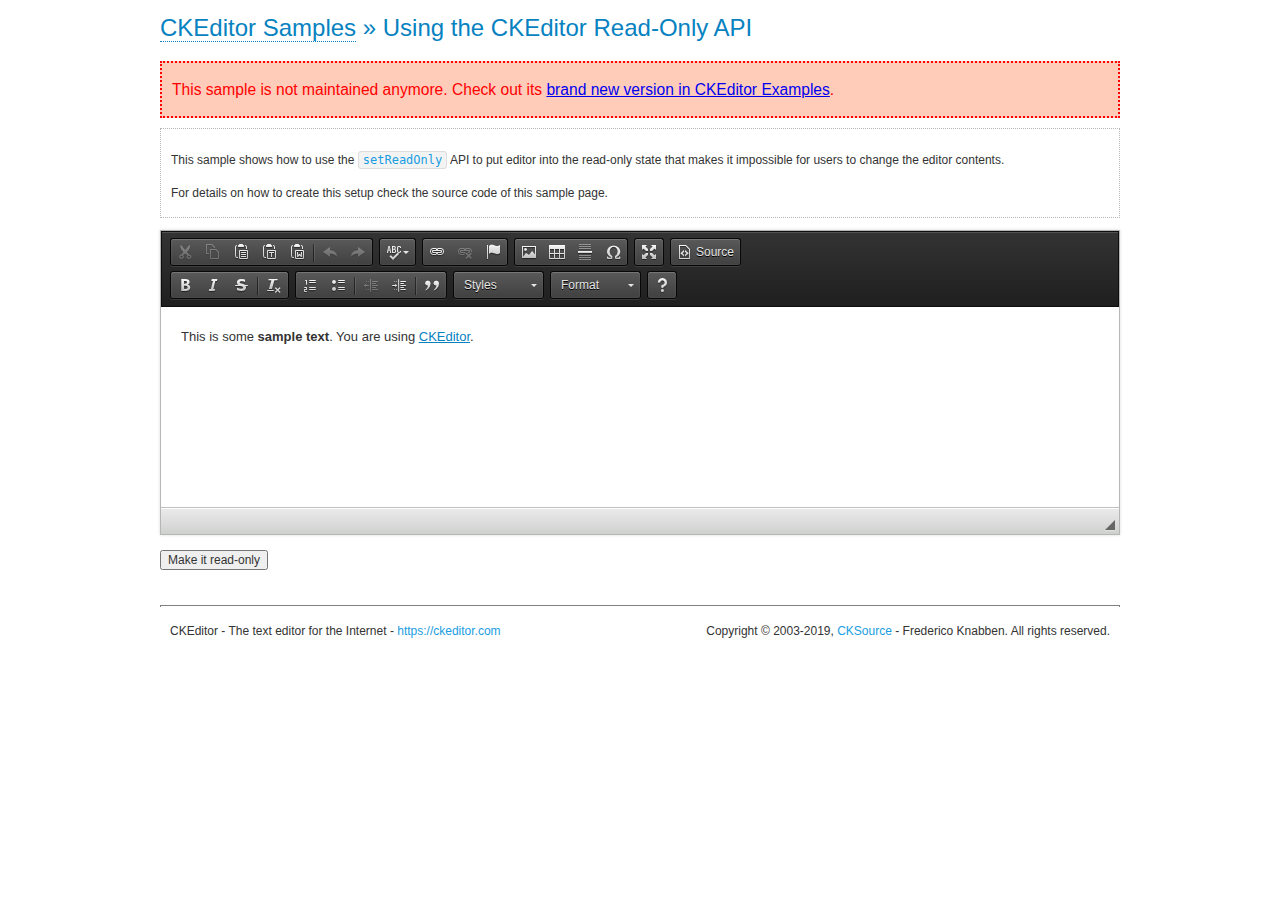
<file: PhpProject2/ckeditor/samples/old/readonly.html>
<!DOCTYPE html>
<!--
Copyright (c) 2003-2019, CKSource - Frederico Knabben. All rights reserved.
For licensing, see LICENSE.md or https://ckeditor.com/legal/ckeditor-oss-license
-->
<html lang="en">
<head>
	<meta charset="utf-8">
	<title>Using the CKEditor Read-Only API &mdash; CKEditor Sample</title>
	<script src="../../ckeditor.js"></script>
	<link rel="stylesheet" href="sample.css">
	<meta name="description" content="Try the latest sample of CKEditor 4 and learn more about customizing your WYSIWYG editor with endless possibilities.">
	<script>

		var editor;

		// The instanceReady event is fired, when an instance of CKEditor has finished
		// its initialization.
		CKEDITOR.on( 'instanceReady', function( ev ) {
			editor = ev.editor;

			// Show this "on" button.
			document.getElementById( 'readOnlyOn' ).style.display = '';

			// Event fired when the readOnly property changes.
			editor.on( 'readOnly', function() {
				document.getElementById( 'readOnlyOn' ).style.display = this.readOnly ? 'none' : '';
				document.getElementById( 'readOnlyOff' ).style.display = this.readOnly ? '' : 'none';
			});
		});

		function toggleReadOnly( isReadOnly ) {
			// Change the read-only state of the editor.
			// https://ckeditor.com/docs/ckeditor4/latest/api/CKEDITOR_editor.html#method-setReadOnly
			editor.setReadOnly( isReadOnly );
		}

	</script>
</head>
<body>
	<h1 class="samples">
		<a href="index.html">CKEditor Samples</a> &raquo; Using the CKEditor Read-Only API
	</h1>
	<div class="warning deprecated">
		This sample is not maintained anymore. Check out its <a href="https://ckeditor.com/docs/ckeditor4/latest/examples/readonly.html">brand new version in CKEditor Examples</a>.
	</div>
	<div class="description">
		<p>
			This sample shows how to use the
			<code><a class="samples" href="https://ckeditor.com/docs/ckeditor4/latest/api/CKEDITOR_editor.html#method-setReadOnly">setReadOnly</a></code>
			API to put editor into the read-only state that makes it impossible for users to change the editor contents.
		</p>
		<p>
			For details on how to create this setup check the source code of this sample page.
		</p>
	</div>
	<form action="sample_posteddata.php" method="post">
		<p>
			<textarea class="ckeditor" id="editor1" name="editor1" cols="100" rows="10">&lt;p&gt;This is some &lt;strong&gt;sample text&lt;/strong&gt;. You are using &lt;a href="https://ckeditor.com/"&gt;CKEditor&lt;/a&gt;.&lt;/p&gt;</textarea>
		</p>
		<p>
			<input id="readOnlyOn" onclick="toggleReadOnly();" type="button" value="Make it read-only" style="display:none">
			<input id="readOnlyOff" onclick="toggleReadOnly( false );" type="button" value="Make it editable again" style="display:none">
		</p>
	</form>
	<div id="footer">
		<hr>
		<p>
			CKEditor - The text editor for the Internet - <a class="samples" href="https://ckeditor.com/">https://ckeditor.com</a>
		</p>
		<p id="copy">
			Copyright &copy; 2003-2019, <a class="samples" href="https://cksource.com/">CKSource</a> - Frederico
			Knabben. All rights reserved.
		</p>
	</div>
</body>
</html>
</file>
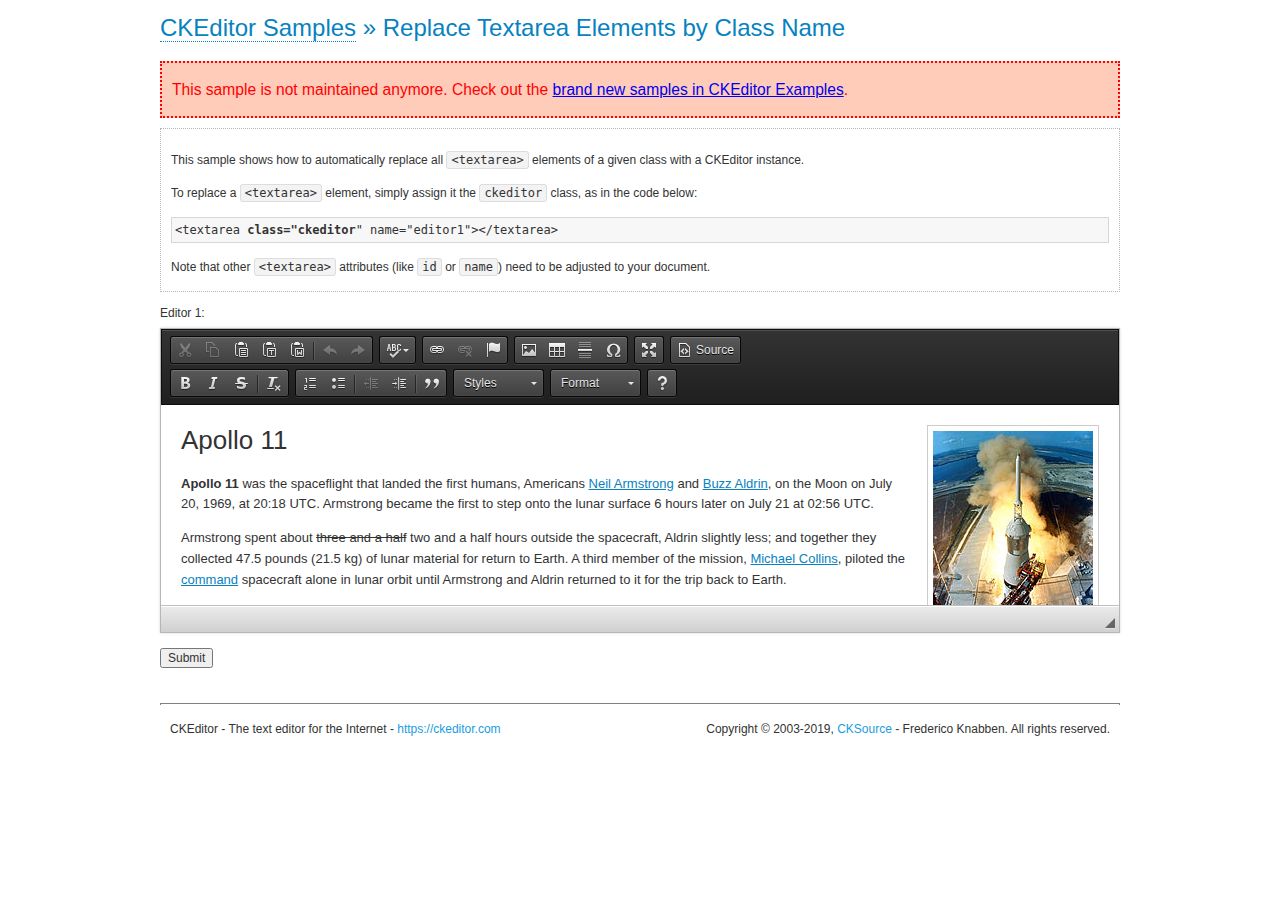
<file: PhpProject2/ckeditor/samples/old/replacebyclass.html>
<!DOCTYPE html>
<!--
Copyright (c) 2003-2019, CKSource - Frederico Knabben. All rights reserved.
For licensing, see LICENSE.md or https://ckeditor.com/legal/ckeditor-oss-license
-->
<html lang="en">
<head>
	<meta charset="utf-8">
	<title>Replace Textareas by Class Name &mdash; CKEditor Sample</title>
	<script src="../../ckeditor.js"></script>
	<link rel="stylesheet" href="sample.css">
	<meta name="description" content="Try the latest sample of CKEditor 4 and learn more about customizing your WYSIWYG editor with endless possibilities.">
</head>
<body>
	<h1 class="samples">
		<a href="index.html">CKEditor Samples</a> &raquo; Replace Textarea Elements by Class Name
	</h1>
	<div class="warning deprecated">
		This sample is not maintained anymore. Check out the <a href="https://ckeditor.com/docs/ckeditor4/latest/examples/index.html">brand new samples in CKEditor Examples</a>.
	</div>
	<div class="description">
		<p>
			This sample shows how to automatically replace all <code>&lt;textarea&gt;</code> elements
			of a given class with a CKEditor instance.
		</p>
		<p>
			To replace a <code>&lt;textarea&gt;</code> element, simply assign it the <code>ckeditor</code>
			class, as in the code below:
		</p>
<pre class="samples">
&lt;textarea <strong>class="ckeditor</strong>" name="editor1"&gt;&lt;/textarea&gt;
</pre>
		<p>
			Note that other <code>&lt;textarea&gt;</code> attributes (like <code>id</code> or <code>name</code>) need to be adjusted to your document.
		</p>
	</div>
	<form action="sample_posteddata.php" method="post">
		<p>
			<label for="editor1">
				Editor 1:
			</label>
			<textarea class="ckeditor" cols="80" id="editor1" name="editor1" rows="10">
				&lt;h1&gt;&lt;img alt=&quot;Saturn V carrying Apollo 11&quot; class=&quot;right&quot; src=&quot;assets/sample.jpg&quot;/&gt; Apollo 11&lt;/h1&gt; &lt;p&gt;&lt;b&gt;Apollo 11&lt;/b&gt; was the spaceflight that landed the first humans, Americans &lt;a href=&quot;http://en.wikipedia.org/wiki/Neil_Armstrong&quot; title=&quot;Neil Armstrong&quot;&gt;Neil Armstrong&lt;/a&gt; and &lt;a href=&quot;http://en.wikipedia.org/wiki/Buzz_Aldrin&quot; title=&quot;Buzz Aldrin&quot;&gt;Buzz Aldrin&lt;/a&gt;, on the Moon on July 20, 1969, at 20:18 UTC. Armstrong became the first to step onto the lunar surface 6 hours later on July 21 at 02:56 UTC.&lt;/p&gt; &lt;p&gt;Armstrong spent about &lt;s&gt;three and a half&lt;/s&gt; two and a half hours outside the spacecraft, Aldrin slightly less; and together they collected 47.5 pounds (21.5&amp;nbsp;kg) of lunar material for return to Earth. A third member of the mission, &lt;a href=&quot;http://en.wikipedia.org/wiki/Michael_Collins_(astronaut)&quot; title=&quot;Michael Collins (astronaut)&quot;&gt;Michael Collins&lt;/a&gt;, piloted the &lt;a href=&quot;http://en.wikipedia.org/wiki/Apollo_Command/Service_Module&quot; title=&quot;Apollo Command/Service Module&quot;&gt;command&lt;/a&gt; spacecraft alone in lunar orbit until Armstrong and Aldrin returned to it for the trip back to Earth.&lt;/p&gt; &lt;h2&gt;Broadcasting and &lt;em&gt;quotes&lt;/em&gt; &lt;a id=&quot;quotes&quot; name=&quot;quotes&quot;&gt;&lt;/a&gt;&lt;/h2&gt; &lt;p&gt;Broadcast on live TV to a world-wide audience, Armstrong stepped onto the lunar surface and described the event as:&lt;/p&gt; &lt;blockquote&gt;&lt;p&gt;One small step for [a] man, one giant leap for mankind.&lt;/p&gt;&lt;/blockquote&gt; &lt;p&gt;Apollo 11 effectively ended the &lt;a href=&quot;http://en.wikipedia.org/wiki/Space_Race&quot; title=&quot;Space Race&quot;&gt;Space Race&lt;/a&gt; and fulfilled a national goal proposed in 1961 by the late U.S. President &lt;a href=&quot;http://en.wikipedia.org/wiki/John_F._Kennedy&quot; title=&quot;John F. Kennedy&quot;&gt;John F. Kennedy&lt;/a&gt; in a speech before the United States Congress:&lt;/p&gt; &lt;blockquote&gt;&lt;p&gt;[...] before this decade is out, of landing a man on the Moon and returning him safely to the Earth.&lt;/p&gt;&lt;/blockquote&gt; &lt;h2&gt;Technical details &lt;a id=&quot;tech-details&quot; name=&quot;tech-details&quot;&gt;&lt;/a&gt;&lt;/h2&gt; &lt;table align=&quot;right&quot; border=&quot;1&quot; bordercolor=&quot;#ccc&quot; cellpadding=&quot;5&quot; cellspacing=&quot;0&quot; style=&quot;border-collapse:collapse;margin:10px 0 10px 15px;&quot;&gt; &lt;caption&gt;&lt;strong&gt;Mission crew&lt;/strong&gt;&lt;/caption&gt; &lt;thead&gt; &lt;tr&gt; &lt;th scope=&quot;col&quot;&gt;Position&lt;/th&gt; &lt;th scope=&quot;col&quot;&gt;Astronaut&lt;/th&gt; &lt;/tr&gt; &lt;/thead&gt; &lt;tbody&gt; &lt;tr&gt; &lt;td&gt;Commander&lt;/td&gt; &lt;td&gt;Neil A. Armstrong&lt;/td&gt; &lt;/tr&gt; &lt;tr&gt; &lt;td&gt;Command Module Pilot&lt;/td&gt; &lt;td&gt;Michael Collins&lt;/td&gt; &lt;/tr&gt; &lt;tr&gt; &lt;td&gt;Lunar Module Pilot&lt;/td&gt; &lt;td&gt;Edwin &amp;quot;Buzz&amp;quot; E. Aldrin, Jr.&lt;/td&gt; &lt;/tr&gt; &lt;/tbody&gt; &lt;/table&gt; &lt;p&gt;Launched by a &lt;strong&gt;Saturn V&lt;/strong&gt; rocket from &lt;a href=&quot;http://en.wikipedia.org/wiki/Kennedy_Space_Center&quot; title=&quot;Kennedy Space Center&quot;&gt;Kennedy Space Center&lt;/a&gt; in Merritt Island, Florida on July 16, Apollo 11 was the fifth manned mission of &lt;a href=&quot;http://en.wikipedia.org/wiki/NASA&quot; title=&quot;NASA&quot;&gt;NASA&lt;/a&gt;&amp;#39;s Apollo program. The Apollo spacecraft had three parts:&lt;/p&gt; &lt;ol&gt; &lt;li&gt;&lt;strong&gt;Command Module&lt;/strong&gt; with a cabin for the three astronauts which was the only part which landed back on Earth&lt;/li&gt; &lt;li&gt;&lt;strong&gt;Service Module&lt;/strong&gt; which supported the Command Module with propulsion, electrical power, oxygen and water&lt;/li&gt; &lt;li&gt;&lt;strong&gt;Lunar Module&lt;/strong&gt; for landing on the Moon.&lt;/li&gt; &lt;/ol&gt; &lt;p&gt;After being sent to the Moon by the Saturn V&amp;#39;s upper stage, the astronauts separated the spacecraft from it and travelled for three days until they entered into lunar orbit. Armstrong and Aldrin then moved into the Lunar Module and landed in the &lt;a href=&quot;http://en.wikipedia.org/wiki/Mare_Tranquillitatis&quot; title=&quot;Mare Tranquillitatis&quot;&gt;Sea of Tranquility&lt;/a&gt;. They stayed a total of about 21 and a half hours on the lunar surface. After lifting off in the upper part of the Lunar Module and rejoining Collins in the Command Module, they returned to Earth and landed in the &lt;a href=&quot;http://en.wikipedia.org/wiki/Pacific_Ocean&quot; title=&quot;Pacific Ocean&quot;&gt;Pacific Ocean&lt;/a&gt; on July 24.&lt;/p&gt; &lt;hr/&gt; &lt;p style=&quot;text-align: right;&quot;&gt;&lt;small&gt;Source: &lt;a href=&quot;http://en.wikipedia.org/wiki/Apollo_11&quot;&gt;Wikipedia.org&lt;/a&gt;&lt;/small&gt;&lt;/p&gt;
			</textarea>
		</p>
		<p>
			<input type="submit" value="Submit">
		</p>
	</form>
	<div id="footer">
		<hr>
		<p>
			CKEditor - The text editor for the Internet - <a class="samples" href="https://ckeditor.com/">https://ckeditor.com</a>
		</p>
		<p id="copy">
			Copyright &copy; 2003-2019, <a class="samples" href="https://cksource.com/">CKSource</a> - Frederico
			Knabben. All rights reserved.
		</p>
	</div>
</body>
</html>
</file>
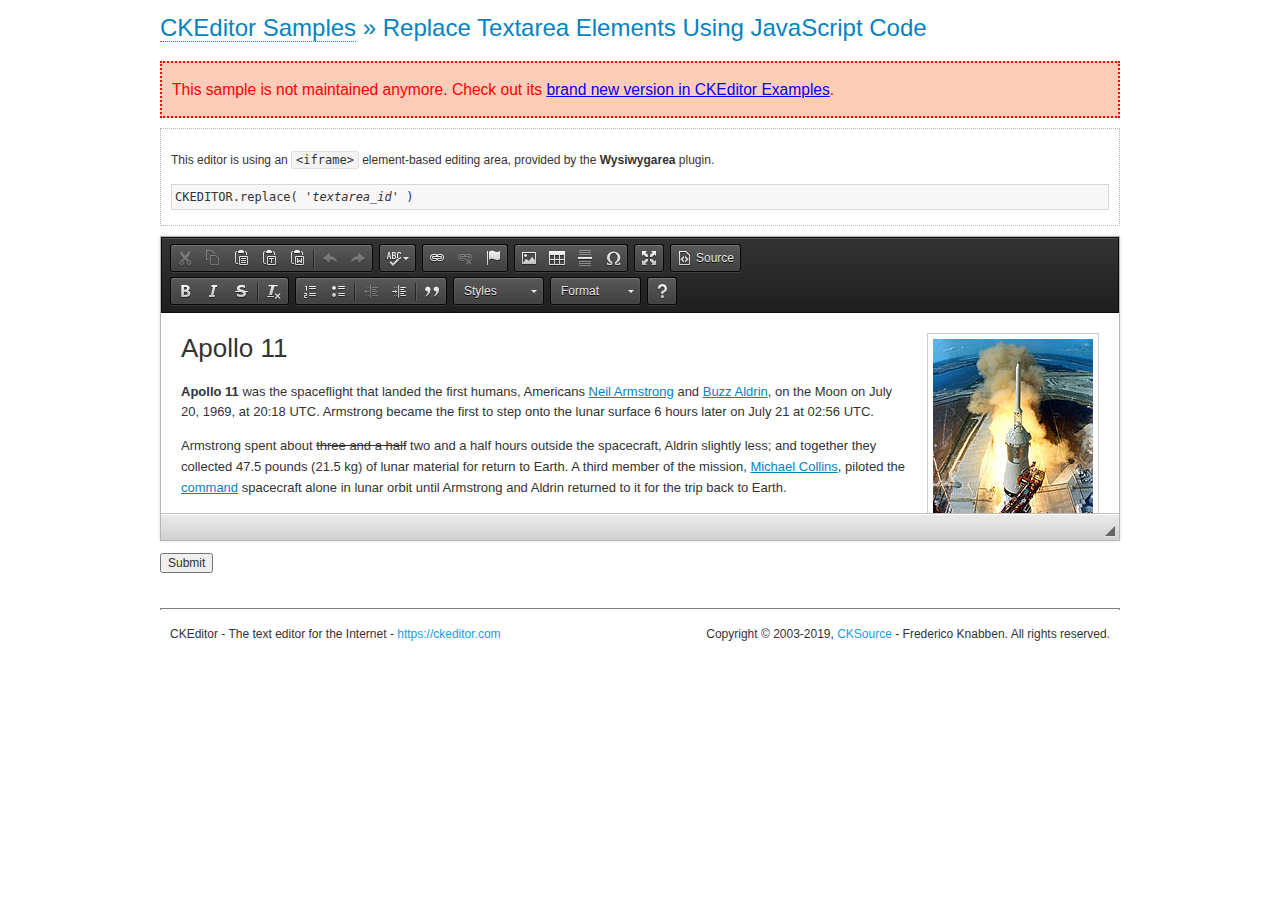
<file: PhpProject2/ckeditor/samples/old/replacebycode.html>
<!DOCTYPE html>
<!--
Copyright (c) 2003-2019, CKSource - Frederico Knabben. All rights reserved.
For licensing, see LICENSE.md or https://ckeditor.com/legal/ckeditor-oss-license
-->
<html lang="en">
<head>
	<meta charset="utf-8">
	<title>Replace Textarea by Code &mdash; CKEditor Sample</title>
	<script src="../../ckeditor.js"></script>
	<link href="sample.css" rel="stylesheet">
	<meta name="description" content="Try the latest sample of CKEditor 4 and learn more about customizing your WYSIWYG editor with endless possibilities.">
</head>
<body>
	<h1 class="samples">
		<a href="index.html">CKEditor Samples</a> &raquo; Replace Textarea Elements Using JavaScript Code
	</h1>
	<div class="warning deprecated">
		This sample is not maintained anymore. Check out its <a href="https://ckeditor.com/docs/ckeditor4/latest/examples/classic.html">brand new version in CKEditor Examples</a>.
	</div>
	<form action="sample_posteddata.php" method="post">
		<div class="description">
			<p>
				This editor is using an <code>&lt;iframe&gt;</code> element-based editing area, provided by the <strong>Wysiwygarea</strong> plugin.
			</p>
<pre class="samples">
CKEDITOR.replace( '<em>textarea_id</em>' )
</pre>
		</div>
		<textarea cols="80" id="editor1" name="editor1" rows="10">
			&lt;h1&gt;&lt;img alt=&quot;Saturn V carrying Apollo 11&quot; class=&quot;right&quot; src=&quot;assets/sample.jpg&quot;/&gt; Apollo 11&lt;/h1&gt; &lt;p&gt;&lt;b&gt;Apollo 11&lt;/b&gt; was the spaceflight that landed the first humans, Americans &lt;a href=&quot;http://en.wikipedia.org/wiki/Neil_Armstrong&quot; title=&quot;Neil Armstrong&quot;&gt;Neil Armstrong&lt;/a&gt; and &lt;a href=&quot;http://en.wikipedia.org/wiki/Buzz_Aldrin&quot; title=&quot;Buzz Aldrin&quot;&gt;Buzz Aldrin&lt;/a&gt;, on the Moon on July 20, 1969, at 20:18 UTC. Armstrong became the first to step onto the lunar surface 6 hours later on July 21 at 02:56 UTC.&lt;/p&gt; &lt;p&gt;Armstrong spent about &lt;s&gt;three and a half&lt;/s&gt; two and a half hours outside the spacecraft, Aldrin slightly less; and together they collected 47.5 pounds (21.5&amp;nbsp;kg) of lunar material for return to Earth. A third member of the mission, &lt;a href=&quot;http://en.wikipedia.org/wiki/Michael_Collins_(astronaut)&quot; title=&quot;Michael Collins (astronaut)&quot;&gt;Michael Collins&lt;/a&gt;, piloted the &lt;a href=&quot;http://en.wikipedia.org/wiki/Apollo_Command/Service_Module&quot; title=&quot;Apollo Command/Service Module&quot;&gt;command&lt;/a&gt; spacecraft alone in lunar orbit until Armstrong and Aldrin returned to it for the trip back to Earth.&lt;/p&gt; &lt;h2&gt;Broadcasting and &lt;em&gt;quotes&lt;/em&gt; &lt;a id=&quot;quotes&quot; name=&quot;quotes&quot;&gt;&lt;/a&gt;&lt;/h2&gt; &lt;p&gt;Broadcast on live TV to a world-wide audience, Armstrong stepped onto the lunar surface and described the event as:&lt;/p&gt; &lt;blockquote&gt;&lt;p&gt;One small step for [a] man, one giant leap for mankind.&lt;/p&gt;&lt;/blockquote&gt; &lt;p&gt;Apollo 11 effectively ended the &lt;a href=&quot;http://en.wikipedia.org/wiki/Space_Race&quot; title=&quot;Space Race&quot;&gt;Space Race&lt;/a&gt; and fulfilled a national goal proposed in 1961 by the late U.S. President &lt;a href=&quot;http://en.wikipedia.org/wiki/John_F._Kennedy&quot; title=&quot;John F. Kennedy&quot;&gt;John F. Kennedy&lt;/a&gt; in a speech before the United States Congress:&lt;/p&gt; &lt;blockquote&gt;&lt;p&gt;[...] before this decade is out, of landing a man on the Moon and returning him safely to the Earth.&lt;/p&gt;&lt;/blockquote&gt; &lt;h2&gt;Technical details &lt;a id=&quot;tech-details&quot; name=&quot;tech-details&quot;&gt;&lt;/a&gt;&lt;/h2&gt; &lt;table align=&quot;right&quot; border=&quot;1&quot; bordercolor=&quot;#ccc&quot; cellpadding=&quot;5&quot; cellspacing=&quot;0&quot; style=&quot;border-collapse:collapse;margin:10px 0 10px 15px;&quot;&gt; &lt;caption&gt;&lt;strong&gt;Mission crew&lt;/strong&gt;&lt;/caption&gt; &lt;thead&gt; &lt;tr&gt; &lt;th scope=&quot;col&quot;&gt;Position&lt;/th&gt; &lt;th scope=&quot;col&quot;&gt;Astronaut&lt;/th&gt; &lt;/tr&gt; &lt;/thead&gt; &lt;tbody&gt; &lt;tr&gt; &lt;td&gt;Commander&lt;/td&gt; &lt;td&gt;Neil A. Armstrong&lt;/td&gt; &lt;/tr&gt; &lt;tr&gt; &lt;td&gt;Command Module Pilot&lt;/td&gt; &lt;td&gt;Michael Collins&lt;/td&gt; &lt;/tr&gt; &lt;tr&gt; &lt;td&gt;Lunar Module Pilot&lt;/td&gt; &lt;td&gt;Edwin &amp;quot;Buzz&amp;quot; E. Aldrin, Jr.&lt;/td&gt; &lt;/tr&gt; &lt;/tbody&gt; &lt;/table&gt; &lt;p&gt;Launched by a &lt;strong&gt;Saturn V&lt;/strong&gt; rocket from &lt;a href=&quot;http://en.wikipedia.org/wiki/Kennedy_Space_Center&quot; title=&quot;Kennedy Space Center&quot;&gt;Kennedy Space Center&lt;/a&gt; in Merritt Island, Florida on July 16, Apollo 11 was the fifth manned mission of &lt;a href=&quot;http://en.wikipedia.org/wiki/NASA&quot; title=&quot;NASA&quot;&gt;NASA&lt;/a&gt;&amp;#39;s Apollo program. The Apollo spacecraft had three parts:&lt;/p&gt; &lt;ol&gt; &lt;li&gt;&lt;strong&gt;Command Module&lt;/strong&gt; with a cabin for the three astronauts which was the only part which landed back on Earth&lt;/li&gt; &lt;li&gt;&lt;strong&gt;Service Module&lt;/strong&gt; which supported the Command Module with propulsion, electrical power, oxygen and water&lt;/li&gt; &lt;li&gt;&lt;strong&gt;Lunar Module&lt;/strong&gt; for landing on the Moon.&lt;/li&gt; &lt;/ol&gt; &lt;p&gt;After being sent to the Moon by the Saturn V&amp;#39;s upper stage, the astronauts separated the spacecraft from it and travelled for three days until they entered into lunar orbit. Armstrong and Aldrin then moved into the Lunar Module and landed in the &lt;a href=&quot;http://en.wikipedia.org/wiki/Mare_Tranquillitatis&quot; title=&quot;Mare Tranquillitatis&quot;&gt;Sea of Tranquility&lt;/a&gt;. They stayed a total of about 21 and a half hours on the lunar surface. After lifting off in the upper part of the Lunar Module and rejoining Collins in the Command Module, they returned to Earth and landed in the &lt;a href=&quot;http://en.wikipedia.org/wiki/Pacific_Ocean&quot; title=&quot;Pacific Ocean&quot;&gt;Pacific Ocean&lt;/a&gt; on July 24.&lt;/p&gt; &lt;hr/&gt; &lt;p style=&quot;text-align: right;&quot;&gt;&lt;small&gt;Source: &lt;a href=&quot;http://en.wikipedia.org/wiki/Apollo_11&quot;&gt;Wikipedia.org&lt;/a&gt;&lt;/small&gt;&lt;/p&gt;
		</textarea>
		<script>

			// This call can be placed at any point after the
			// <textarea>, or inside a <head><script> in a
			// window.onload event handler.

			// Replace the <textarea id="editor"> with an CKEditor
			// instance, using default configurations.

			CKEDITOR.replace( 'editor1' );

		</script>
		<p>
			<input type="submit" value="Submit">
		</p>
	</form>
	<div id="footer">
		<hr>
		<p>
			CKEditor - The text editor for the Internet - <a class="samples" href="https://ckeditor.com/">https://ckeditor.com</a>
		</p>
		<p id="copy">
			Copyright &copy; 2003-2019, <a class="samples" href="https://cksource.com/">CKSource</a> - Frederico
			Knabben. All rights reserved.
		</p>
	</div>
</body>
</html>
</file>
<file: PhpProject2/ckeditor/samples/css/samples.css>
/**
 * @license Copyright (c) 2003-2019, CKSource - Frederico Knabben. All rights reserved.
 * For licensing, see LICENSE.md or https://ckeditor.com/legal/ckeditor-oss-license
 */
@media (max-width: 900px) {
  .global-is-mobile-hidden {
    display: none !important;
  }
}
article,
aside,
details,
figcaption,
figure,
footer,
header,
hgroup,
main,
menu,
nav,
section {
  display: block;
}
body,
html {
  margin: 0;
  padding: 0;
  font: 16px / 1.8 Arial, 'Helvetica Neue', Helvetica, sans-serif;
  font-weight: 300;
  color: #575757;
}
.grid-width-10 {
  width: 10%;
}
.grid-width-20 {
  width: 20%;
}
.grid-width-30 {
  width: 30%;
}
.grid-width-40 {
  width: 40%;
}
.grid-width-50 {
  width: 50%;
}
.grid-width-60 {
  width: 60%;
}
.grid-width-70 {
  width: 70%;
}
.grid-width-80 {
  width: 80%;
}
.grid-width-90 {
  width: 90%;
}
.grid-width-100 {
  width: 100%;
}
@media (max-width: 900px) {
  .grid-width-10,
  .grid-width-20,
  .grid-width-30,
  .grid-width-40,
  .grid-width-50,
  .grid-width-60,
  .grid-width-70,
  .grid-width-80,
  .grid-width-90,
  .grid-width-100 {
    width: 100%;
  }
}
*[class*="grid-width"] {
  -webkit-box-sizing: border-box;
  -moz-box-sizing: border-box;
  box-sizing: border-box;
  padding-left: 4%;
  padding-right: 4%;
  float: left;
}
*[class*="grid-width"]:after,
.grid-container:after,
*[class*="grid-width"]:before,
.grid-container:before {
  content: '';
  display: block;
  overflow: hidden;
  visibility: hidden;
  font-size: 0;
  line-height: 0;
  width: 0;
  height: 0;
}
*[class*="grid-width"]:after,
.grid-container:after {
  clear: both;
}
.grid-container {
  -webkit-box-sizing: border-box;
  -moz-box-sizing: border-box;
  box-sizing: border-box;
  margin-left: auto;
  margin-right: auto;
}
.grid-container-nested *[class*="grid-width"]:first-child {
  padding-left: 0;
}
.grid-container-nested *[class*="grid-width"]:last-child {
  padding-right: 0;
}
@media (max-width: 900px) {
  .grid-container-nested *[class*="grid-width"]:first-child {
    padding-left: 4%;
  }
  .grid-container-nested *[class*="grid-width"]:last-child {
    padding-right: 4%;
  }
}
.header-a {
  min-height: 140px;
  overflow: hidden;
}
.header-a .header-a-logo {
  margin: 40px 0 0;
}
@media (max-width: 900px) {
  .header-a .header-a-logo {
    text-align: center;
  }
}
.header-a .header-a-logo img {
  border: transparent;
}
.navigation-a {
  height: 30px;
  background: #3D3D3D;
  position: absolute;
  left: 0;
  right: 0;
  top: 0;
  padding: 0;
  overflow: hidden;
}
@media (max-width: 900px) {
  .navigation-a {
    text-align: center;
  }
}
.navigation-a ul {
  list-style: none;
  margin: 0;
  overflow: hidden;
}
.navigation-a ul li,
.navigation-a ul li a {
  display: inline-block;
}
@media (max-width: 900px) {
  .navigation-a ul {
    width: auto;
    text-overflow: ellipsis;
    white-space: nowrap;
    display: inline-block;
    float: none;
  }
  .navigation-a ul:before,
  .navigation-a ul:after {
    display: none;
  }
}
.navigation-a ul.navigation-a-left {
  text-align: left;
}
@media (max-width: 900px) {
  .navigation-a ul.navigation-a-left {
    padding-right: 0;
  }
}
.navigation-a ul.navigation-a-right {
  text-align: right;
}
@media (max-width: 900px) {
  .navigation-a ul.navigation-a-right {
    padding-left: 23px;
  }
}
.navigation-a ul li + li {
  margin-left: 23px;
}
.navigation-a ul li a {
  font-size: 10px;
  font-size: 0.625rem;
  line-height: 18px;
  line-height: 1.13rem;
  line-height: 30px;
  float: left;
  color: #ddd;
  font-weight: bold;
  text-decoration: none;
  text-transform: uppercase;
}
.navigation-a ul li a:hover {
  cursor: pointer;
  color: #fff;
}
.icon-navigation-a-github:before,
.icon-navigation-a-github:after {
  background-image: url("[data-uri]");
}
.navigation-b {
  text-align: right;
  margin: 52px 0 0;
  overflow: visible;
}
@media (max-width: 900px) {
  .navigation-b {
    text-align: center;
    margin-top: 20px;
    padding: 0;
  }
}
.navigation-b ul {
  padding: 0;
  list-style: none;
  margin: 0;
  overflow: visible;
}
.navigation-b ul li,
.navigation-b ul li a {
  display: inline-block;
}
@media (max-width: 900px) {
  .navigation-b ul {
    display: table;
    width: 100%;
    padding-bottom: 1.5em;
  }
}
@media (max-width: 900px) {
  .navigation-b ul li {
    display: table-row;
  }
}
.navigation-b ul li + li {
  margin-left: 20px;
}
@media (max-width: 900px) {
  .navigation-b ul li + li {
    margin-left: 0;
  }
}
.navigation-b ul li a {
  -webkit-box-sizing: border-box;
  -moz-box-sizing: border-box;
  box-sizing: border-box;
  text-transform: uppercase;
  text-decoration: none;
  outline: none;
}
@media (max-width: 900px) {
  .navigation-b ul li a {
    width: 100%;
    -webkit-border-radius: 0;
    -webkit-background-clip: padding-box;
    -moz-border-radius: 0;
    -moz-background-clip: padding;
    border-radius: 0;
    background-clip: padding-box;
  }
}
.footer-a {
  font-size: 13px;
  font-size: 0.8125rem;
  line-height: 23.4px;
  line-height: 1.46rem;
  padding-top: 2.25em;
  padding-bottom: 2.25em;
  overflow: hidden;
  color: #8a8a8a;
}
.footer-a a {
  color: #0287D0;
  text-decoration: none;
  border-bottom: 1px dotted #0287D0;
}
.footer-a a:hover {
  color: #0277b7;
}
.footer-a p {
  margin: 0;
  display: inline-block;
  text-align: center;
}
.content {
  font-size: 14px;
  font-size: 0.875rem;
  line-height: 25.2px;
  line-height: 1.57rem;
  overflow: hidden;
  padding-top: 1.5em;
  padding-bottom: 1.5em;
}
.content p {
  margin: 0.75em 0;
}
.content ul,
.content ol,
.content pre,
.content blockquote,
.content textarea:not([class^="cke"]),
.content .cke {
  margin: 1.875em 0;
}
.content code,
.content kbd {
  -webkit-border-radius: 3px;
  -webkit-background-clip: padding-box;
  -moz-border-radius: 3px;
  -moz-background-clip: padding;
  border-radius: 3px;
  background-clip: padding-box;
  padding: 3px 4px;
}
.content pre,
.content code,
.content kbd,
.content blockquote {
  background: #f5f5f5;
}
.content blockquote,
.content pre {
  background: none;
  border-left: 4px solid #0287D0;
  padding: 1.5em 2.25em;
}
.content p a,
.content ul a,
.content ol a,
.content blockquote a,
.content h1 a,
.content h2 a,
.content h3 a,
.content h4 a,
.content h5 a {
  color: #0287D0;
  text-decoration: none;
  border-bottom: 1px dotted #0287D0;
}
.content p a:hover,
.content ul a:hover,
.content ol a:hover,
.content blockquote a:hover,
.content h1 a:hover,
.content h2 a:hover,
.content h3 a:hover,
.content h4 a:hover,
.content h5 a:hover {
  color: #0277b7;
}
.content h1,
.content h2,
.content h3,
.content h4,
.content h5 {
  color: #000;
  font-weight: 100;
}
.content h1 code,
.content h2 code,
.content h3 code,
.content h4 code,
.content h5 code,
.content h1 kbd,
.content h2 kbd,
.content h3 kbd,
.content h4 kbd,
.content h5 kbd {
  font-size: inherit;
}
.content h1 a.content-heading-anchor,
.content h2 a.content-heading-anchor,
.content h3 a.content-heading-anchor,
.content h4 a.content-heading-anchor,
.content h5 a.content-heading-anchor {
  font-weight: 100;
  vertical-align: middle;
  opacity: 0;
  border: 0;
}
.content h1:hover a.content-heading-anchor,
.content h2:hover a.content-heading-anchor,
.content h3:hover a.content-heading-anchor,
.content h4:hover a.content-heading-anchor,
.content h5:hover a.content-heading-anchor {
  opacity: 1;
}
.content h1:target a,
.content h2:target a,
.content h3:target a,
.content h4:target a,
.content h5:target a {
  -webkit-animation: targetLinkOpacity 0.5s linear alternate;
  -moz-animation: targetLinkOpacity 0.5s linear alternate;
  -o-animation: targetLinkOpacity 0.5s linear alternate;
  animation: targetLinkOpacity 0.5s linear alternate;
  opacity: 1;
}
.content input,
.content select,
.content textarea:not([class^="cke"]) {
  -webkit-border-radius: 3px;
  -webkit-background-clip: padding-box;
  -moz-border-radius: 3px;
  -moz-background-clip: padding;
  border-radius: 3px;
  background-clip: padding-box;
  -webkit-box-shadow: inset 0 1px 1px rgba(0, 0, 0, 0.08);
  -moz-box-shadow: inset 0 1px 1px rgba(0, 0, 0, 0.08);
  box-shadow: inset 0 1px 1px rgba(0, 0, 0, 0.08);
  font: inherit;
  color: inherit;
  border: 1px solid #D9D9D9;
  padding: .2em .5em;
}
.content input:focus,
.content select:focus,
.content textarea:not([class^="cke"]):focus {
  border-color: #66afe9;
  outline: 0;
  -webkit-box-shadow: inset 0 1px 1px rgba(0, 0, 0, 0.08), 0 0 8px #93c6ef;
  -moz-box-shadow: inset 0 1px 1px rgba(0, 0, 0, 0.08), 0 0 8px #93c6ef;
  box-shadow: inset 0 1px 1px rgba(0, 0, 0, 0.08), 0 0 8px #93c6ef;
}
.content abbr {
  border-bottom: 1px dotted #666;
  cursor: pointer;
}
.content blockquote {
  font-style: italic;
  font-family: Georgia, Times, "Times New Roman", serif;
  font-size: 16px;
  font-size: 1rem;
  line-height: 28.8px;
  line-height: 1.8rem;
}
.content em {
  font-style: italic;
}
.content h1 {
  font-size: 36px;
  font-size: 2.25rem;
  line-height: 64.8px;
  line-height: 4.05rem;
  margin: 1.125em 0 0;
}
.content h2 {
  font-size: 27.2px;
  font-size: 1.7rem;
  line-height: 48.96px;
  line-height: 3.06rem;
  margin: 0.9em 0 0;
}
.content h3 {
  font-size: 24px;
  font-size: 1.5rem;
  line-height: 43.2px;
  line-height: 2.7rem;
  font-weight: 500;
  margin: 0.75em 0 0;
}
.content h4 {
  font-size: 19.2px;
  font-size: 1.2rem;
  line-height: 34.56px;
  line-height: 2.16rem;
  font-weight: 500;
  margin: 0.75em 0 0;
}
.content h5 {
  font-size: 17.6px;
  font-size: 1.1rem;
  line-height: 31.68px;
  line-height: 1.98rem;
  font-weight: 500;
  margin: 0.75em 0 0;
}
.content hr {
  border: 0;
  border-top: 4px solid #D9D9D9;
  margin: 1.5em 0;
}
.content input[type="text"] {
  height: 1.8em;
  line-height: 1.8em;
}
.content input[type="button"] {
  -webkit-appearance: button;
  -moz-appearance: button;
  appearance: button;
}
.content kbd {
  font-size: 12px;
  font-size: 0.75rem;
  line-height: 21.6px;
  line-height: 1.35rem;
  font-family: Arial, 'Helvetica Neue', Helvetica, sans-serif;
  padding: 2px 6px;
  -webkit-box-shadow: 0 0 4px #fff inset, 0 2px 0 #D9D9D9;
  -moz-box-shadow: 0 0 4px #fff inset, 0 2px 0 #D9D9D9;
  box-shadow: 0 0 4px #fff inset, 0 2px 0 #D9D9D9;
}
.content p img {
  vertical-align: middle;
}
.content p pre {
  padding: 1.5em;
}
.content pre {
  padding: 0;
  border: 0;
  tab-size: 4;
  -o-tab-size: 4;
  -moz-tab-size: 4;
}
.content pre,
.content code {
  font-size: 11.89px;
  font-size: 0.743rem;
  line-height: 21.4px;
  line-height: 1.34rem;
  font-family: Consolas, Menlo, Monaco, Lucida Console, Liberation Mono, DejaVu Sans Mono, Bitstream Vera Sans Mono, Courier New, monospace, serif;
}
.content pre a,
.content code a {
  border: 0;
}
.content pre code {
  padding: 0.75em;
  display: block;
}
.content strong {
  color: #000;
}
.content ul ul,
.content ol ul,
.content ul ol,
.content ol ol {
  margin: 0.75em 0;
}
.content ul li,
.content ol li {
  font-size: 14px;
  font-size: 0.875rem;
  line-height: 30.24px;
  line-height: 1.89rem;
}
.content textarea:not([class^="cke"]) {
  width: 100%;
}
.content div.todo {
  border: 2px dotted #444;
  padding: 10px;
  margin: 60px 0 10px 0;
  /* Remove me some day */
}
.content div.todo:before {
  content: "TODO";
  font-weight: bold;
}
body a.button-a,
body button.button-a,
body input.button-a {
  -webkit-border-radius: 3px;
  -webkit-background-clip: padding-box;
  -moz-border-radius: 3px;
  -moz-background-clip: padding;
  border-radius: 3px;
  background-clip: padding-box;
  font-size: 14px;
  font-size: 0.875rem;
  line-height: 25.2px;
  line-height: 1.57rem;
  height: 36px;
  line-height: 36px;
  padding: 0 1.1em;
  font-weight: 700;
  color: #3e3e3e;
  white-space: nowrap;
  text-decoration: none;
  display: inline-block;
  cursor: pointer;
  border: 0;
  vertical-align: middle;
  margin: 1px 0;
  background: transparent;
}
body a.button-a.icon-pos-left,
body button.button-a.icon-pos-left,
body input.button-a.icon-pos-left {
  padding-left: .8em;
}
body a.button-a.icon-pos-right,
body button.button-a.icon-pos-right,
body input.button-a.icon-pos-right {
  padding-right: .8em;
}
body a.button-a.button-a-no-text,
body button.button-a.button-a-no-text,
body input.button-a.button-a-no-text {
  -webkit-border-radius: 100px;
  -webkit-background-clip: padding-box;
  -moz-border-radius: 100px;
  -moz-background-clip: padding;
  border-radius: 100px;
  background-clip: padding-box;
  width: 36px;
  padding: 0;
  text-indent: -999px;
  overflow: hidden;
  position: relative;
  text-align: center;
}
body a.button-a.button-a-no-text:before,
body button.button-a.button-a-no-text:before,
body input.button-a.button-a-no-text:before {
  position: absolute;
  left: 50%;
  top: 50%;
  margin: -9px 0 0 -9px;
}
@media (max-width: 900px) {
  body a.button-a.button-a-mobile-collapsed,
  body button.button-a.button-a-mobile-collapsed,
  body input.button-a.button-a-mobile-collapsed {
    -webkit-border-radius: 100px;
    -webkit-background-clip: padding-box;
    -moz-border-radius: 100px;
    -moz-background-clip: padding;
    border-radius: 100px;
    background-clip: padding-box;
    width: 36px;
    padding: 0;
    text-indent: -999px;
    overflow: hidden;
    position: relative;
    text-align: center;
  }
  body a.button-a.button-a-mobile-collapsed:before,
  body button.button-a.button-a-mobile-collapsed:before,
  body input.button-a.button-a-mobile-collapsed:before {
    position: absolute;
    left: 50%;
    top: 50%;
    margin: -9px 0 0 -9px;
  }
  body a.button-a.button-a-mobile-collapsed:before,
  body button.button-a.button-a-mobile-collapsed:before,
  body input.button-a.button-a-mobile-collapsed:before {
    position: absolute;
    left: 50%;
    top: 50%;
    margin: -9px 0 0 -9px;
  }
}
body a.button-a:active,
body button.button-a:active,
body input.button-a:active,
body a.button-a:hover,
body button.button-a:hover,
body input.button-a:hover {
  color: #fff;
  background: #0277b7;
}
body a.button-a:focus,
body button.button-a:focus,
body input.button-a:focus {
  border-color: #66afe9;
  outline: 0;
  -webkit-box-shadow: inset 0 1px 1px rgba(0, 0, 0, 0.075), 0 0 8px #93c6ef;
  -moz-box-shadow: inset 0 1px 1px rgba(0, 0, 0, 0.075), 0 0 8px #93c6ef;
  box-shadow: inset 0 1px 1px rgba(0, 0, 0, 0.075), 0 0 8px #93c6ef;
}
body a.button-a-soft,
body button.button-a-soft,
body input.button-a-soft {
  background: #e7e7e7;
}
body a.button-a-soft:active,
body button.button-a-soft:active,
body input.button-a-soft:active,
body a.button-a-soft:hover,
body button.button-a-soft:hover,
body input.button-a-soft:hover {
  color: #3e3e3e;
  background: #cecece;
}
body a.button-a-background,
body button.button-a-background,
body input.button-a-background,
body a.navigation-b ul li a:hover,
body button.navigation-b ul li a:hover,
body input.navigation-b ul li a:hover {
  color: #fff;
  background: #0287D0;
}
body a.button-a-background:active,
body button.button-a-background:active,
body input.button-a-background:active,
body a.button-a-background:hover,
body button.button-a-background:hover,
body input.button-a-background:hover,
body a.navigation-b ul li a:hover:active,
body button.navigation-b ul li a:hover:active,
body input.navigation-b ul li a:hover:active,
body a.navigation-b ul li a:hover:hover,
body button.navigation-b ul li a:hover:hover,
body input.navigation-b ul li a:hover:hover {
  color: #fff;
  background: #0277b7;
}
.balloon-a {
  font-size: 12px;
  font-size: 0.75rem;
  line-height: 21.6px;
  line-height: 1.35rem;
  -webkit-border-radius: 3px;
  -webkit-background-clip: padding-box;
  -moz-border-radius: 3px;
  -moz-background-clip: padding;
  border-radius: 3px;
  background-clip: padding-box;
  border-bottom: 3px solid #d4d4d4;
  background: #ebebeb;
  display: inline-block;
  white-space: nowrap;
  padding: .4em 1.2em .2em;
  font-weight: 700;
  position: relative;
  z-index: 1000;
  text-transform: none;
  color: #575757;
}
.balloon-a:hover {
  color: #575757;
}
.balloon-a:before {
  content: '';
  width: 0;
  height: 0;
  border-style: solid;
  position: absolute;
}
.balloon-a-ne:before,
.balloon-a-nw:before {
  top: -13px;
  border-width: 0 9px 15.6px 9px;
  border-color: transparent transparent #ebebeb transparent;
}
.balloon-a-se:before,
.balloon-a-sw:before {
  bottom: -13px;
  border-width: 15.6px 9px 0 9px;
  border-color: #ebebeb transparent transparent transparent;
}
.balloon-a-nw:before,
.balloon-a-sw:before {
  left: 20px;
}
.balloon-a-ne:before,
.balloon-a-se:before {
  right: 20px;
}
.icon-pos-left:before,
.icon-pos-right:after {
  content: '';
  display: inline-block;
  width: 18px;
  height: 18px;
  vertical-align: middle;
  background-repeat: no-repeat;
}
.icon-pos-left:before {
  margin-right: 10px;
}
.icon-pos-right:after {
  margin-left: 10px;
}
.icon-download:before,
.icon-download:after {
  background-image: url("[data-uri]");
}
.icon-question-mark:before,
.icon-question-mark:after {
  background-image: url("[data-uri]");
}
.icon-close:before,
.icon-close:after {
  background-image: url("[data-uri]");
}
.ie8 .switch > * {
  vertical-align: middle;
}
.ie8 .switch input[type="radio"] {
  margin: 0 0.25em;
  display: inline-block;
}
.ie8 .switch label {
  margin-left: 0 !important;
  margin-right: 0 !important;
}
.ie8 .switch label[data-for="1"] {
  float: left;
}
.ie8 .switch label[data-for="2"] {
  float: right;
}
.ie8 .switch .switch-inner {
  display: none;
}
.switch {
  font-size: 14px;
  font-size: 0.875rem;
  line-height: 25.2px;
  line-height: 1.57rem;
  font-weight: bold;
  background-color: #0287D0;
  overflow: hidden;
  display: inline-block;
  padding: 0.75em 0.25em;
  color: #fff;
  -webkit-border-radius: 3px;
  -webkit-background-clip: padding-box;
  -moz-border-radius: 3px;
  -moz-background-clip: padding;
  border-radius: 3px;
  background-clip: padding-box;
  position: relative;
}
.switch input[type="radio"] {
  display: none;
}
.switch label {
  position: relative;
  z-index: 2;
  float: left;
  cursor: pointer;
  padding: 0 0.75em;
}
.switch label:hover {
  text-decoration: underline;
}
.switch .switch-inner {
  float: left;
  background-color: #FFF;
  height: 1.5em;
  width: 4.125em;
  padding: 2px;
  margin: 0 0.25em;
  -webkit-border-radius: 5.5px;
  -webkit-background-clip: padding-box;
  -moz-border-radius: 5.5px;
  -moz-background-clip: padding;
  border-radius: 5.5px;
  background-clip: padding-box;
}
.switch .switch-inner .handler {
  overflow: hidden;
  position: relative;
  display: block;
  height: 1.5em;
  width: 1.5em;
  background: #027dc1;
  -webkit-border-radius: 4.5px;
  -webkit-background-clip: padding-box;
  -moz-border-radius: 4.5px;
  -moz-background-clip: padding;
  border-radius: 4.5px;
  background-clip: padding-box;
}
.switch .switch-inner .handler:before {
  content: '';
  display: block;
  position: absolute;
  top: 0;
  right: 0;
  bottom: 3px;
  left: 0;
  background-color: #0291df;
  -webkit-border-bottom-left-radius: 4.5px;
  -moz-border-radius-bottomleft: 4.5px;
  border-bottom-left-radius: 4.5px;
  -webkit-border-bottom-right-radius: 4.5px;
  -webkit-background-clip: padding-box;
  -moz-border-radius-bottomright: 4.5px;
  -moz-background-clip: padding;
  border-bottom-right-radius: 4.5px;
  background-clip: padding-box;
}
.switch:hover .switch-inner .handler:before {
  background: #029ef3;
}
.switch input[data-num="2"]:checked ~ .switch-inner > .handler {
  margin-left: auto;
}
.switch input[data-num="2"]:checked ~ label[data-for="1"] {
  padding-right: 5.125em;
  margin-right: -4.375em;
}
.switch input[data-num="1"]:checked ~ label[data-for="2"] {
  padding-left: 5.125em;
  margin-left: -4.375em;
}
.toggler {
  -webkit-user-select: none;
  -moz-user-select: none;
  -ms-user-select: none;
  user-select: none;
}
.toggler label {
  cursor: pointer;
}
.toggler [data-collapse] {
  display: inherit;
}
.toggler [data-expand] {
  display: none;
}
.toggler.collapsed [data-collapse] {
  display: none;
}
.toggler.collapsed [data-expand] {
  display: inherit;
}
.toggler-container {
  overflow: hidden;
}
.toggler-container.collapsed {
  height: 0;
}
.icon-toggler-expanded:before,
.icon-toggler-collapsed:before,
.icon-toggler-expanded:after,
.icon-toggler-collapsed:after {
  background-image: url("[data-uri]");
}
.icon-toggler-expanded.icon-light:before,
.icon-toggler-collapsed.icon-light:before,
.icon-toggler-expanded.icon-light:after,
.icon-toggler-collapsed.icon-light:after {
  background-image: url("[data-uri]");
}
.icon-toggler-expanded:before,
.icon-toggler-expanded:after {
  background-position: top left;
}
.icon-toggler-collapsed:before,
.icon-toggler-collapsed:after {
  background-position: bottom left;
}
.modal {
  padding: 20px;
  border-radius: 3px;
  background-color: white;
  max-width: 700px;
  -webkit-box-sizing: border-box;
  -moz-box-sizing: border-box;
  box-sizing: border-box;
  width: 80% !important;
  top: 50% !important;
  -webkit-transform: translate(-50%, -50%) !important;
  -moz-transform: translate(-50%, -50%) !important;
  -ms-transform: translate(-50%, -50%) !important;
  -o-transform: translate(-50%, -50%) !important;
  transform: translate(-50%, -50%) !important;
}
.modal-close {
  -webkit-border-radius: 100px;
  -webkit-background-clip: padding-box;
  -moz-border-radius: 100px;
  -moz-background-clip: padding;
  border-radius: 100px;
  background-clip: padding-box;
  cursor: pointer;
  height: 18px;
  width: 18px;
  position: absolute;
  top: 10px;
  right: 10px;
  font-size: 17px;
  text-align: center;
  line-height: 19px;
  background: #cccccc;
}
main .grid-container,
header .grid-container,
.navigation-a > div,
footer > div {
  max-width: 968px;
}
.header-a {
  margin-top: 30px;
}
.footer-a {
  border-top: 1px solid #D9D9D9;
}
.adjoined-top {
  background-color: #0287D0;
  color: #fff;
}
.adjoined-top .content h1,
.adjoined-top .content h2,
.adjoined-top .content h3,
.adjoined-top .content h4,
.adjoined-top .content h5 {
  color: #fff;
}
.adjoined-top .content p {
  font-size: 18px;
  font-size: 1.125rem;
  line-height: 32.4px;
  line-height: 2.02rem;
  font-weight: 100;
}
.adjoined-top .content p a {
  text-decoration: none;
  border-bottom: 1px dotted #fff;
  color: inherit;
}
.adjoined-top .content p a:hover {
  color: #e6e6e6;
}
.adjoined-top .content button {
  color: #fff;
}
.adjoined-top .content strong {
  color: #fff;
}
.adjoined-top .content code {
  font-size: inherit;
  color: #0287D0;
}
.adjoined-bottom {
  position: relative;
}
.adjoined-bottom:before {
  z-index: -1;
  content: '';
  background: #0287D0;
  position: absolute;
  top: 0;
  left: 0;
  right: 0;
  height: 50%;
}
main .grid-container,
header .grid-container,
.navigation-a > div,
footer > div {
  max-width: 1052px;
}
main .grid-container.freed-width {
  max-width: none;
}
.switch {
  background: #027dc1;
  float: right;
  overflow: visible;
}
.switch .balloon-a {
  position: absolute;
  top: -40px;
  right: 50%;
  margin-right: -15px;
  background: #FFEFC1;
  border-bottom-color: #DCDCA4;
}
.switch .balloon-a:before {
  border-color: #FFEFC1 transparent transparent transparent;
}
#toolbar .editors-container {
  overflow: hidden;
  height: 0;
  transition: height 200ms;
}
#toolbar .editors-container.active {
  height: auto;
}
#main #editor {
  background: #FFF;
  padding: 2% 4%;
  border: dashed 5px #0287D0;
}
#main .adjoined-top:before {
  height: 335px;
}
#toolbar .adjoined-top:before {
  height: 219px;
}
#toolbar .adjoined-top .grid-container-nested {
  height: 147px;
}
.content .grid-switch-magic {
  margin: 3.5em 0 0;
}
#info-box {
  padding-bottom: 0;
}
#info-box > div {
  width: 100%;
  text-align: right;
}
#info-box > div .toggler {
  padding-right: 0;
}
#info-box > div .toggler:hover {
  background: transparent;
  color: #000;
}
#info-box > div .toggler:hover > label {
  text-decoration: underline;
}
#info-box > div h2 {
  float: left;
  margin-top: 0;
}
#info-box > div#instructions-container {
  text-align: left;
}
#toolbarModifierWrapper {
  overflow: hidden;
  height: 0;
  opacity: 0;
  transition: height 200ms;
}
#toolbarModifierWrapper.active {
  height: auto;
  opacity: 1;
}
header {
  overflow: visible;
}
header div.grid-container {
  overflow: visible;
}
header .navigation-b {
  overflow: visible;
}
header .navigation-b ul {
  overflow: visible;
}
header .navigation-b a {
  position: relative;
}
header .balloon-a {
  position: absolute;
  top: 48px;
  left: 50%;
  margin-left: -35px;
}
@media (max-width: 1140px) {
  header .balloon-a {
    left: auto;
    margin-left: auto;
    right: 50%;
    margin-right: -35px;
  }
  header .balloon-a:before {
    left: auto;
    right: 22px;
  }
}
@media (max-width: 900px) {
  header .balloon-a {
    display: none;
  }
}
header .header-a-logo img {
  width: 160px;
  height: 60px;
}

#toolbar .cke_toolbar {
  pointer-events: none;
  -webkit-user-select: none;
  -moz-user-select: none;
  -ms-user-select: none;
  user-select: none;
  cursor: default;
}
.some-toolbar-active .cke_toolbar {
  zoom: 1;
  filter: alpha(opacity=50);
  -webkit-opacity: 0.5;
  -moz-opacity: 0.5;
  opacity: 0.5;
}
.cke_toolbar.active {
  position: relative;
  zoom: 1;
  filter: alpha(opacity=100);
  -webkit-opacity: 1;
  -moz-opacity: 1;
  opacity: 1;
}
.cke_toolbar.active:after {
  content: '';
  display: block;
  position: absolute;
  top: 0;
  right: 6px;
  bottom: 5px;
  left: 0;
  -webkit-border-radius: 5px;
  -webkit-background-clip: padding-box;
  -moz-border-radius: 5px;
  -moz-background-clip: padding;
  border-radius: 5px;
  background-clip: padding-box;
  -webkit-box-shadow: 0px 0px 15px 3px #fff4b0;
  -moz-box-shadow: 0px 0px 15px 3px #fff4b0;
  box-shadow: 0px 0px 15px 3px #fff4b0;
}
.cke_toolbar.active .cke_toolgroup {
  -webkit-box-shadow: none;
  -moz-box-shadow: none;
  box-shadow: none;
  border-color: #e3c300;
}
.cke_toolbar.active .cke_combo,
.cke_toolbar.active .cke_toolgroup {
  position: relative;
  z-index: 2;
}
.cke_toolbar.active .cke_combo_button {
  -webkit-box-shadow: none;
  -moz-box-shadow: none;
  box-shadow: none;
}
.unselectable {
  -webkit-user-select: none;
  -moz-user-select: none;
  -ms-user-select: none;
  user-select: none;
}
.toolbar {
  padding: 5px 0;
  margin-bottom: 2.4em;
  overflow: hidden;
  background: #fff;
}
.toolbar button.button-a.cke_button {
  cursor: pointer;
  display: inline-block;
  padding: 4px 6px;
  outline: 0;
  border: 1px solid #a6a6a6;
}
.toolbar button.button-a.hidden {
  display: none;
}
.toolbar button.button-a.left {
  float: left;
  margin-right: 8px;
}
.toolbar button.button-a.right {
  float: right;
  margin-left: 8px;
}
.toolbar button.button-a .highlight {
  color: #ffefc1;
}
.configContainer.hidden,
.toolbarModifier.hidden,
.toolbarModifier-hints.hidden {
  display: none;
}
.toolbarModifier :focus,
.toolbar button:focus,
.configContainer textarea.configCode:focus {
  outline: none;
}
div.toolbarModifier {
  padding: 0;
  overflow: hidden;
  width: 100%;
  position: relative;
  display: table;
  border-collapse: collapse;
}
div.toolbarModifier ::-moz-focus-inner {
  border: 0;
}
div.toolbarModifier .empty {
  display: none;
}
div.toolbarModifier.empty-visible .empty {
  display: table-row;
  zoom: 1;
  filter: alpha(opacity=60);
  -webkit-opacity: 0.6;
  -moz-opacity: 0.6;
  opacity: 0.6;
}
div.toolbarModifier .empty > p {
  line-height: 31px;
}
div.toolbarModifier > ul {
  padding: 0;
  margin: 0;
  border-top: 1px solid #ccc;
  width: 100%;
}
div.toolbarModifier > ul[data-type="table-header"] {
  display: table-header-group;
}
div.toolbarModifier > ul[data-type="table-body"] {
  display: table-row-group;
}
div.toolbarModifier > ul p {
  padding: 0;
  margin: 0;
}
div.toolbarModifier > ul > li {
  display: table-row;
}
div.toolbarModifier > ul > li[data-type="header"] {
  font-weight: bold;
  user-select: none;
  cursor: default;
}
div.toolbarModifier > ul > li[data-type="group"],
div.toolbarModifier > ul > li[data-type="separator"] {
  border-bottom: 1px solid #ccc;
}
div.toolbarModifier > ul > li[data-type="subgroup"] {
  border-top: 1px solid #eee;
}
div.toolbarModifier > ul > li[data-type="subgroup"]:first-child {
  border-top: none;
}
div.toolbarModifier > ul > li[data-type="group"].active,
div.toolbarModifier > ul > li[data-type="group"]:hover,
div.toolbarModifier > ul > li[data-type="separator"].active,
div.toolbarModifier > ul > li[data-type="separator"]:hover {
  overflow: hidden;
  z-index: 2;
}
div.toolbarModifier > ul > li[data-type="group"].active,
div.toolbarModifier > ul > li[data-type="separator"].active,
div.toolbarModifier > ul > li[data-type="group"].active:hover,
div.toolbarModifier > ul > li[data-type="separator"].active:hover {
  background: #f0fafb;
}
div.toolbarModifier > ul > li[data-type="group"]:hover,
div.toolbarModifier > ul > li[data-type="separator"]:hover {
  background: #fffbe3;
}
div.toolbarModifier > ul > li[data-type="separator"] {
  background: #f5f5f5;
}
div.toolbarModifier > ul > li[data-type="separator"]:after {
  content: '';
  width: 100%;
}
div.toolbarModifier > ul > li[data-type="separator"] > p {
  padding: 2px 5px;
}
div.toolbarModifier > ul > li > p,
div.toolbarModifier > ul > li > ul {
  display: table-cell;
  vertical-align: middle;
}
div.toolbarModifier > ul > li p {
  padding-left: 5px;
  min-width: 200px;
}
div.toolbarModifier > ul > li p span {
  white-space: nowrap;
  cursor: default;
}
div.toolbarModifier > ul > li p span button {
  font-size: 12.666px;
  margin-right: 5px;
  cursor: pointer;
  background: #fff;
  -webkit-border-radius: 5px;
  -webkit-background-clip: padding-box;
  -moz-border-radius: 5px;
  -moz-background-clip: padding;
  border-radius: 5px;
  background-clip: padding-box;
  border: 1px solid #bbb;
  padding: 0 7px;
  line-height: 12px;
  height: 20px;
}
div.toolbarModifier > ul > li p span button:not(.disabled):hover,
div.toolbarModifier > ul > li p span button:not(.disabled):focus {
  color: #fff;
  background-color: #454545;
  border-color: transparent;
}
div.toolbarModifier > ul > li p span button.move.disabled {
  cursor: default;
  zoom: 1;
  filter: alpha(opacity=20);
  -webkit-opacity: 0.2;
  -moz-opacity: 0.2;
  opacity: 0.2;
}
div.toolbarModifier > ul > li ul {
  border-collapse: collapse;
  padding: 0;
  width: 100%;
}
div.toolbarModifier > ul > li ul li {
  display: table-row;
  list-style-type: none;
  line-height: 1;
}
div.toolbarModifier > ul > li ul li[data-type="subgroup"] {
  border-top: 1px solid #ddd;
}
div.toolbarModifier > ul > li ul li[data-type="subgroup"]:first-child {
  border-top: 0;
}
div.toolbarModifier > ul > li ul li[data-type="subgroup"] [data-type="button"] {
  -webkit-border-radius: 3px;
  -webkit-background-clip: padding-box;
  -moz-border-radius: 3px;
  -moz-background-clip: padding;
  border-radius: 3px;
  background-clip: padding-box;
  padding: 0 2px;
}
div.toolbarModifier > ul > li ul li[data-type="subgroup"] [data-type="button"]:focus {
  background: rgba(0, 0, 0, 0.04);
}
div.toolbarModifier > ul > li ul li[data-type="subgroup"] [data-type="button"] input {
  vertical-align: middle;
}
div.toolbarModifier > ul > li ul li > p,
div.toolbarModifier > ul > li ul li > ul {
  display: table-cell;
  vertical-align: middle;
}
div.toolbarModifier > ul > li ul li ul {
  padding: 0;
}
div.toolbarModifier > ul > li ul li ul li {
  padding: 0;
  display: inline-block;
  cursor: pointer;
  margin: 2px 5px 2px 0;
}
div.toolbarModifier > ul > li ul li ul li .cke_combo_text {
  cursor: pointer;
  white-space: nowrap;
}
div.toolbarModifier > ul > li ul li ul li .cke_toolgroup,
div.toolbarModifier > ul > li ul li ul li .cke_combo_button {
  cursor: pointer;
  margin: 0;
  vertical-align: middle;
  border: 1px solid #ddd;
  font-size: 11.41px;
  font-size: 0.713rem;
  line-height: 20.54px;
  line-height: 1.28rem;
}
div.toolbarModifier > .codemirror-wrapper {
  overflow-y: auto;
}
div.toolbarModifier-hints {
  float: right;
  width: 350px;
  min-width: 150px;
  overflow-y: auto;
  margin-left: 1.5em;
}
div.toolbarModifier-hints h3 {
  font-size: 18.08px;
  font-size: 1.13rem;
  line-height: 32.54px;
  line-height: 2.03rem;
  padding: 0.36em 1.5em;
  background: #f5f5f5;
  border-bottom: 1px solid #ddd;
  margin-top: 0;
  margin-bottom: 1.2em;
}
div.toolbarModifier-hints dl {
  margin-bottom: 1.2em;
  overflow: hidden;
}
div.toolbarModifier-hints dl .list-header {
  font-weight: bold;
  border: 0;
  padding-bottom: 0.6em;
}
div.toolbarModifier-hints dl > p {
  text-align: center;
}
div.toolbarModifier-hints dl dt {
  float: left;
  width: 9em;
  clear: both;
  text-align: right;
  border-top: 1px solid #ddd;
  padding-left: 1.5em;
  padding-right: .1em;
  -webkit-box-sizing: border-box;
  -moz-box-sizing: border-box;
  box-sizing: border-box;
}
div.toolbarModifier-hints dl dt code {
  background: none;
  border: none;
  vertical-align: middle;
}
div.toolbarModifier-hints dl dd {
  margin-left: 10em;
  clear: right;
  padding-right: 1.5em;
}
div.toolbarModifier-hints dl dd code {
  line-height: 2.2em;
}
div.toolbarModifier-hints dl dd:after {
  content: '\00a0';
  display: block;
  clear: left;
  float: right;
  height: 0;
  width: 0;
}
.toolbarModifier-hints,
.configContainer textarea.configCode,
.CodeMirror {
  -webkit-border-radius: 3px;
  -webkit-background-clip: padding-box;
  -moz-border-radius: 3px;
  -moz-background-clip: padding;
  border-radius: 3px;
  background-clip: padding-box;
  border: 1px solid #ccc;
  font-size: 13.01px;
  font-size: 0.813rem;
  line-height: 23.42px;
  line-height: 1.46rem;
}
.configContainer textarea.configCode,
.CodeMirror pre,
.CodeMirror-linenumber {
  font-size: 13.01px;
  font-size: 0.813rem;
  line-height: 23.42px;
  line-height: 1.46rem;
  font-family: Consolas, Menlo, Monaco, Lucida Console, Liberation Mono, DejaVu Sans Mono, Bitstream Vera Sans Mono, Courier New, monospace, serif;
}
.CodeMirror pre {
  border: none;
  padding: 0;
  margin: 0;
}
.configContainer textarea.configCode {
  -webkit-box-sizing: border-box;
  -moz-box-sizing: border-box;
  box-sizing: border-box;
  color: #575757;
  padding: 10px;
  width: 100%;
  min-height: 500px;
  margin: 0;
  resize: none;
  outline: none;
  -moz-tab-size: 4;
  tab-size: 4;
  white-space: pre;
  word-wrap: normal;
  overflow: auto;
}
.CodeMirror-hints.toolbar-modifier {
  padding: 0;
  color: #575757;
  font-size: 14px;
  font-size: 0.875rem;
  line-height: 25.2px;
  line-height: 1.57rem;
  font-family: Consolas, Menlo, Monaco, Lucida Console, Liberation Mono, DejaVu Sans Mono, Bitstream Vera Sans Mono, Courier New, monospace, serif;
}
.CodeMirror-hints.toolbar-modifier .CodeMirror-hint-active {
  color: #575757;
  background: #f0fafb;
}
.CodeMirror-hints.toolbar-modifier > li:hover {
  background: #fffbe3;
}
/* Text modifier */
#toolbarModifierWrapper {
  margin-bottom: 1.2em;
}
#toolbarModifierWrapper .invalid .CodeMirror {
  background: #fff8f8;
  border-color: red;
}
#toolbarModifierWrapper .CodeMirror {
  height: auto;
  padding: 0 0.6em;
}
.staticContainer {
  position: fixed;
  top: 0;
  width: 100%;
  z-index: 10;
}
.staticContainer > .grid-container {
  max-width: 1052px;
}
.staticContainer > .grid-container .inner {
  background: #fff;
}
.staticContainer > .grid-container .inner .toolbar {
  margin-bottom: 0;
}
#help {
  position: relative;
  top: -15px;
  left: -5px;
}
#help-content {
  display: none;
}
/*# sourceMappingURL=[data-uri] */
</file>
<file: PhpProject2/ckeditor/samples/toolbarconfigurator/lib/codemirror/neo.css>
/* neo theme for codemirror */

/* Color scheme */

.cm-s-neo.CodeMirror {
  background-color:#ffffff;
  color:#2e383c;
  line-height:1.4375;
}
.cm-s-neo .cm-comment {color:#75787b}
.cm-s-neo .cm-keyword, .cm-s-neo .cm-property {color:#1d75b3}
.cm-s-neo .cm-atom,.cm-s-neo .cm-number {color:#75438a}
.cm-s-neo .cm-node,.cm-s-neo .cm-tag {color:#9c3328}
.cm-s-neo .cm-string {color:#b35e14}
.cm-s-neo .cm-variable,.cm-s-neo .cm-qualifier {color:#047d65}


/* Editor styling */

.cm-s-neo pre {
  padding:0;
}

.cm-s-neo .CodeMirror-gutters {
  border:none;
  border-right:10px solid transparent;
  background-color:transparent;
}

.cm-s-neo .CodeMirror-linenumber {
  padding:0;
  color:#e0e2e5;
}

.cm-s-neo .CodeMirror-guttermarker { color: #1d75b3; }
.cm-s-neo .CodeMirror-guttermarker-subtle { color: #e0e2e5; }
</file>
<file: PhpProject2/ckeditor/samples/old/sample.css>
/*
Copyright (c) 2003-2019, CKSource - Frederico Knabben. All rights reserved.
For licensing, see LICENSE.md or https://ckeditor.com/legal/ckeditor-oss-license
*/

html, body, h1, h2, h3, h4, h5, h6, div, span, blockquote, p, address, form, fieldset, img, ul, ol, dl, dt, dd, li, hr, table, td, th, strong, em, sup, sub, dfn, ins, del, q, cite, var, samp, code, kbd, tt, pre
{
	line-height: 1.5;
}

body
{
	padding: 10px 30px;
}

input, textarea, select, option, optgroup, button, td, th
{
	font-size: 100%;
}

pre
{
	-moz-tab-size: 4;
	tab-size: 4;
}

pre, code, kbd, samp, tt
{
	font-family: monospace,monospace;
	font-size: 1em;
}

body {
	width: 960px;
	margin: 0 auto;
}

code
{
	background: #f3f3f3;
	border: 1px solid #ddd;
	padding: 1px 4px;
	border-radius: 3px;
}

abbr
{
	border-bottom: 1px dotted #555;
	cursor: pointer;
}

.new, .beta
{
	text-transform: uppercase;
	font-size: 10px;
	font-weight: bold;
	padding: 1px 4px;
	margin: 0 0 0 5px;
	color: #fff;
	float: right;
	border-radius: 3px;
}

.new
{
	background: #FF7E00;
	border: 1px solid #DA8028;
	text-shadow: 0 1px 0 #C97626;

	box-shadow: 0 2px 3px 0 #FFA54E inset;
}

.beta
{
	background: #18C0DF;
	border: 1px solid #19AAD8;
	text-shadow: 0 1px 0 #048CAD;
	font-style: italic;

	box-shadow: 0 2px 3px 0 #50D4FD inset;
}

h1.samples
{
	color: #0782C1;
	font-size: 200%;
	font-weight: normal;
	margin: 0;
	padding: 0;
}

h1.samples a
{
	color: #0782C1;
	text-decoration: none;
	border-bottom: 1px dotted #0782C1;
}

.samples a:hover
{
	border-bottom: 1px dotted #0782C1;
}

h2.samples
{
	color: #000000;
	font-size: 130%;
	margin: 15px 0 0 0;
	padding: 0;
}

p, blockquote, address, form, pre, dl, h1.samples, h2.samples
{
	margin-bottom: 15px;
}

ul.samples
{
	margin-bottom: 15px;
}

.clear
{
	clear: both;
}

fieldset
{
	margin: 0;
	padding: 10px;
}

body, input, textarea
{
	color: #333333;
	font-family: Arial, Helvetica, sans-serif;
}

body
{
	font-size: 75%;
}

a.samples
{
	color: #189DE1;
	text-decoration: none;
}

form
{
	margin: 0;
	padding: 0;
}

pre.samples
{
	background-color: #F7F7F7;
	border: 1px solid #D7D7D7;
	overflow: auto;
	padding: 0.25em;
	white-space: pre-wrap; /* CSS 2.1 */
	word-wrap: break-word; /* IE7 */
}

#footer
{
	clear: both;
	padding-top: 10px;
}

#footer hr
{
	margin: 10px 0 15px 0;
	height: 1px;
	border: solid 1px gray;
	border-bottom: none;
}

#footer p
{
	margin: 0 10px 10px 10px;
	float: left;
}

#footer #copy
{
	float: right;
}

#outputSample
{
	width: 100%;
	table-layout: fixed;
}

#outputSample thead th
{
	color: #dddddd;
	background-color: #999999;
	padding: 4px;
	white-space: nowrap;
}

#outputSample tbody th
{
	vertical-align: top;
	text-align: left;
}

#outputSample pre
{
	margin: 0;
	padding: 0;
}

.description
{
	border: 1px dotted #B7B7B7;
	margin-bottom: 10px;
	padding: 10px 10px 0;
	overflow: hidden;
}

label
{
	display: block;
	margin-bottom: 6px;
}

/**
 *	CKEditor editables are automatically set with the "cke_editable" class
 *	plus cke_editable_(inline|themed) depending on the editor type.
 */

/* Style a bit the inline editables. */
.cke_editable.cke_editable_inline
{
	cursor: pointer;
}

/* Once an editable element gets focused, the "cke_focus" class is
   added to it, so we can style it differently. */
.cke_editable.cke_editable_inline.cke_focus
{
	box-shadow: inset 0px 0px 20px 3px #ddd, inset 0 0 1px #000;
	outline: none;
	background: #eee;
	cursor: text;
}

/* Avoid pre-formatted overflows inline editable. */
.cke_editable_inline pre
{
	white-space: pre-wrap;
	word-wrap: break-word;
}

/**
 *	Samples index styles.
 */

.twoColumns,
.twoColumnsLeft,
.twoColumnsRight
{
	overflow: hidden;
}

.twoColumnsLeft,
.twoColumnsRight
{
	width: 45%;
}

.twoColumnsLeft
{
	float: left;
}

.twoColumnsRight
{
	float: right;
}

dl.samples
{
	padding: 0 0 0 40px;
}
dl.samples > dt
{
	display: list-item;
	list-style-type: disc;
	list-style-position: outside;
	margin: 0 0 3px;
}
dl.samples > dd
{
	margin: 0 0 3px;
}
.warning
{
	color: #ff0000;
	background-color: #FFCCBA;
	border: 2px dotted #ff0000;
	padding: 15px 10px;
	margin: 10px 0;
}

.warning.deprecated {
	font-size: 1.3em;
}

/* Used on inline samples */

blockquote
{
	font-style: italic;
	font-family: Georgia, Times, "Times New Roman", serif;
	padding: 2px 0;
	border-style: solid;
	border-color: #ccc;
	border-width: 0;
}

.cke_contents_ltr blockquote
{
	padding-left: 20px;
	padding-right: 8px;
	border-left-width: 5px;
}

.cke_contents_rtl blockquote
{
	padding-left: 8px;
	padding-right: 20px;
	border-right-width: 5px;
}

img.right {
	border: 1px solid #ccc;
	float: right;
	margin-left: 15px;
	padding: 5px;
}

img.left {
	border: 1px solid #ccc;
	float: left;
	margin-right: 15px;
	padding: 5px;
}

.marker
{
	background-color: Yellow;
}
</file>
<file: PhpProject2/ckeditor/samples/toolbarconfigurator/lib/codemirror/codemirror.css>
/* BASICS */

.CodeMirror {
  /* Set height, width, borders, and global font properties here */
  font-family: monospace;
  height: 300px;
  color: black;
}

/* PADDING */

.CodeMirror-lines {
  padding: 4px 0; /* Vertical padding around content */
}
.CodeMirror pre {
  padding: 0 4px; /* Horizontal padding of content */
}

.CodeMirror-scrollbar-filler, .CodeMirror-gutter-filler {
  background-color: white; /* The little square between H and V scrollbars */
}

/* GUTTER */

.CodeMirror-gutters {
  border-right: 1px solid #ddd;
  background-color: #f7f7f7;
  white-space: nowrap;
}
.CodeMirror-linenumbers {}
.CodeMirror-linenumber {
  padding: 0 3px 0 5px;
  min-width: 20px;
  text-align: right;
  color: #999;
  white-space: nowrap;
}

.CodeMirror-guttermarker { color: black; }
.CodeMirror-guttermarker-subtle { color: #999; }

/* CURSOR */

.CodeMirror div.CodeMirror-cursor {
  border-left: 1px solid black;
}
/* Shown when moving in bi-directional text */
.CodeMirror div.CodeMirror-secondarycursor {
  border-left: 1px solid silver;
}
.CodeMirror.cm-fat-cursor div.CodeMirror-cursor {
  width: auto;
  border: 0;
  background: #7e7;
}
.CodeMirror.cm-fat-cursor div.CodeMirror-cursors {
  z-index: 1;
}

.cm-animate-fat-cursor {
  width: auto;
  border: 0;
  -webkit-animation: blink 1.06s steps(1) infinite;
  -moz-animation: blink 1.06s steps(1) infinite;
  animation: blink 1.06s steps(1) infinite;
}
@-moz-keyframes blink {
  0% { background: #7e7; }
  50% { background: none; }
  100% { background: #7e7; }
}
@-webkit-keyframes blink {
  0% { background: #7e7; }
  50% { background: none; }
  100% { background: #7e7; }
}
@keyframes blink {
  0% { background: #7e7; }
  50% { background: none; }
  100% { background: #7e7; }
}

/* Can style cursor different in overwrite (non-insert) mode */
div.CodeMirror-overwrite div.CodeMirror-cursor {}

.cm-tab { display: inline-block; text-decoration: inherit; }

.CodeMirror-ruler {
  border-left: 1px solid #ccc;
  position: absolute;
}

/* DEFAULT THEME */

.cm-s-default .cm-keyword {color: #708;}
.cm-s-default .cm-atom {color: #219;}
.cm-s-default .cm-number {color: #164;}
.cm-s-default .cm-def {color: #00f;}
.cm-s-default .cm-variable,
.cm-s-default .cm-punctuation,
.cm-s-default .cm-property,
.cm-s-default .cm-operator {}
.cm-s-default .cm-variable-2 {color: #05a;}
.cm-s-default .cm-variable-3 {color: #085;}
.cm-s-default .cm-comment {color: #a50;}
.cm-s-default .cm-string {color: #a11;}
.cm-s-default .cm-string-2 {color: #f50;}
.cm-s-default .cm-meta {color: #555;}
.cm-s-default .cm-qualifier {color: #555;}
.cm-s-default .cm-builtin {color: #30a;}
.cm-s-default .cm-bracket {color: #997;}
.cm-s-default .cm-tag {color: #170;}
.cm-s-default .cm-attribute {color: #00c;}
.cm-s-default .cm-header {color: blue;}
.cm-s-default .cm-quote {color: #090;}
.cm-s-default .cm-hr {color: #999;}
.cm-s-default .cm-link {color: #00c;}

.cm-negative {color: #d44;}
.cm-positive {color: #292;}
.cm-header, .cm-strong {font-weight: bold;}
.cm-em {font-style: italic;}
.cm-link {text-decoration: underline;}
.cm-strikethrough {text-decoration: line-through;}

.cm-s-default .cm-error {color: #f00;}
.cm-invalidchar {color: #f00;}

.CodeMirror-composing { border-bottom: 2px solid; }

/* Default styles for common addons */

div.CodeMirror span.CodeMirror-matchingbracket {color: #0f0;}
div.CodeMirror span.CodeMirror-nonmatchingbracket {color: #f22;}
.CodeMirror-matchingtag { background: rgba(255, 150, 0, .3); }
.CodeMirror-activeline-background {background: #e8f2ff;}

/* STOP */

/* The rest of this file contains styles related to the mechanics of
   the editor. You probably shouldn't touch them. */

.CodeMirror {
  position: relative;
  overflow: hidden;
  background: white;
}

.CodeMirror-scroll {
  overflow: scroll !important; /* Things will break if this is overridden */
  /* 30px is the magic margin used to hide the element's real scrollbars */
  /* See overflow: hidden in .CodeMirror */
  margin-bottom: -30px; margin-right: -30px;
  padding-bottom: 30px;
  height: 100%;
  outline: none; /* Prevent dragging from highlighting the element */
  position: relative;
}
.CodeMirror-sizer {
  position: relative;
  border-right: 30px solid transparent;
}

/* The fake, visible scrollbars. Used to force redraw during scrolling
   before actuall scrolling happens, thus preventing shaking and
   flickering artifacts. */
.CodeMirror-vscrollbar, .CodeMirror-hscrollbar, .CodeMirror-scrollbar-filler, .CodeMirror-gutter-filler {
  position: absolute;
  z-index: 6;
  display: none;
}
.CodeMirror-vscrollbar {
  right: 0; top: 0;
  overflow-x: hidden;
  overflow-y: scroll;
}
.CodeMirror-hscrollbar {
  bottom: 0; left: 0;
  overflow-y: hidden;
  overflow-x: scroll;
}
.CodeMirror-scrollbar-filler {
  right: 0; bottom: 0;
}
.CodeMirror-gutter-filler {
  left: 0; bottom: 0;
}

.CodeMirror-gutters {
  position: absolute; left: 0; top: 0;
  z-index: 3;
}
.CodeMirror-gutter {
  white-space: normal;
  height: 100%;
  display: inline-block;
  margin-bottom: -30px;
  /* Hack to make IE7 behave */
  *zoom:1;
  *display:inline;
}
.CodeMirror-gutter-wrapper {
  position: absolute;
  z-index: 4;
  height: 100%;
}
.CodeMirror-gutter-elt {
  position: absolute;
  cursor: default;
  z-index: 4;
}
.CodeMirror-gutter-wrapper {
  -webkit-user-select: none;
  -moz-user-select: none;
  user-select: none;
}

.CodeMirror-lines {
  cursor: text;
  min-height: 1px; /* prevents collapsing before first draw */
}
.CodeMirror pre {
  /* Reset some styles that the rest of the page might have set */
  -moz-border-radius: 0; -webkit-border-radius: 0; border-radius: 0;
  border-width: 0;
  background: transparent;
  font-family: inherit;
  font-size: inherit;
  margin: 0;
  white-space: pre;
  word-wrap: normal;
  line-height: inherit;
  color: inherit;
  z-index: 2;
  position: relative;
  overflow: visible;
  -webkit-tap-highlight-color: transparent;
}
.CodeMirror-wrap pre {
  word-wrap: break-word;
  white-space: pre-wrap;
  word-break: normal;
}

.CodeMirror-linebackground {
  position: absolute;
  left: 0; right: 0; top: 0; bottom: 0;
  z-index: 0;
}

.CodeMirror-linewidget {
  position: relative;
  z-index: 2;
  overflow: auto;
}

.CodeMirror-widget {}

.CodeMirror-code {
  outline: none;
}

/* Force content-box sizing for the elements where we expect it */
.CodeMirror-scroll,
.CodeMirror-sizer,
.CodeMirror-gutter,
.CodeMirror-gutters,
.CodeMirror-linenumber {
  -moz-box-sizing: content-box;
  box-sizing: content-box;
}

.CodeMirror-measure {
  position: absolute;
  width: 100%;
  height: 0;
  overflow: hidden;
  visibility: hidden;
}
.CodeMirror-measure pre { position: static; }

.CodeMirror div.CodeMirror-cursor {
  position: absolute;
  border-right: none;
  width: 0;
}

div.CodeMirror-cursors {
  visibility: hidden;
  position: relative;
  z-index: 3;
}
.CodeMirror-focused div.CodeMirror-cursors {
  visibility: visible;
}

.CodeMirror-selected { background: #d9d9d9; }
.CodeMirror-focused .CodeMirror-selected { background: #d7d4f0; }
.CodeMirror-crosshair { cursor: crosshair; }
.CodeMirror ::selection { background: #d7d4f0; }
.CodeMirror ::-moz-selection { background: #d7d4f0; }

.cm-searching {
  background: #ffa;
  background: rgba(255, 255, 0, .4);
}

/* IE7 hack to prevent it from returning funny offsetTops on the spans */
.CodeMirror span { *vertical-align: text-bottom; }

/* Used to force a border model for a node */
.cm-force-border { padding-right: .1px; }

@media print {
  /* Hide the cursor when printing */
  .CodeMirror div.CodeMirror-cursors {
    visibility: hidden;
  }
}

/* See issue #2901 */
.cm-tab-wrap-hack:after { content: ''; }

/* Help users use markselection to safely style text background */
span.CodeMirror-selectedtext { background: none; }
</file>
<file: PhpProject2/ckeditor/samples/toolbarconfigurator/lib/codemirror/show-hint.css>
.CodeMirror-hints {
  position: absolute;
  z-index: 10;
  overflow: hidden;
  list-style: none;

  margin: 0;
  padding: 2px;

  -webkit-box-shadow: 2px 3px 5px rgba(0,0,0,.2);
  -moz-box-shadow: 2px 3px 5px rgba(0,0,0,.2);
  box-shadow: 2px 3px 5px rgba(0,0,0,.2);
  border-radius: 3px;
  border: 1px solid silver;

  background: white;
  font-size: 90%;
  font-family: monospace;

  max-height: 20em;
  overflow-y: auto;
}

.CodeMirror-hint {
  margin: 0;
  padding: 0 4px;
  border-radius: 2px;
  max-width: 19em;
  overflow: hidden;
  white-space: pre;
  color: black;
  cursor: pointer;
}

li.CodeMirror-hint-active {
  background: #08f;
  color: white;
}
</file>
<file: PhpProject2/ckeditor/samples/toolbarconfigurator/css/fontello.css>
@font-face {
  font-family: 'fontello';
  src: url('../font/fontello.eot?89024372');
  src: url('../font/fontello.eot?89024372#iefix') format('embedded-opentype'),
       url('../font/fontello.woff?89024372') format('woff'),
       url('../font/fontello.ttf?89024372') format('truetype'),
       url('../font/fontello.svg?89024372#fontello') format('svg');
  font-weight: normal;
  font-style: normal;
}
/* Chrome hack: SVG is rendered more smooth in Windozze. 100% magic, uncomment if you need it. */
/* Note, that will break hinting! In other OS-es font will be not as sharp as it could be */
/*
@media screen and (-webkit-min-device-pixel-ratio:0) {
  @font-face {
    font-family: 'fontello';
    src: url('../font/fontello.svg?89024372#fontello') format('svg');
  }
}
*/

 [class^="icon-"]:before, [class*=" icon-"]:before {
  font-family: "fontello";
  font-style: normal;
  font-weight: normal;
  speak: none;

  display: inline-block;
  text-decoration: inherit;
  width: 1em;
  margin-right: .2em;
  text-align: center;
  /* opacity: .8; */

  /* For safety - reset parent styles, that can break glyph codes*/
  font-variant: normal;
  text-transform: none;

  /* fix buttons height, for twitter bootstrap */
  line-height: 1em;

  /* Animation center compensation - margins should be symmetric */
  /* remove if not needed */
  margin-left: .2em;

  /* you can be more comfortable with increased icons size */
  /* font-size: 120%; */

  /* Uncomment for 3D effect */
  /* text-shadow: 1px 1px 1px rgba(127, 127, 127, 0.3); */
}

.icon-trash:before { content: '\e802'; } /* '' */
.icon-down-big:before { content: '\e800'; } /* '' */
.icon-up-big:before { content: '\e801'; } /* '' */
</file>
